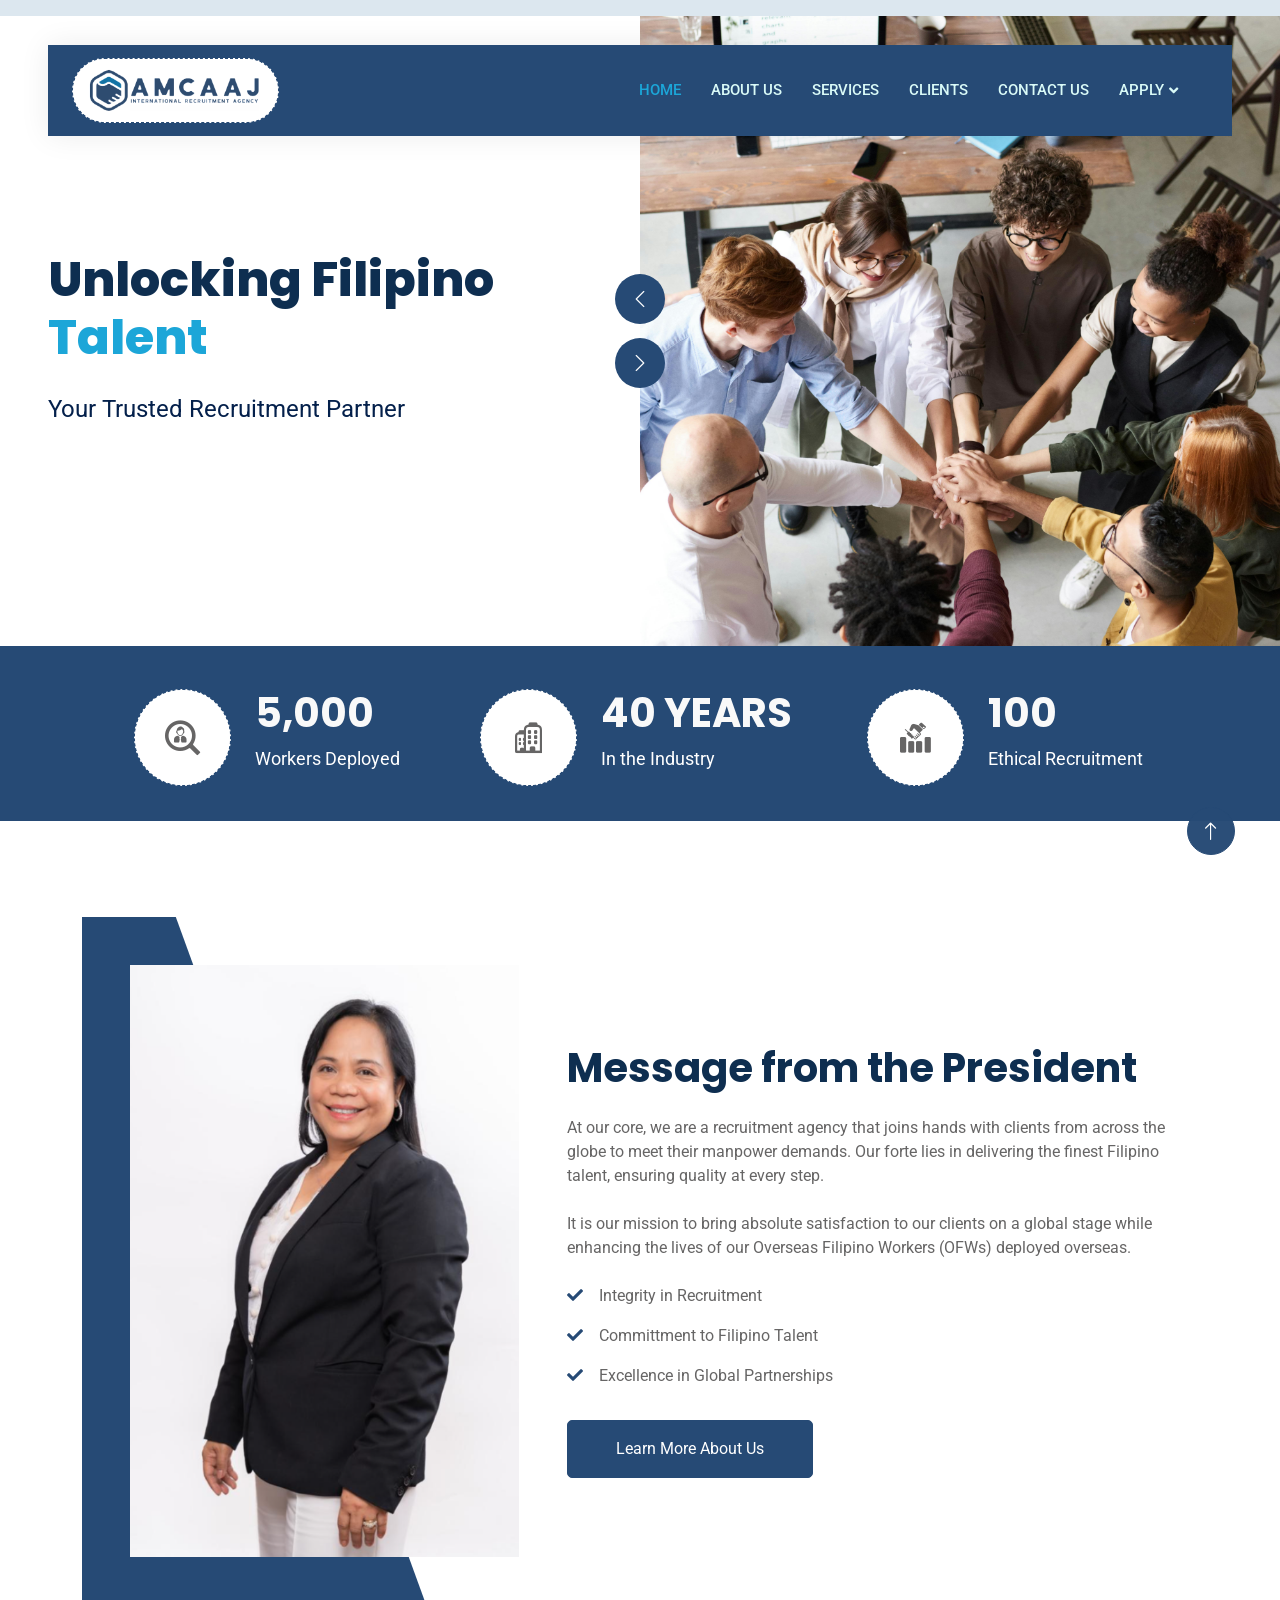
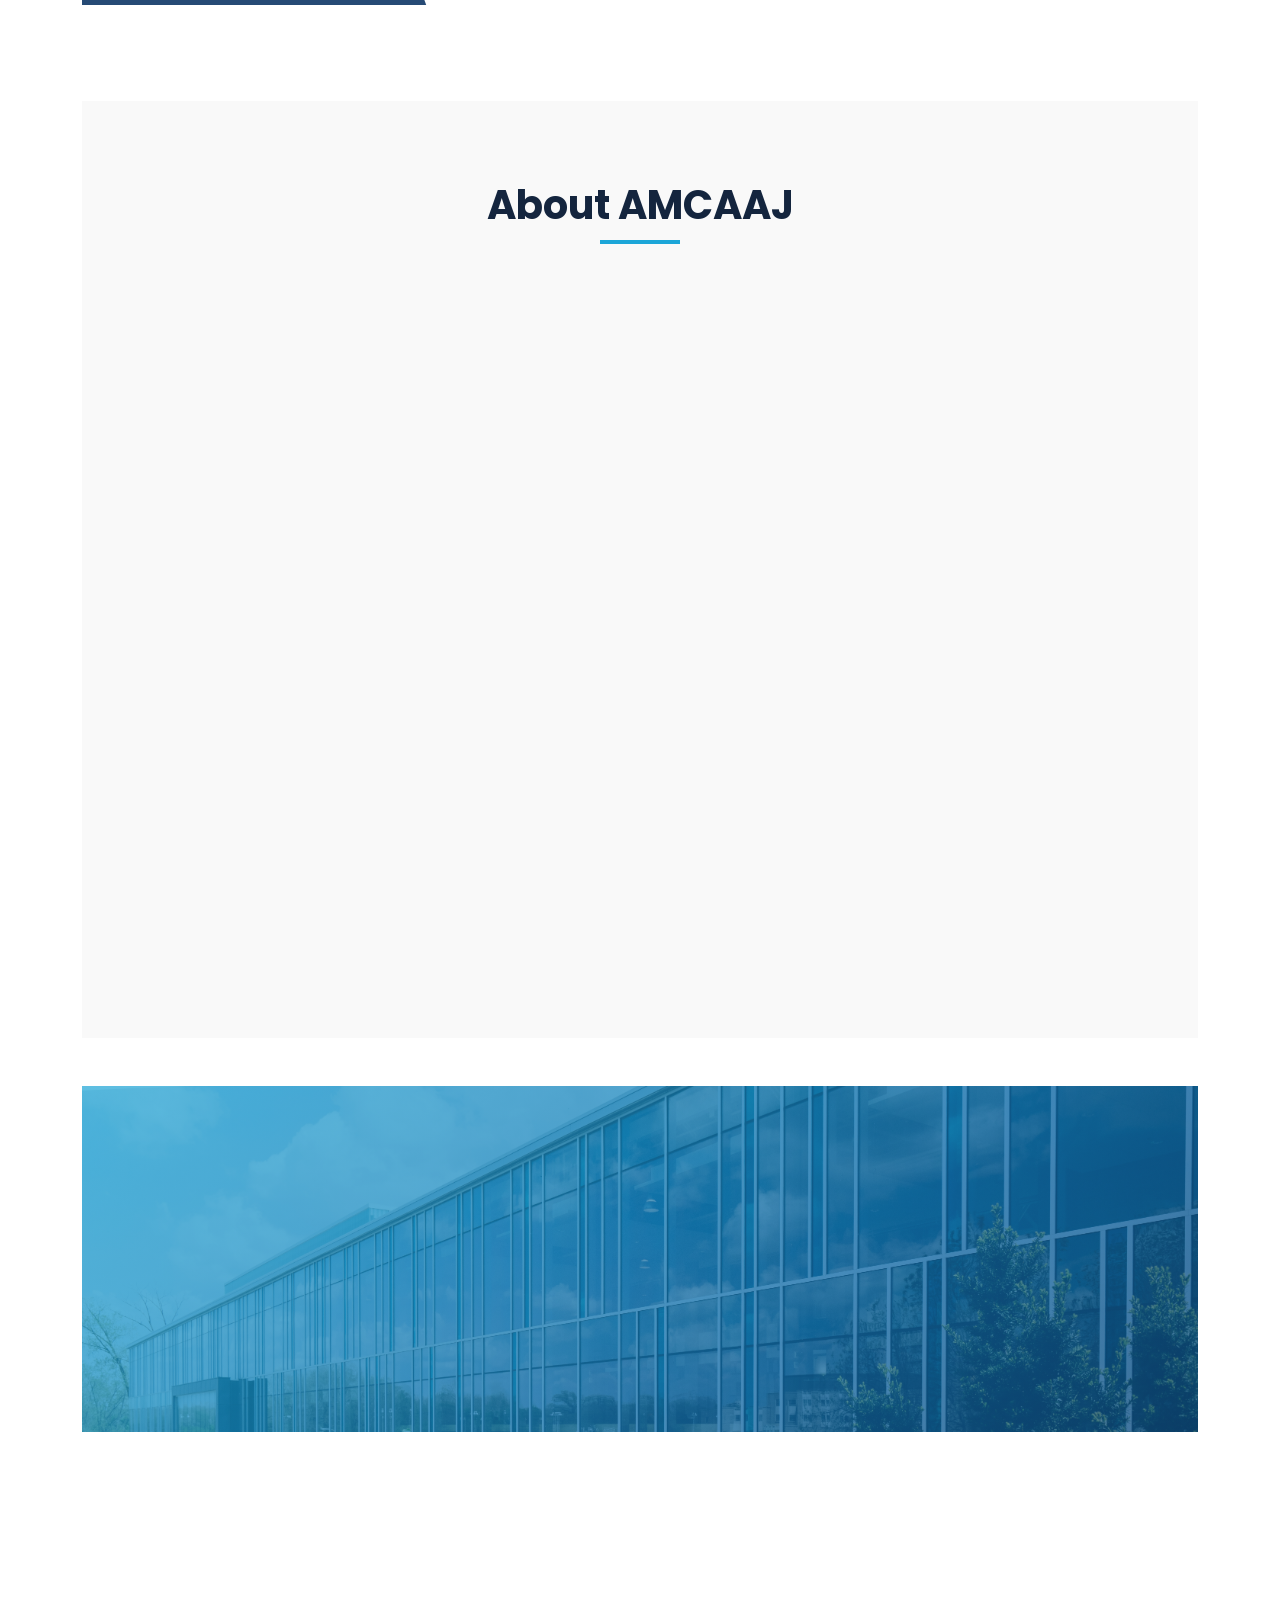
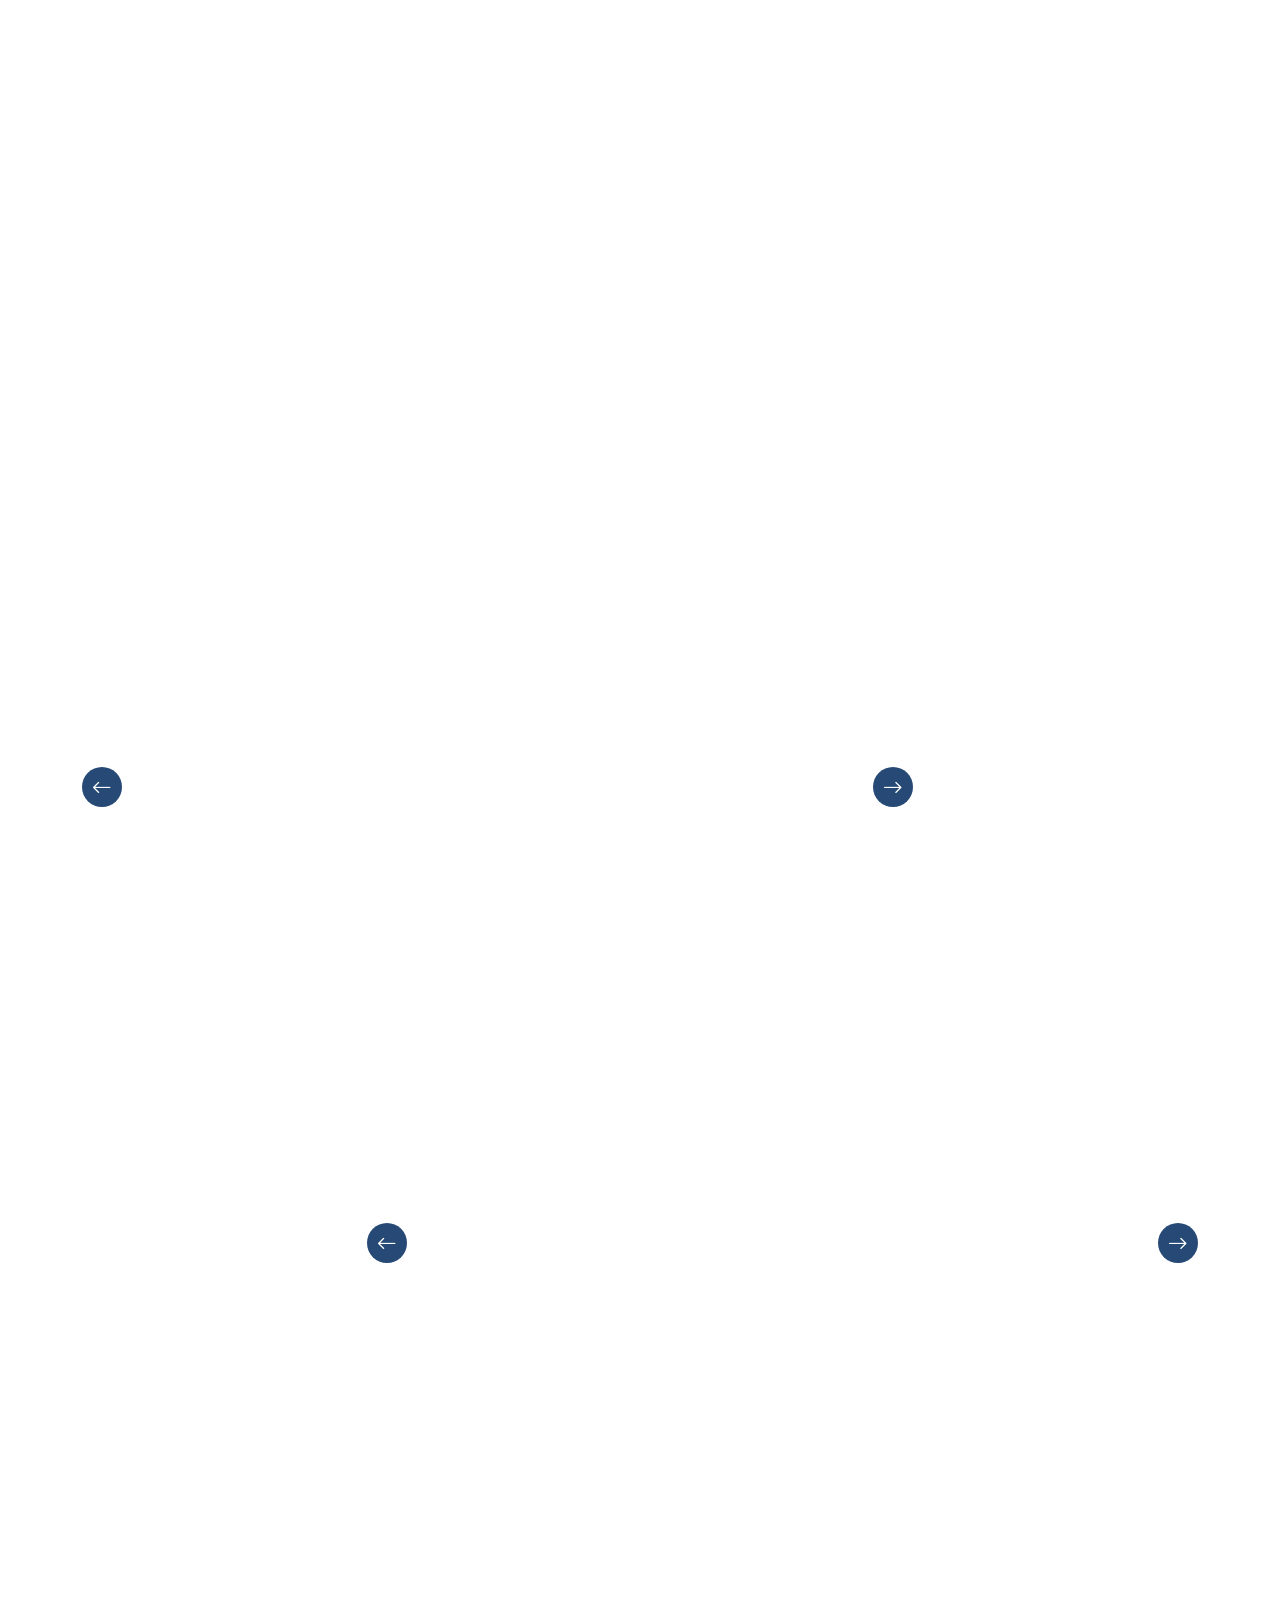
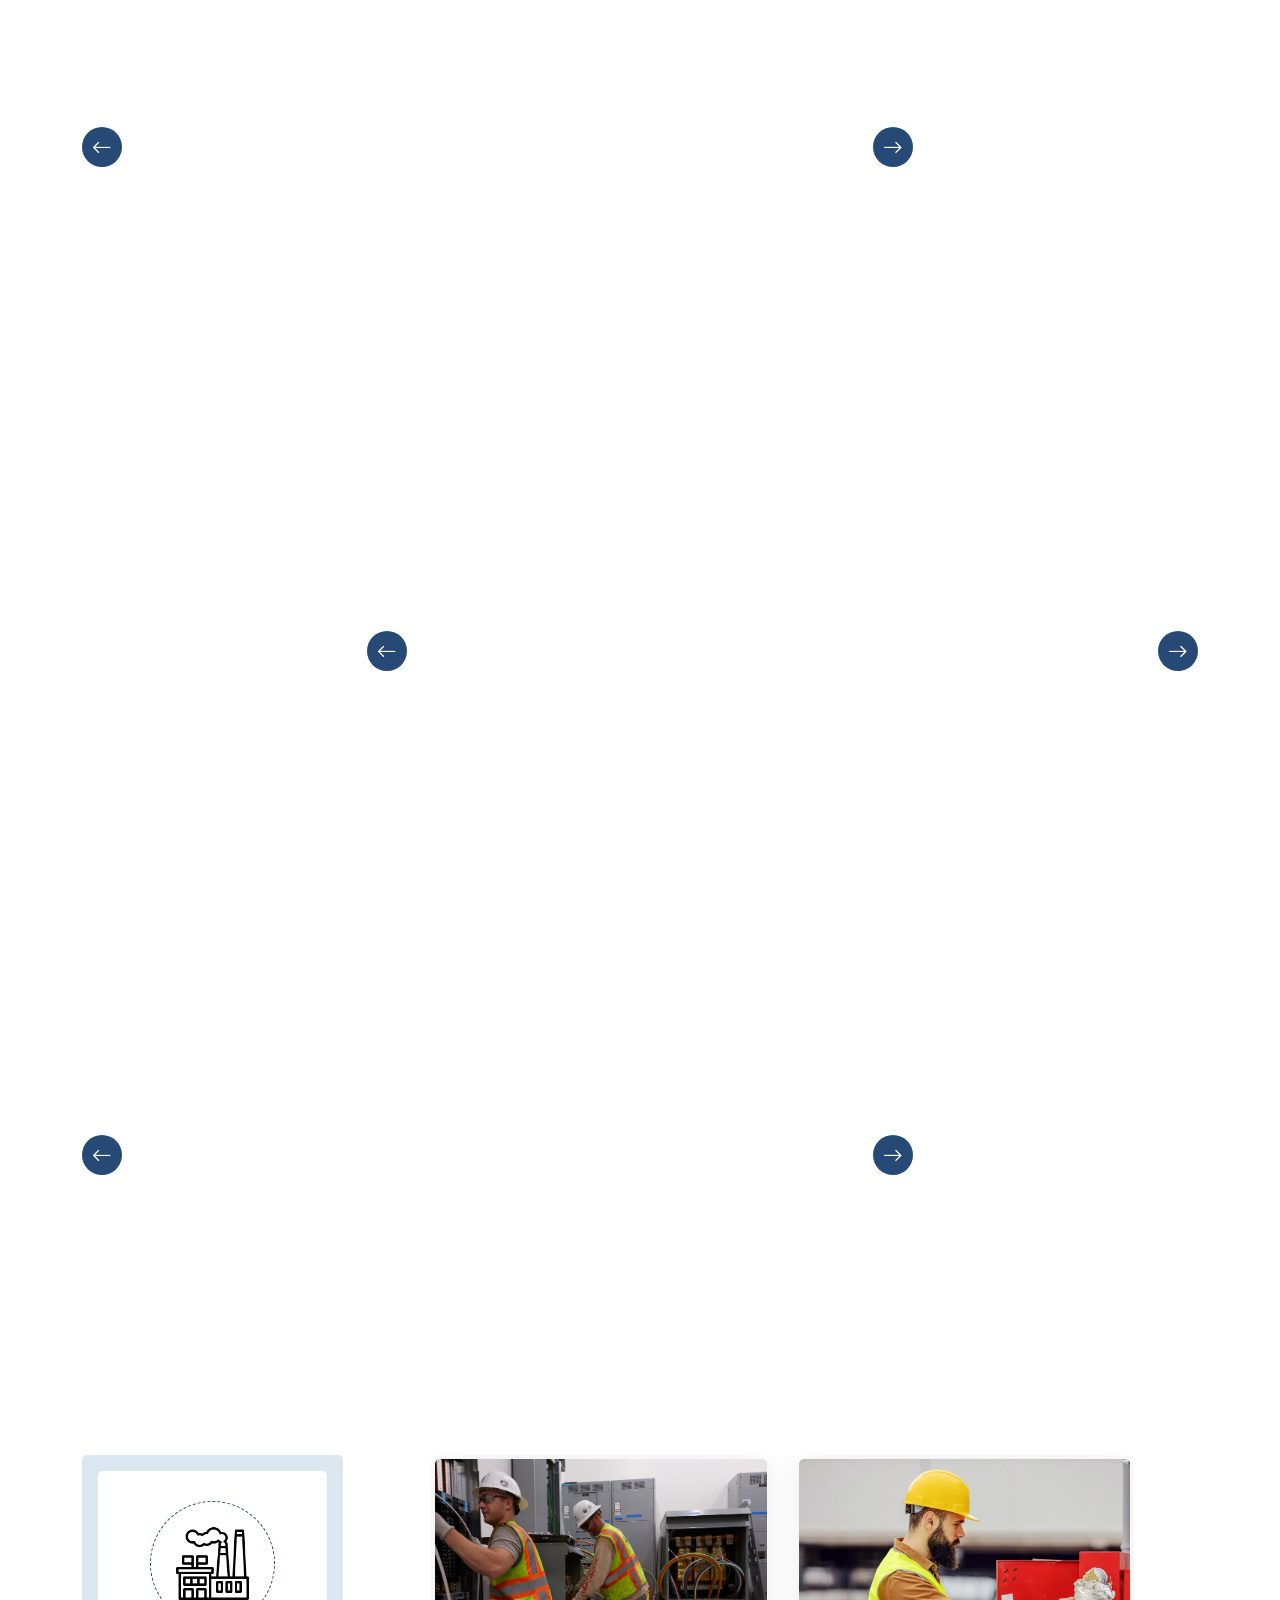
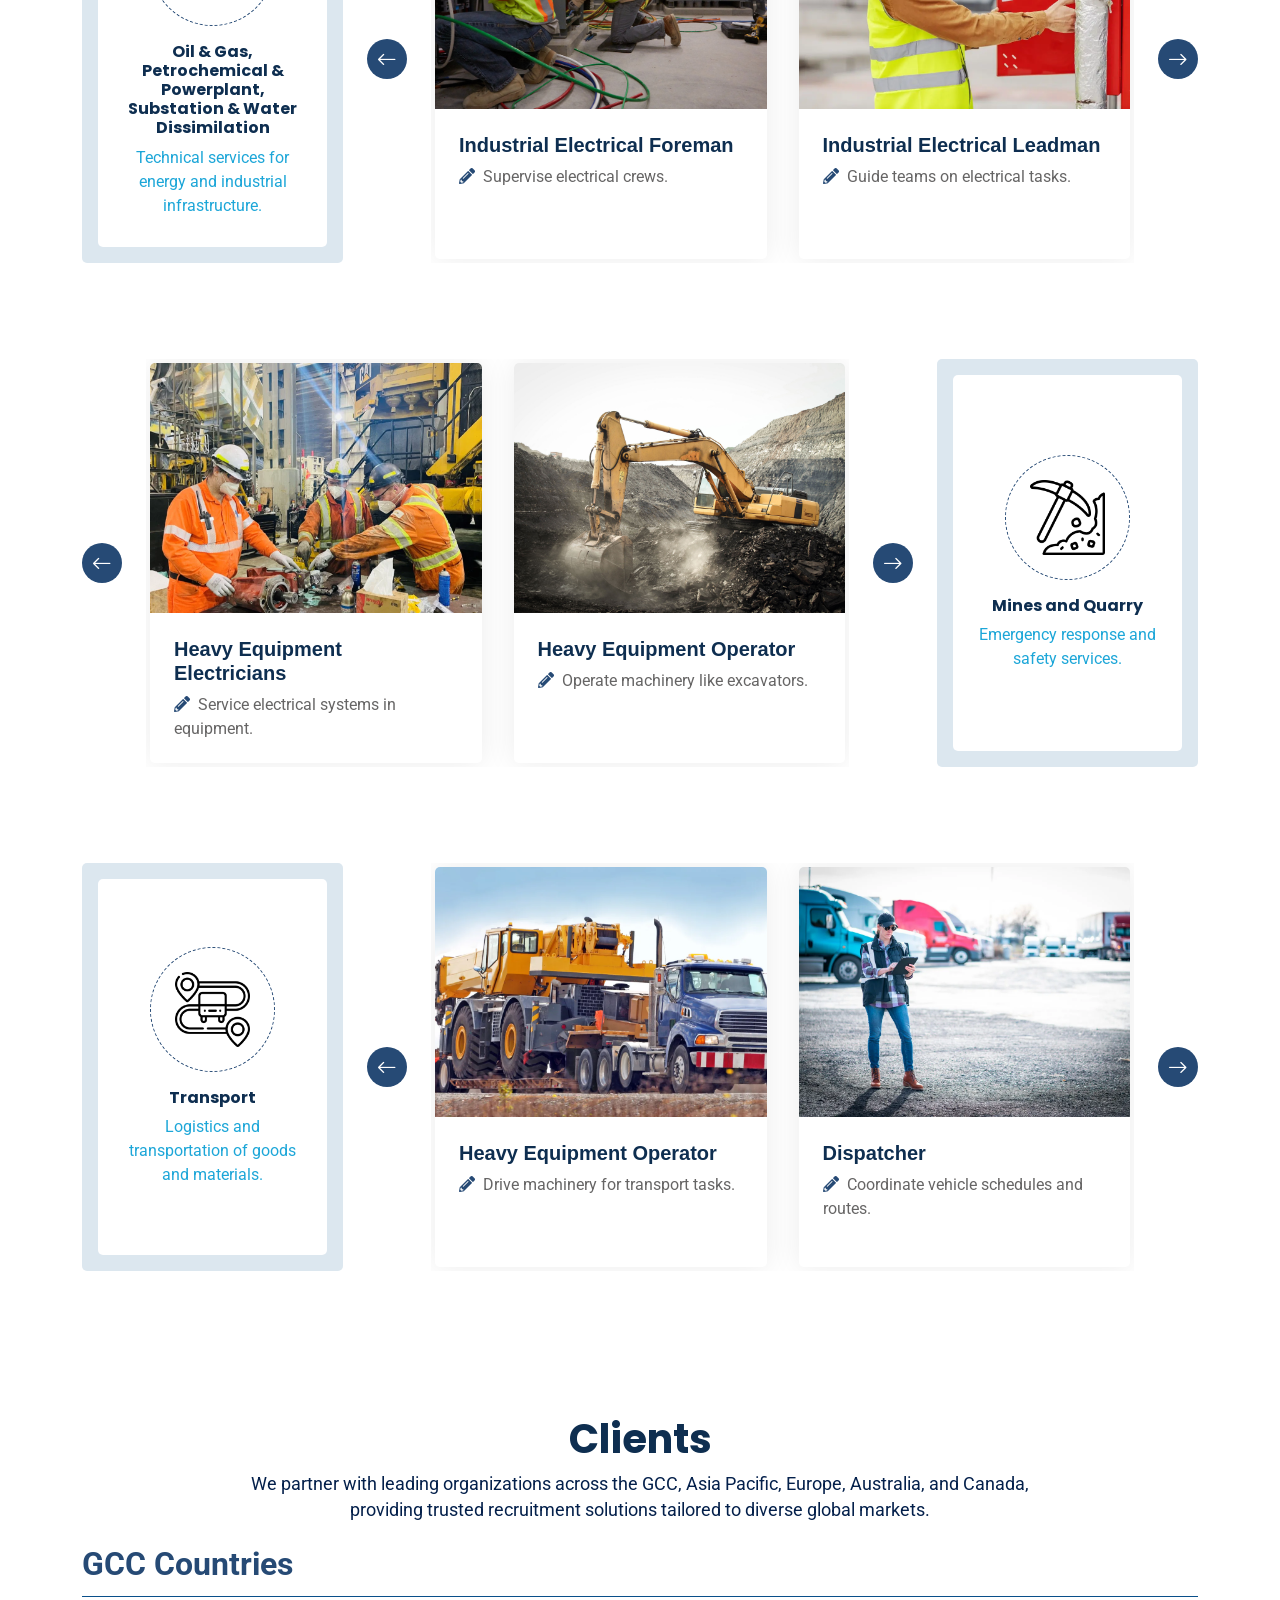
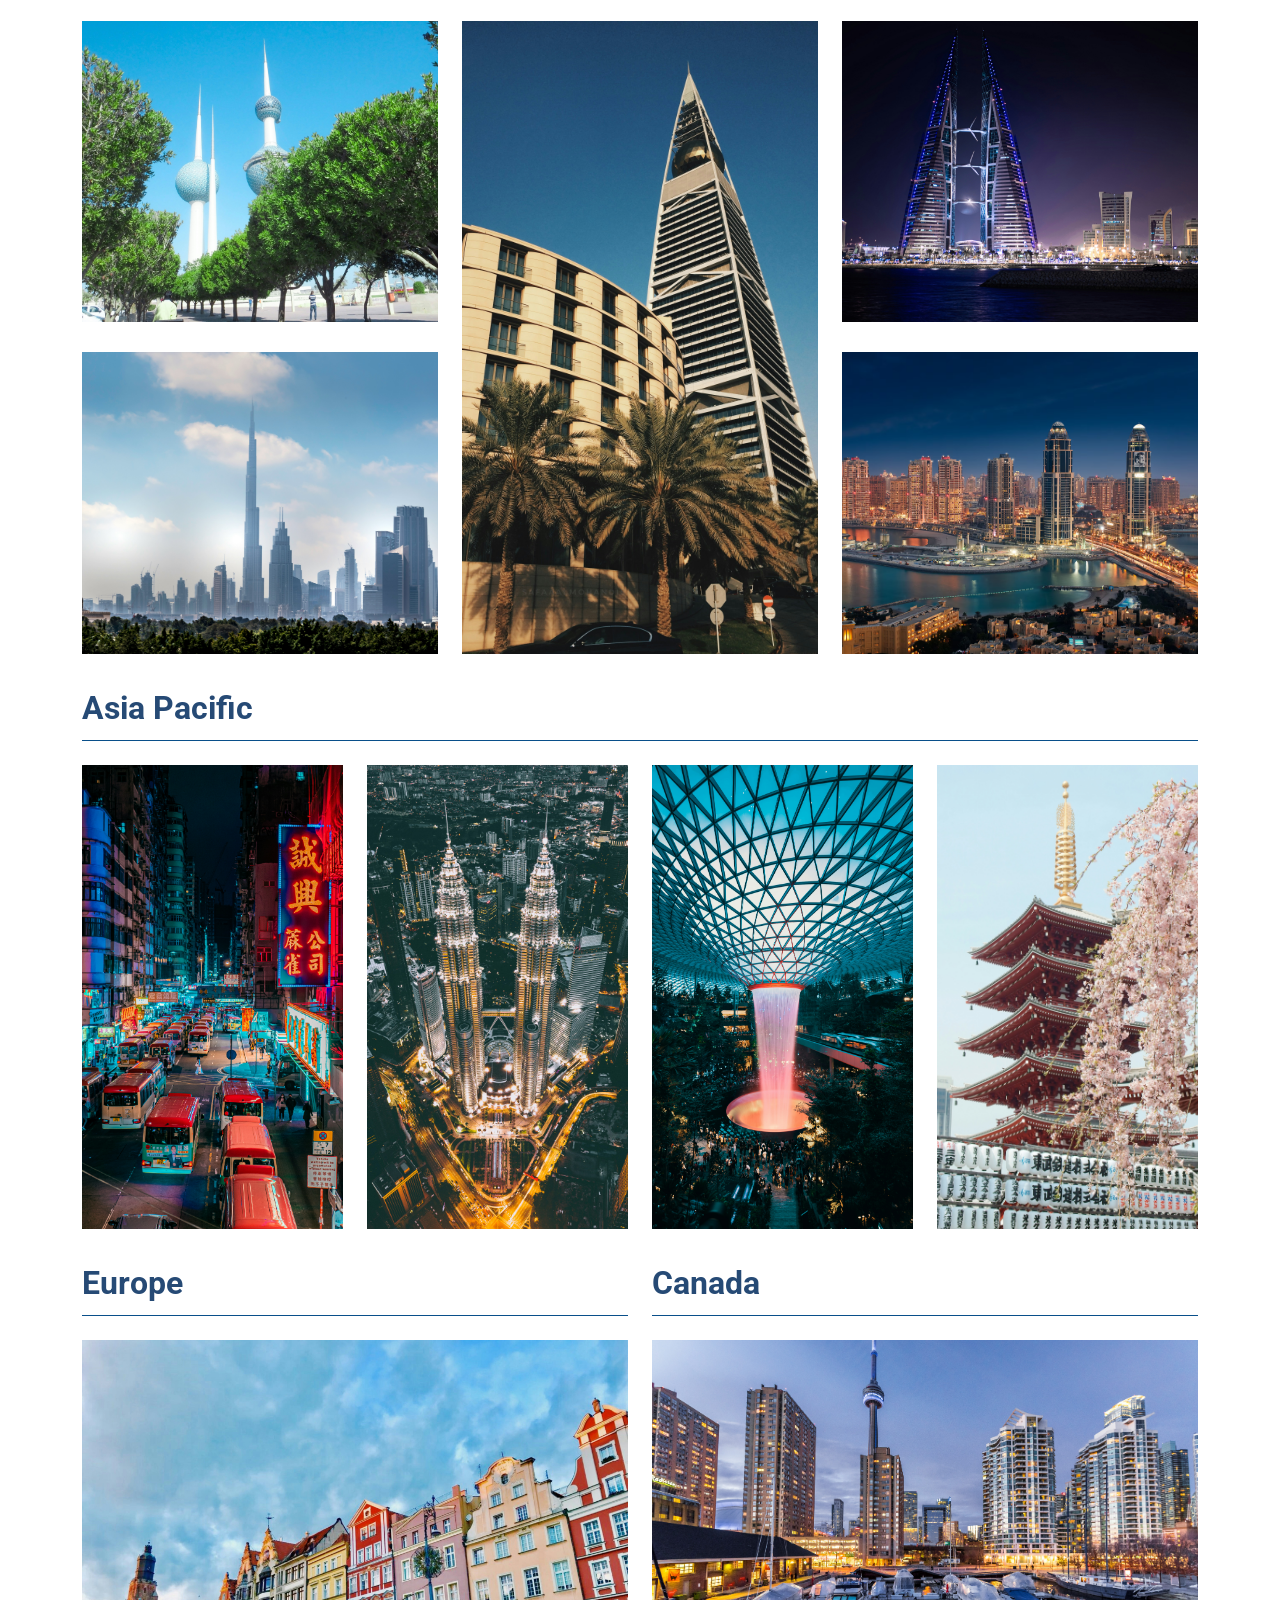
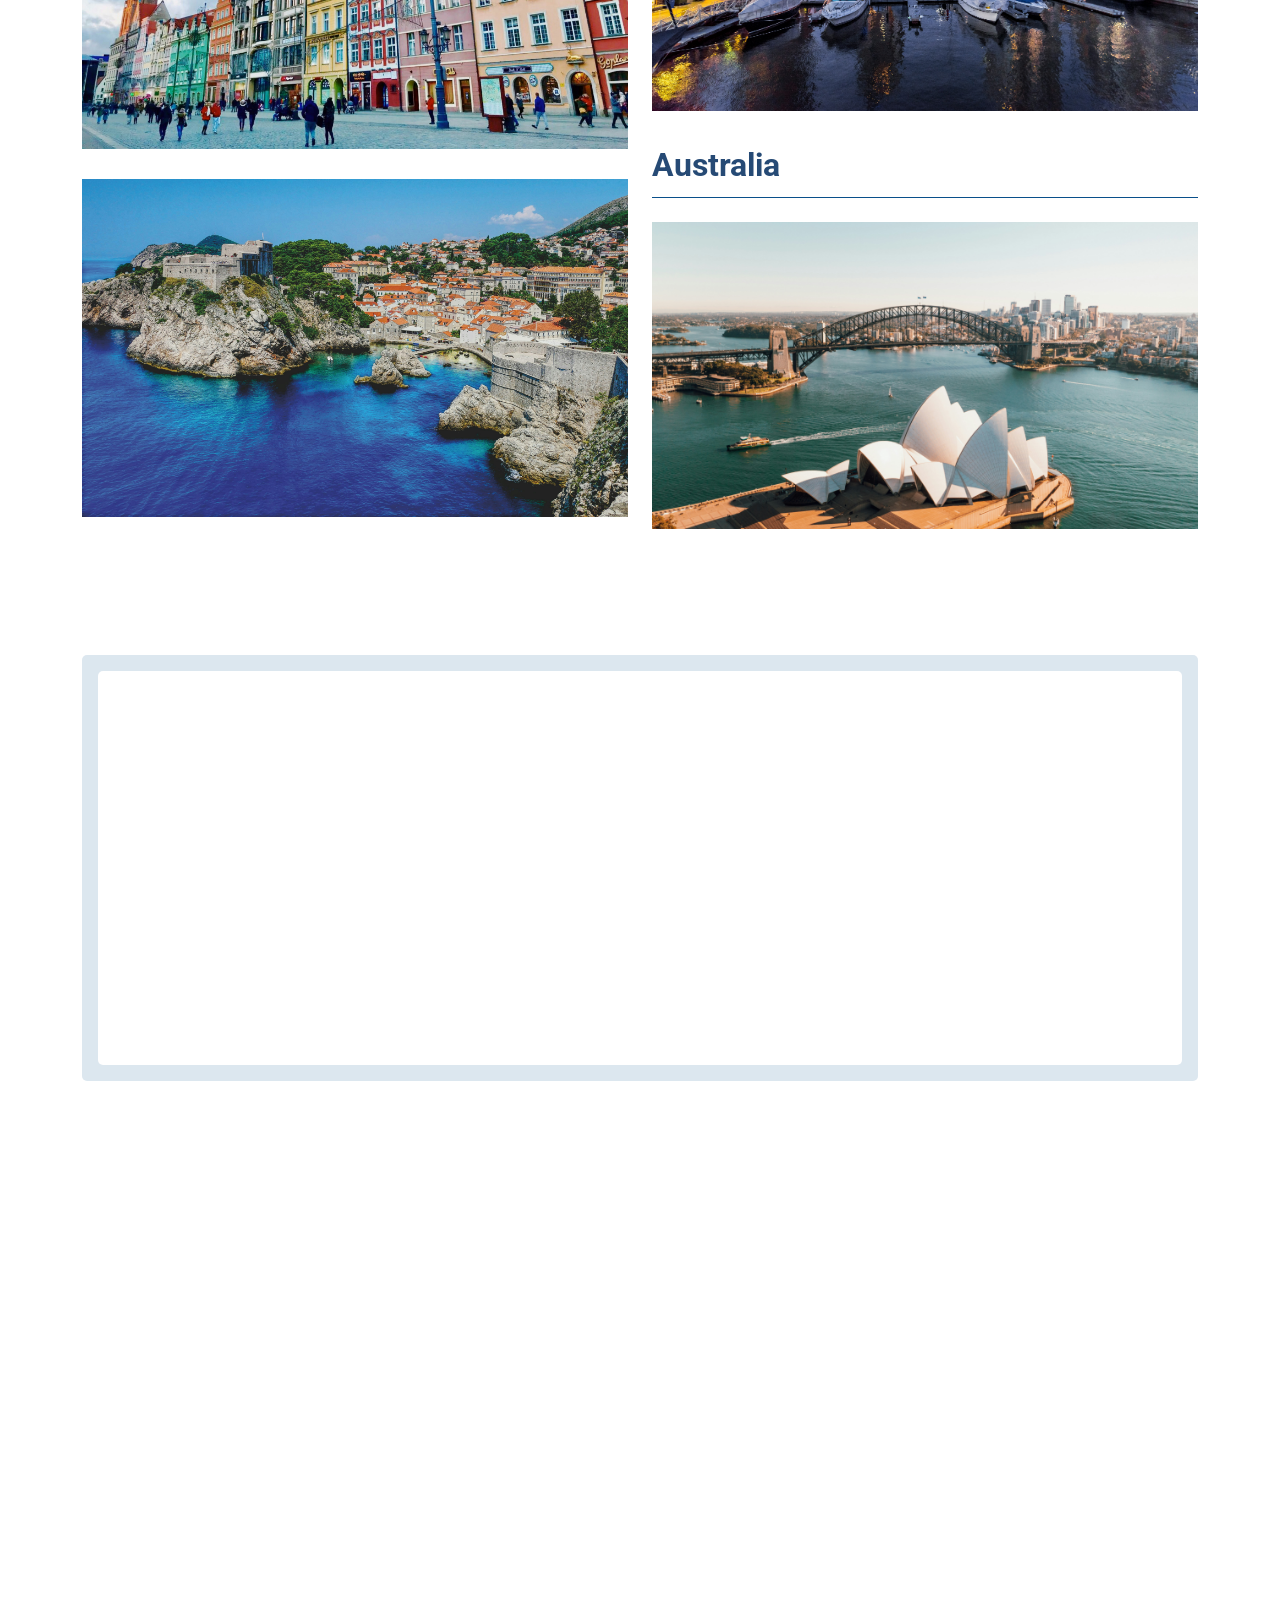
<file: index.html>
<!DOCTYPE html>
<html lang="en">
  <head>
    <meta charset="utf-8" />
    <title>AMCAAJ International Recruitment Agency</title>
    <meta content="width=device-width, initial-scale=1.0" name="viewport" />
    <meta content="" name="keywords" />
    <meta content="" name="description" />

    <!-- Favicon -->
    <link href="img/favicon.ico" rel="icon" />

    <!-- Google Web Fonts -->
    <link rel="preconnect" href="https://fonts.googleapis.com" />
    <link rel="preconnect" href="https://fonts.gstatic.com" crossorigin />
    <link
      href="https://fonts.googleapis.com/css2?family=Poppins:wght@400;600;700&family=Roboto:wght@400;500&display=swap"
      rel="stylesheet"
    />

    <!-- Icon Font Stylesheet -->
    <link
      href="https://cdnjs.cloudflare.com/ajax/libs/font-awesome/5.10.0/css/all.min.css"
      rel="stylesheet"
    />
    <link
      href="https://cdn.jsdelivr.net/npm/bootstrap-icons@1.4.1/font/bootstrap-icons.css"
      rel="stylesheet"
    />
    <!-- icofont CSS -->
    <link rel="stylesheet" href="css/icofont.css" />

    <!-- Libraries Stylesheet -->
    <link href="lib/animate/animate.min.css" rel="stylesheet" />
    <link href="lib/owlcarousel/assets/owl.carousel.min.css" rel="stylesheet" />

    <!-- Customized Bootstrap Stylesheet -->
    <link href="css/bootstrap.min.css" rel="stylesheet" />

    <!-- Template Stylesheet -->
    <link href="css/style.css" rel="stylesheet" />
  </head>

  <body>
    <div class="container-xxl bg-white p-0">
      <!-- Spinner Start -->
      <div
        id="spinner"
        class="show bg-white position-fixed translate-middle w-100 vh-100 top-50 start-50 d-flex align-items-center justify-content-center"
      >
        <div
          class="spinner-border text-primary"
          style="width: 3rem; height: 3rem"
          role="status"
        >
          <span class="sr-only">Loading...</span>
        </div>
      </div>
      <!-- Spinner End -->

      <!-- Navbar Start -->
      <div class="container-fluid nav-bar bg-transparent">
        <nav class="navbar navbar-expand-lg navbar-dark py-2 px-4">
          <a
            href="index.html"
            class="navbar-brand d-flex align-items-center text-center"
          >
            <div class="icon p-2 me-2 h-100">
              <img
                class="img-fluid h-100"
                src="img/amcaaj-logo-3.png"
                alt="Icon"
              />
            </div>
          </a>
          <button
            type="button"
            class="navbar-toggler"
            data-bs-toggle="collapse"
            data-bs-target="#navbarCollapse"
          >
            <span class="navbar-toggler-icon"></span>
          </button>
          <div class="collapse navbar-collapse" id="navbarCollapse">
            <div class="navbar-nav ms-auto">
              <a href="index.html" class="nav-item nav-link active">Home</a>
              <a href="about.html" class="nav-item nav-link">About Us</a>
              <a href="services.html" class="nav-item nav-link">Services</a>
              <a href="clients.html" class="nav-item nav-link">Clients</a>
              <a href="contact.html" class="nav-item nav-link">Contact Us</a>
              <div class="nav-item dropdown">
                <a
                  href="#"
                  class="nav-link dropdown-toggle"
                  data-bs-toggle="dropdown"
                  >Apply</a
                >
                <div class="dropdown-menu rounded-0 m-0 p-0">
                  <a
                    href="https://docs.google.com/forms/d/1j-3eG6-FZ01F0dj_2l77Cd5kIHcILARKrF4wu-7cjDI/closedform"
                    class="dropdown-item"
                    target="_blank"
                    >QATAR</a
                  >
                  <a
                    href="https://docs.google.com/forms/d/1Fn8H1eQ9HQMuPf4yuyPNl_b6kyK1FQBqDc3FFc5xfdo/closedform"
                    class="dropdown-item"
                    target="_blank"
                    >KSA</a
                  >
                </div>
              </div>
            </div>
          </div>
        </nav>
      </div>
      <!-- Navbar End -->

      <!-- Header Start -->
      <div class="container-fluid header bg-white p-0">
        <div class="row g-0 align-items-center flex-column-reverse flex-md-row">
          <div class="col-md-6 p-5 mt-lg-5">
            <h1 class="display-5 animated fadeIn mb-4">
              Unlocking Filipino <span class="text-highlights">Talent</span>
            </h1>
            <p
              class="animated fadeIn mb-4 pb-2"
              style="font-size: 1.5rem; color: #04204b"
            >
              Your Trusted Recruitment Partner
            </p>
          </div>
          <div class="col-md-6 animated fadeIn">
            <div class="owl-carousel header-carousel">
              <div class="owl-carousel-item" style="height: 630px">
                <img
                  class="img-fluid"
                  src="img/home-cover-recruitment (6).jpg"
                  alt=""
                />
              </div>
              <div class="owl-carousel-item" style="height: 630px">
                <img
                  class="img-fluid"
                  src="img/home-cover-recruitment (7).jpg"
                  alt=""
                />
              </div>
              <div class="owl-carousel-item" style="height: 630px">
                <img
                  class="img-fluid"
                  src="img/home-cover-recruitment (1).jpg"
                  alt=""
                />
              </div>
            </div>
          </div>
        </div>
      </div>
      <!-- Header End -->

      <!-- Milestones Start -->
      <div
        class="milestone-container container-fluid bg-primary mb-5 wow fadeIn"
        data-wow-delay="0.1s"
        style="padding: 35px"
      >
        <div class="container">
          <div class="row g-2">
            <div class="row g-2">
              <div class="milestones d-flex">
                <div class="col-md-4">
                  <div class="milestone-content d-flex justify-content-center">
                    <div class="icon">
                      <i class="icofont-search-job"></i>
                    </div>
                    <div class="milestone-group ms-4">
                      <div class="milestone-title">
                        <h1>5,000</h1>
                      </div>
                      <div class="milestone-subtext">
                        <span>Workers Deployed</span>
                      </div>
                    </div>
                  </div>
                </div>
                <div class="col-md-4">
                  <div class="milestone-content d-flex justify-content-center">
                    <div class="icon">
                      <i class="icofont-building-alt"></i>
                    </div>
                    <div class="milestone-group ms-4">
                      <div class="milestone-title">
                        <h1>40 YEARS</h1>
                      </div>
                      <div class="milestone-subtext">
                        <span>In the Industry</span>
                      </div>
                    </div>
                  </div>
                </div>
                <div class="col-md-4">
                  <div class="milestone-content d-flex justify-content-center">
                    <div class="icon">
                      <i class="icofont-handshake-deal"></i>
                    </div>
                    <div class="milestone-group ms-4">
                      <div class="milestone-title">
                        <h1>100</h1>
                      </div>
                      <div class="milestone-subtext">
                        <span>Ethical Recruitment</span>
                      </div>
                    </div>
                  </div>
                </div>
              </div>
            </div>
          </div>
        </div>
      </div>
      <!-- Milestones End -->

      <!-- Message from the President Start -->
      <div class="container-xxl py-5">
        <div class="container">
          <div class="row g-5 align-items-center">
            <div class="col-lg-5 wow fadeIn" data-wow-delay="0.1s">
              <div class="about-img position-relative overflow-hidden p-5 pe-0">
                <img class="img-fluid w-100" src="img/president.png" />
              </div>
            </div>
            <div class="col-lg-7">
              <h1 class="mb-4 wow fadeIn" data-wow-delay="0.5s">
                Message from the President
              </h1>
              <p class="mb-4 wow fadeIn" data-wow-delay="0.6s">
                At our core, we are a recruitment agency that joins hands with
                clients from across the globe to meet their manpower demands.
                Our forte lies in delivering the finest Filipino talent,
                ensuring quality at every step.
                <br /><br />
                It is our mission to bring absolute satisfaction to our clients
                on a global stage while enhancing the lives of our Overseas
                Filipino Workers (OFWs) deployed overseas.
              </p>
              <p class="wow fadeIn" data-wow-delay="0.8s">
                <i class="fa fa-check text-primary me-3"></i>Integrity in
                Recruitment
              </p>
              <p class="wow fadeIn" data-wow-delay="0.9s">
                <i class="fa fa-check text-primary me-3"></i>Committment to
                Filipino Talent
              </p>
              <p class="wow fadeIn" data-wow-delay="1s">
                <i class="fa fa-check text-primary me-3"></i>Excellence in
                Global Partnerships
              </p>
              <a
                class="btn btn-primary py-3 px-5 mt-3 wow fadeInUp"
                data-wow-delay="1.2s"
                href="about.html"
                >Learn More About Us</a
              >
            </div>
          </div>
        </div>
      </div>
      <!-- Message from the President End -->

      <!-- About Us Start -->
      <div class="container-xxl py-5">
        <div class="container">
          <section class="about" id="about">
            <div class="container">
              <div class="section-title wow fadeInUp" data-wow-delay="0.1s">
                <h1>About AMCAAJ</h1>
              </div>

              <div class="about-content">
                <div class="about-text wow fadeInLeft" data-wow-delay="0.3s">
                  <p>
                    At
                    <span class="text-primary fw-bold"
                      >AMCAAJ INTERNATIONAL RECRUITMENT AGENCY INC.</span
                    >, we excel in providing top-tier manpower and recruitment
                    solutions. Our core strength lies in our exceptional human
                    resources, focused exclusively on placing highly skilled and
                    trained workers in overseas positions.
                  </p>

                  <p>
                    Since our establishment in 2005, we have discovered our
                    niche in various countries across the globe, including the
                    <span class="text-primary fw-bold"
                      >GCC Region, Asia Pacific, Europe, Canada, and
                      Australia</span
                    >. Navigating the intricacies of international employment
                    has not been without its challenges. However, our unwavering
                    commitment to addressing these challenges has led to the
                    gradual recognition of our presence.
                  </p>

                  <p>
                    As we've climbed the ladder of success, we've occasionally
                    ventured close to the precipice. Yet, our dedication to
                    quality over quantity has not wavered. This approach has
                    strengthened our foothold in the industry, earning us a
                    reputation as
                    <span class="text-primary fw-bold"
                      >a trusted and dependable provider of top-tier human
                      resources</span
                    >.
                  </p>

                  <p>
                    Our track record speaks volumes about our
                    <span class="text-primary fw-bold"
                      >commitment, reliability, and integrity</span
                    >. Our employers and the workers we've deployed stand as
                    living testaments to our exceptional service.
                  </p>
                </div>

                <div class="about-image wow fadeInUp" data-wow-delay="0.5s">
                  <img class="img-fluid" src="img/team.jpg" alt="AMCAAJ Team" />
                </div>
              </div>
            </div>
          </section>
        </div>
      </div>
      <!-- About Us End -->

      <!-- Credentials Start -->
      <div class="container-xxl py-5">
        <div class="container">
          <div class="credentials-container overlay">
            <div
              class="row g-5 align-items-center text-start position-relative"
              style="padding: 0 5rem; z-index: 100"
            >
              <div class="col-lg-3 wow fadeInUp" data-wow-delay="0.1s">
                <div class="pb-5">
                  <img
                    class="img-fluid"
                    src="img/dmw logo.svg"
                    alt="Department of Migrant Workers Logo"
                    style="width: 250px; height: 250px"
                  />
                </div>
              </div>
              <div class="col-lg-9">
                <h1
                  class="credentials-title text-white mb-3 pb-2 wow fadeInUp"
                  data-wow-delay="0.1s"
                >
                  Credentials
                </h1>
                <div>
                  <p class="text-light fs-4 wow fadeIn" data-wow-delay="0.4s">
                    We are a licensed agency authorized by the Department of
                    Migrant Workers (DMW), with a mandate to recruit and deploy
                    applicants.
                  </p>

                  <div
                    class="highlight text-white wow fadeIn"
                    data-wow-delay="0.6s"
                  >
                    Our authority, renewed on August 16, 2022, remains valid
                    until August 15, 2026, under License Number
                    <span class="license-number fw-bold"
                      >POEA-213-LB-122322-R</span
                    >.
                  </div>
                </div>
              </div>
            </div>
          </div>
        </div>
      </div>
      <!-- Credentials End -->

      <!-- Mission Statement & Corporate Values Start -->
      <div class="mission-corporate mt-3">
        <div class="container">
          <section class="py-5">
            <div class="row">
              <div class="col-md-10 offset-md-1">
                <div class="row text-center">
                  <div class="col-md-6">
                    <div
                      class="card section-card mission-card mb-3 wow fadeIn"
                      data-wow-delay="0.4s"
                    >
                      <div
                        class="card-header d-flex align-items-center justify-content-center position-relative rounded py-3"
                      >
                        <span class="decorative-element"></span>
                        <h3 class="mission-title text-white">
                          Mission Statement
                        </h3>
                        <div class="section-icon">&#9679;</div>
                      </div>
                      <div class="card-body d-flex align-items-center px-5">
                        <p class="card-text">
                          Our mission is simple yet powerful – to provide
                          <span class="text-primary fw-bold"
                            >employment services with a heart</span
                          >. We believe that our success results in a win-win
                          scenario for our valued applicants and employers.
                          <br /><br />
                          We aspire to be your preferred partner, offering
                          premier manpower services with a boutique-style touch.
                        </p>
                      </div>
                    </div>
                  </div>
                  <div class="col-md-6">
                    <div class="card section-card corporate-card mb-3 wow
                    fadeIn" data-wow-delay="0.8s"">
                    <div
                      class="card-header d-flex align-items-center justify-content-center position-relative rounded py-3"
                    >
                      <span class="decorative-element"></span>
                      <div class="section-icon">&#9679;</div>
                      <h3 class="corporate-title text-white">
                        Corporate Values
                      </h3>
                    </div>
                    <div class="card-body d-flex align-items-center px-5">
                      <p class="card-text">
                        <span class="corporate-text-highlight fw-bold"
                          >People are at the heart of our business</span
                        >. Our employees are our most treasured asset, and their
                        dedication fuels our success. <br /><br />
                        We firmly believe that nurturing our workforce and
                        valuing each member is the most potent tool in our
                        journey towards achieving business excellence.
                      </p>
                    </div>
                  </div>
                </div>
              </div>
            </div>
          </section>
        </div>
      </div>
      <!-- Mission Statement & Corporate Values End -->

      <!-- Services Start -->
      <div class="container-xxl py-5">
        <div class="container">
          <div
            class="text-center mx-auto mb-5 d-flex flex-column align-items-center justify-content-center wow slideInLeft"
            data-wow-delay="0.1s"
          >
            <h1 class="mb-3">Services</h1>
            <p class="w-75" style="color: #04204b; font-size: 1.1rem">
              At AMCAAJ, we specialize in connecting skilled Filipino
              professionals with global opportunities across diverse industries.
              Our comprehensive recruitment services are tailored to meet the
              unique demands of each sector, ensuring both employers and
              candidates achieve success through seamless placements.
            </p>
          </div>
          <!-- Engineering and Construction Start -->
          <div class="engineering-construction-service">
            <div class="row">
              <div class="col-lg-9">
                <div class="owl-carousel service-carousel">
                  <div
                    class="service-item p-1 wow fadeInUp"
                    data-wow-delay="0.3s"
                  >
                    <div class="service-item-child rounded overflow-hidden">
                      <div class="position-relative overflow-hidden">
                        <a href=""
                          ><img
                            class="img-fluid"
                            src="img/service-civil-engineering.jpg"
                            alt=""
                        /></a>
                      </div>
                      <div class="p-4 pb-0">
                        <a class="d-block h5 mb-2" href="">Civil Engineer</a>
                        <p>
                          <i class="fa fa-pencil-alt text-primary me-2"></i>Plan
                          and oversee infrastructure and structural projects.
                        </p>
                      </div>
                    </div>
                  </div>
                  <div
                    class="service-item p-1 wow fadeInUp"
                    data-wow-delay="0.5s"
                  >
                    <div class="service-item-child rounded overflow-hidden">
                      <div class="position-relative overflow-hidden">
                        <a href=""
                          ><img
                            class="img-fluid"
                            src="img/service-mechanical-engineering.jpg"
                            alt=""
                        /></a>
                      </div>
                      <div class="p-4 pb-0">
                        <a class="d-block h5 mb-2" href=""
                          >Mechanical Engineer</a
                        >
                        <p>
                          <i class="fa fa-pencil-alt text-primary me-2"></i
                          >Develop mechanical systems and equipment.
                        </p>
                      </div>
                    </div>
                  </div>
                  <div
                    class="service-item p-1 wow fadeInUp"
                    data-wow-delay="0.7s"
                  >
                    <div class="service-item-child rounded overflow-hidden">
                      <div class="position-relative overflow-hidden">
                        <a href=""
                          ><img
                            class="img-fluid"
                            src="img/service-electrical-engineering.jpg"
                            alt=""
                        /></a>
                      </div>
                      <div class="p-4 pb-0">
                        <a class="d-block h5 mb-2" href=""
                          >Electrical Engineer</a
                        >
                        <p>
                          <i class="fa fa-pencil-alt text-primary me-2"></i
                          >Design and manage electrical systems.
                        </p>
                      </div>
                    </div>
                  </div>
                  <div class="service-item p-1">
                    <div class="service-item-child rounded overflow-hidden">
                      <div class="position-relative overflow-hidden">
                        <a href=""
                          ><img
                            class="img-fluid"
                            src="img/service-building-electrician.jpg"
                            alt=""
                        /></a>
                      </div>
                      <div class="p-4 pb-0">
                        <a class="d-block h5 mb-2" href=""
                          >Building Electrician</a
                        >
                        <p>
                          <i class="fa fa-pencil-alt text-primary me-2"></i
                          >Install and maintain building wiring.
                        </p>
                      </div>
                    </div>
                  </div>
                  <div class="service-item p-1">
                    <div class="service-item-child rounded overflow-hidden">
                      <div class="position-relative overflow-hidden">
                        <a href=""
                          ><img
                            class="img-fluid"
                            src="img/service-rough-carpenter.jpeg"
                            alt=""
                        /></a>
                      </div>
                      <div class="p-4 pb-0">
                        <a class="d-block h5 mb-2" href="">Rough Carpenter</a>
                        <p>
                          <i class="fa fa-pencil-alt text-primary me-2"></i
                          >Build structural frameworks and forms.
                        </p>
                      </div>
                    </div>
                  </div>
                  <div class="service-item p-1">
                    <div class="service-item-child rounded overflow-hidden">
                      <div class="position-relative overflow-hidden">
                        <a href=""
                          ><img
                            class="img-fluid"
                            src="img/service-finishing-carpenter.jpeg"
                            alt=""
                        /></a>
                      </div>
                      <div class="p-4 pb-0">
                        <a class="d-block h5 mb-2" href=""
                          >Finishing Carpenter</a
                        >
                        <p>
                          <i class="fa fa-pencil-alt text-primary me-2"></i>Fit
                          interior woodwork and finishes.
                        </p>
                      </div>
                    </div>
                  </div>
                  <div class="service-item p-1">
                    <div class="service-item-child rounded overflow-hidden">
                      <div class="position-relative overflow-hidden">
                        <a href=""
                          ><img
                            class="img-fluid"
                            src="img/service-mason.webp"
                            alt=""
                        /></a>
                      </div>
                      <div class="p-4 pb-0">
                        <a class="d-block h5 mb-2" href="">Mason</a>
                        <p>
                          <i class="fa fa-pencil-alt text-primary me-2"></i>Lay
                          bricks, blocks, and stone.
                        </p>
                      </div>
                    </div>
                  </div>
                  <div class="service-item p-1">
                    <div class="service-item-child rounded overflow-hidden">
                      <div class="position-relative overflow-hidden">
                        <a href=""
                          ><img
                            class="img-fluid"
                            src="img/service-painter.jpg"
                            alt=""
                        /></a>
                      </div>
                      <div class="p-4 pb-0">
                        <a class="d-block h5 mb-2" href="">Painter</a>
                        <p>
                          <i class="fa fa-pencil-alt text-primary me-2"></i
                          >Apply paint and surface coatings.
                        </p>
                      </div>
                    </div>
                  </div>
                  <div class="service-item p-1">
                    <div class="service-item-child rounded overflow-hidden">
                      <div class="position-relative overflow-hidden">
                        <a href=""
                          ><img
                            class="img-fluid"
                            src="img/service-plumber.webp"
                            alt=""
                        /></a>
                      </div>
                      <div class="p-4 pb-0">
                        <a class="d-block h5 mb-2" href="">Plumber</a>
                        <p>
                          <i class="fa fa-pencil-alt text-primary me-2"></i>Fit
                          and repair piping systems.
                        </p>
                      </div>
                    </div>
                  </div>
                  <div class="service-item p-1">
                    <div class="service-item-child rounded overflow-hidden">
                      <div class="position-relative overflow-hidden">
                        <a href=""
                          ><img
                            class="img-fluid"
                            src="img/service-welder.jpg"
                            alt=""
                        /></a>
                      </div>
                      <div class="p-4 pb-0">
                        <a class="d-block h5 mb-2" href="">Welder</a>
                        <p>
                          <i class="fa fa-pencil-alt text-primary me-2"></i>Join
                          metal parts using heat.
                        </p>
                      </div>
                    </div>
                  </div>
                  <div class="service-item p-1">
                    <div class="service-item-child rounded overflow-hidden">
                      <div class="position-relative overflow-hidden">
                        <a href=""
                          ><img
                            class="img-fluid"
                            src="img/service-fabricator-2.jpg"
                            alt=""
                        /></a>
                      </div>
                      <div class="p-4 pb-0">
                        <a class="d-block h5 mb-2" href="">Fabricator</a>
                        <p>
                          <i class="fa fa-pencil-alt text-primary me-2"></i>Cut
                          and assemble metal components.
                        </p>
                      </div>
                    </div>
                  </div>
                  <div class="service-item p-1">
                    <div class="service-item-child rounded overflow-hidden">
                      <div class="position-relative overflow-hidden">
                        <a href=""
                          ><img
                            class="img-fluid"
                            src="img/service-foreman.jpg"
                            alt=""
                        /></a>
                      </div>
                      <div class="p-4 pb-0">
                        <a class="d-block h5 mb-2" href="">Foreman</a>
                        <p>
                          <i class="fa fa-pencil-alt text-primary me-2"></i
                          >Supervise crews and site tasks.
                        </p>
                      </div>
                    </div>
                  </div>
                  <div class="service-item p-1">
                    <div class="service-item-child rounded overflow-hidden">
                      <div class="position-relative overflow-hidden">
                        <a href=""
                          ><img
                            class="img-fluid"
                            src="img/service-steelman.webp"
                            alt=""
                        /></a>
                      </div>
                      <div class="p-4 pb-0">
                        <a class="d-block h5 mb-2" href="">Steelman</a>
                        <p>
                          <i class="fa fa-pencil-alt text-primary me-2"></i
                          >Reinforce and place steel structures.
                        </p>
                      </div>
                    </div>
                  </div>
                  <div class="service-item p-1">
                    <div class="service-item-child rounded overflow-hidden">
                      <div class="position-relative overflow-hidden">
                        <a href=""
                          ><img
                            class="img-fluid"
                            src="img/service-pipe-fitter.jpg"
                            alt=""
                        /></a>
                      </div>
                      <div class="p-4 pb-0">
                        <a class="d-block h5 mb-2" href="">Pipe Fitter</a>
                        <p>
                          <i class="fa fa-pencil-alt text-primary me-2"></i
                          >Assemble and install pipes.
                        </p>
                      </div>
                    </div>
                  </div>
                  <div class="service-item p-1">
                    <div class="service-item-child rounded overflow-hidden">
                      <div class="position-relative overflow-hidden">
                        <a href=""
                          ><img
                            class="img-fluid"
                            src="img/service-tile-setter.jpeg"
                            alt=""
                        /></a>
                      </div>
                      <div class="p-4 pb-0">
                        <a class="d-block h5 mb-2" href="">Tile Setter</a>
                        <p>
                          <i class="fa fa-pencil-alt text-primary me-2"></i
                          >Place tiles on floors and walls.
                        </p>
                      </div>
                    </div>
                  </div>
                  <div class="service-item p-1">
                    <div class="service-item-child rounded overflow-hidden">
                      <div class="position-relative overflow-hidden">
                        <a href=""
                          ><img
                            class="img-fluid"
                            src="img/service-draftsman.webp"
                            alt=""
                        /></a>
                      </div>
                      <div class="p-4 pb-0">
                        <a class="d-block h5 mb-2" href="">Draftsman</a>
                        <p>
                          <i class="fa fa-pencil-alt text-primary me-2"></i
                          >Produce technical drawings and plans.
                        </p>
                      </div>
                    </div>
                  </div>
                  <div class="service-item p-1">
                    <div class="service-item-child rounded overflow-hidden">
                      <div class="position-relative overflow-hidden">
                        <a href=""
                          ><img
                            class="img-fluid"
                            src="img/service-scaffolder.jpeg"
                            alt=""
                        /></a>
                      </div>
                      <div class="p-4 pb-0">
                        <a class="d-block h5 mb-2" href="">Scaffolder</a>
                        <p>
                          <i class="fa fa-pencil-alt text-primary me-2"></i>Set
                          up and remove scaffolding.
                        </p>
                      </div>
                    </div>
                  </div>
                  <div class="service-item p-1">
                    <div class="service-item-child rounded overflow-hidden">
                      <div class="position-relative overflow-hidden">
                        <a href=""
                          ><img
                            class="img-fluid"
                            src="img/service-blast-&-aluminum-fabricator-and-installer.jpg"
                            alt=""
                        /></a>
                      </div>
                      <div class="p-4 pb-0">
                        <a class="d-block h5 mb-2" href=""
                          >Blast & Aluminum Fabricator and Installer</a
                        >
                        <p>
                          <i class="fa fa-pencil-alt text-primary me-2"></i
                          >Shape and fit aluminum and blast-resistant parts.
                        </p>
                      </div>
                    </div>
                  </div>
                </div>
              </div>
              <div class="col-lg-3">
                <a
                  class="service-identity-item d-block bg-light text-center rounded p-3 h-100 wow fadeInRight"
                  data-wow-delay="0.3s"
                  href=""
                >
                  <div
                    class="rounded d-flex justify-content-center align-items-center flex-column p-4 h-100"
                  >
                    <div class="icon service-icon mb-3 p-4">
                      <img
                        class="img-fluid"
                        src="img/icon-engineering.png"
                        alt="Icon"
                        style="width: 75px; height: 75px"
                      />
                    </div>
                    <h6>Engineering & Construction</h6>
                    <span class="service-category-description"
                      >Covers the design, building, and installation of
                      structural, mechanical, and electrical systems.</span
                    >
                  </div>
                </a>
              </div>
            </div>
          </div>
          <!-- Engineering and Construction End -->

          <!-- Hospitality Industry Start -->
          <div class="hospitality-industry-service py-5">
            <div class="row">
              <div class="col-lg-3">
                <a
                  class="service-identity-item d-block bg-light text-center rounded p-3 h-100 wow fadeInLeft"
                  data-wow-delay="0.3s"
                  href=""
                >
                  <div
                    class="rounded d-flex justify-content-center align-items-center flex-column p-4 h-100"
                  >
                    <div class="icon service-icon mb-3 p-4">
                      <img
                        class="img-fluid"
                        src="img/icon-hospitality.png"
                        alt="Icon"
                        style="width: 75px; height: 75px"
                      />
                    </div>
                    <h6>Hospitality Industry</h6>
                    <span class="service-category-description"
                      >Provide services in lodging, food, and guest
                      experience.</span
                    >
                  </div>
                </a>
              </div>
              <div class="col-lg-9">
                <div class="owl-carousel service-carousel">
                  <div
                    class="service-item p-1 wow fadeInUp"
                    data-wow-delay="0.3s"
                  >
                    <div class="service-item-child rounded overflow-hidden">
                      <div class="position-relative overflow-hidden">
                        <a href=""
                          ><img
                            class="img-fluid"
                            src="img/service-food-server.jpg"
                            alt=""
                        /></a>
                      </div>
                      <div class="p-4 pb-0">
                        <a class="d-block h5 mb-2" href="">Food Server</a>
                        <p>
                          <i class="fa fa-pencil-alt text-primary me-2"></i
                          >Serve food and beverages to guests.
                        </p>
                      </div>
                    </div>
                  </div>
                  <div
                    class="service-item p-1 wow fadeInUp"
                    data-wow-delay="0.5s"
                  >
                    <div class="service-item-child rounded overflow-hidden">
                      <div class="position-relative overflow-hidden">
                        <a href=""
                          ><img
                            class="img-fluid"
                            src="img/service-chef.jpg"
                            alt=""
                        /></a>
                      </div>
                      <div class="p-4 pb-0">
                        <a class="d-block h5 mb-2" href="">Chef</a>
                        <p>
                          <i class="fa fa-pencil-alt text-primary me-2"></i
                          >Prepare meals and manage kitchen operations.
                        </p>
                      </div>
                    </div>
                  </div>
                  <div
                    class="service-item p-1 wow fadeInUp"
                    data-wow-delay="0.7s"
                  >
                    <div class="service-item-child rounded overflow-hidden">
                      <div class="position-relative overflow-hidden">
                        <a href=""
                          ><img
                            class="img-fluid"
                            src="img/service-receptionist.jpg"
                            alt=""
                        /></a>
                      </div>
                      <div class="p-4 pb-0">
                        <a class="d-block h5 mb-2" href="">Receptionist</a>
                        <p>
                          <i class="fa fa-pencil-alt text-primary me-2"></i
                          >Greet guests, manage check-ins and inquiries.
                        </p>
                      </div>
                    </div>
                  </div>
                  <div class="service-item p-1">
                    <div class="service-item-child rounded overflow-hidden">
                      <div class="position-relative overflow-hidden">
                        <a href=""
                          ><img
                            class="img-fluid"
                            src="img/service-cleaner.jpg"
                            alt=""
                        /></a>
                      </div>
                      <div class="p-4 pb-0">
                        <a class="d-block h5 mb-2" href="">Cleaner</a>
                        <p>
                          <i class="fa fa-pencil-alt text-primary me-2"></i
                          >Maintain cleanliness of facility premises.
                        </p>
                      </div>
                    </div>
                  </div>
                  <div class="service-item p-1">
                    <div class="service-item-child rounded overflow-hidden">
                      <div class="position-relative overflow-hidden">
                        <a href=""
                          ><img
                            class="img-fluid"
                            src="img/service-housekeeping.jpg"
                            alt=""
                        /></a>
                      </div>
                      <div class="p-4 pb-0">
                        <a class="d-block h5 mb-2" href="">Housekeeping</a>
                        <p>
                          <i class="fa fa-pencil-alt text-primary me-2"></i
                          >Clean and organize guest rooms.
                        </p>
                      </div>
                    </div>
                  </div>
                </div>
              </div>
            </div>
          </div>
          <!-- Hospitality Industry End -->

          <!-- Healthcare Services Start -->
          <div class="healthcare-services-service py-5">
            <div class="row">
              <div class="col-lg-9">
                <div class="owl-carousel service-carousel">
                  <div
                    class="service-item p-1 wow fadeInUp"
                    data-wow-delay="0.3s"
                  >
                    <div class="service-item-child rounded overflow-hidden">
                      <div class="position-relative overflow-hidden">
                        <a href=""
                          ><img
                            class="img-fluid"
                            src="img/service-nurse.jpg"
                            alt="Nurse"
                        /></a>
                      </div>
                      <div class="p-4 pb-0">
                        <a class="d-block h5 mb-2" href="">Nurses</a>
                        <p>
                          <i class="fa fa-pencil-alt text-primary me-2"></i
                          >Administer medications and monitor patient
                          conditions.
                        </p>
                      </div>
                    </div>
                  </div>
                  <div
                    class="service-item p-1 wow fadeInUp"
                    data-wow-delay="0.5s"
                  >
                    <div class="service-item-child rounded overflow-hidden">
                      <div class="position-relative overflow-hidden">
                        <a href=""
                          ><img
                            class="img-fluid"
                            src="img/service-medical-technologist.jpg"
                            alt="Medical Technologist"
                        /></a>
                      </div>
                      <div class="p-4 pb-0">
                        <a class="d-block h5 mb-2" href=""
                          >Medical Technologist</a
                        >
                        <p>
                          <i class="fa fa-pencil-alt text-primary me-2"></i
                          >Conduct laboratory tests and analyze samples.
                        </p>
                      </div>
                    </div>
                  </div>
                  <div
                    class="service-item p-1 wow fadeInUp"
                    data-wow-delay="0.7s"
                  >
                    <div class="service-item-child rounded overflow-hidden">
                      <div class="position-relative overflow-hidden">
                        <a href=""
                          ><img
                            class="img-fluid"
                            src="img/service-dentist.jpg"
                            alt="Dentist"
                        /></a>
                      </div>
                      <div class="p-4 pb-0">
                        <a class="d-block h5 mb-2" href="">Dentist</a>
                        <p>
                          <i class="fa fa-pencil-alt text-primary me-2"></i
                          >Diagnose and treat dental conditions.
                        </p>
                      </div>
                    </div>
                  </div>
                  <div class="service-item p-1">
                    <div class="service-item-child rounded overflow-hidden">
                      <div class="position-relative overflow-hidden">
                        <a href=""
                          ><img
                            class="img-fluid"
                            src="img/service-caregiver.jpg"
                            alt="Caregiver"
                        /></a>
                      </div>
                      <div class="p-4 pb-0">
                        <a class="d-block h5 mb-2" href="">Caregiver</a>
                        <p>
                          <i class="fa fa-pencil-alt text-primary me-2"></i
                          >Assist patients with daily activities.
                        </p>
                      </div>
                    </div>
                  </div>
                  <div class="service-item p-1">
                    <div class="service-item-child rounded overflow-hidden">
                      <div class="position-relative overflow-hidden">
                        <a href=""
                          ><img
                            class="img-fluid"
                            src="img/service-nurse-aide.jpeg"
                            alt="Nurse Aide"
                        /></a>
                      </div>
                      <div class="p-4 pb-0">
                        <a class="d-block h5 mb-2" href="">Nurse Aide</a>
                        <p>
                          <i class="fa fa-pencil-alt text-primary me-2"></i
                          >Support nurses with patient care tasks.
                        </p>
                      </div>
                    </div>
                  </div>
                </div>
              </div>

              <div class="col-lg-3">
                <a
                  class="service-identity-item d-block bg-light text-center rounded p-3 h-100 wow fadeInRight"
                  data-wow-delay="0.3s"
                  href=""
                >
                  <div
                    class="rounded d-flex justify-content-center align-items-center flex-column p-4 h-100"
                  >
                    <div class="icon service-icon mb-3 p-4">
                      <img
                        class="img-fluid"
                        src="img/icon-healthcare.png"
                        alt="Icon"
                        style="width: 75px; height: 75px"
                      />
                    </div>
                    <h6>Healthcare Services</h6>
                    <span class="service-category-description"
                      >Medical and support services for patient health in
                      clinical settings.</span
                    >
                  </div>
                </a>
              </div>
            </div>
          </div>
          <!-- Healthcare Services End -->

          <!-- Consulting and Management Start -->
          <div class="consulting-and-management-service py-5">
            <div class="row">
              <div class="col-lg-3">
                <a
                  class="service-identity-item d-block bg-light text-center rounded p-3 h-100 wow fadeInLeft"
                  data-wow-delay="0.3s"
                  href=""
                >
                  <div
                    class="rounded d-flex justify-content-center align-items-center flex-column p-4 h-100"
                  >
                    <div class="icon service-icon mb-3 p-4">
                      <img
                        class="img-fluid"
                        src="img/icon-management.png"
                        alt="Icon"
                        style="width: 75px; height: 75px"
                      />
                    </div>
                    <h6>Consulting and Management</h6>
                    <span class="service-category-description"
                      >Administrative and financial services for business
                      operations.</span
                    >
                  </div>
                </a>
              </div>
              <div class="col-lg-9">
                <div class="owl-carousel service-carousel">
                  <div
                    class="service-item p-1 wow fadeInUp"
                    data-wow-delay="0.3s"
                  >
                    <div class="service-item-child rounded overflow-hidden">
                      <div class="position-relative overflow-hidden">
                        <a href=""
                          ><img
                            class="img-fluid"
                            src="img/service-executive-secretary.jpg"
                            alt="Executive Secretary"
                        /></a>
                      </div>
                      <div class="p-4 pb-0">
                        <a class="d-block h5 mb-2" href=""
                          >Executive Secretary</a
                        >
                        <p>
                          <i class="fa fa-pencil-alt text-primary me-2"></i
                          >Manage executive schedules and correspondence.
                        </p>
                      </div>
                    </div>
                  </div>
                  <div
                    class="service-item p-1 wow fadeInUp"
                    data-wow-delay="0.5s"
                  >
                    <div class="service-item-child rounded overflow-hidden">
                      <div class="position-relative overflow-hidden">
                        <a href=""
                          ><img
                            class="img-fluid"
                            src="img/service-accountant.jpg"
                            alt="Accountant"
                        /></a>
                      </div>
                      <div class="p-4 pb-0">
                        <a class="d-block h5 mb-2" href="">Accountant</a>
                        <p>
                          <i class="fa fa-pencil-alt text-primary me-2"></i
                          >Oversee financial records and tax compliance.
                        </p>
                      </div>
                    </div>
                  </div>
                  <div
                    class="service-item p-1 wow fadeInUp"
                    data-wow-delay="0.7s"
                  >
                    <div class="service-item-child rounded overflow-hidden">
                      <div class="position-relative overflow-hidden">
                        <a href=""
                          ><img
                            class="img-fluid"
                            src="img/service-manager.jpg"
                            alt="Manager"
                        /></a>
                      </div>
                      <div class="p-4 pb-0">
                        <a class="d-block h5 mb-2" href="">Managers</a>
                        <p>
                          <i class="fa fa-pencil-alt text-primary me-2"></i
                          >Direct teams and operations for organizational goals.
                        </p>
                      </div>
                    </div>
                  </div>
                  <div class="service-item p-1">
                    <div class="service-item-child rounded overflow-hidden">
                      <div class="position-relative overflow-hidden">
                        <a href=""
                          ><img
                            class="img-fluid"
                            src="img/service-bookkeeper.avif"
                            alt="Bookkeeper"
                        /></a>
                      </div>
                      <div class="p-4 pb-0">
                        <a class="d-block h5 mb-2" href="">Bookkeeper</a>
                        <p>
                          <i class="fa fa-pencil-alt text-primary me-2"></i
                          >Record financial transactions.
                        </p>
                      </div>
                    </div>
                  </div>
                  <div class="service-item p-1">
                    <div class="service-item-child rounded overflow-hidden">
                      <div class="position-relative overflow-hidden">
                        <a href=""
                          ><img
                            class="img-fluid"
                            src="img/service-administrative-staff.jpg"
                            alt="Administrative Staff"
                        /></a>
                      </div>
                      <div class="p-4 pb-0">
                        <a class="d-block h5 mb-2" href=""
                          >Administrative Staff</a
                        >
                        <p>
                          <i class="fa fa-pencil-alt text-primary me-2"></i
                          >Support office functions with clerical tasks.
                        </p>
                      </div>
                    </div>
                  </div>
                </div>
              </div>
            </div>
          </div>
          <!-- Consulting and Management End -->

          <!-- Fire and Safety Start -->
          <div class="fire-and-safety-service py-5">
            <div class="row">
              <div class="col-lg-9">
                <div class="owl-carousel service-carousel">
                  <div
                    class="service-item p-1 wow fadeInUp"
                    data-wow-delay="0.3s"
                  >
                    <div class="service-item-child rounded overflow-hidden">
                      <div class="position-relative overflow-hidden">
                        <a href=""
                          ><img
                            class="img-fluid"
                            src="img/service-firefighter.jpg"
                            alt="Fire Fighter"
                        /></a>
                      </div>
                      <div class="p-4 pb-0">
                        <a class="d-block h5 mb-2" href="">Fire Fighter</a>
                        <p>
                          <i class="fa fa-pencil-alt text-primary me-2"></i
                          >Combat fires and conduct rescues.
                        </p>
                      </div>
                    </div>
                  </div>
                  <div
                    class="service-item p-1 wow fadeInUp"
                    data-wow-delay="0.5s"
                  >
                    <div class="service-item-child rounded overflow-hidden">
                      <div class="position-relative overflow-hidden">
                        <a href=""
                          ><img
                            class="img-fluid"
                            src="img/service-fire-truck-driver.jpg"
                            alt="Fire Truck Driver"
                        /></a>
                      </div>
                      <div class="p-4 pb-0">
                        <a class="d-block h5 mb-2" href="">Fire Truck Driver</a>
                        <p>
                          <i class="fa fa-pencil-alt text-primary me-2"></i
                          >Operate fire trucks and ensure equipment readiness.
                        </p>
                      </div>
                    </div>
                  </div>
                  <div
                    class="service-item p-1 wow fadeInUp"
                    data-wow-delay="0.7s"
                  >
                    <div class="service-item-child rounded overflow-hidden">
                      <div class="position-relative overflow-hidden">
                        <a href=""
                          ><img
                            class="img-fluid"
                            src="img/service-paramedic.jpg"
                            alt="Paramedic"
                        /></a>
                      </div>
                      <div class="p-4 pb-0">
                        <a class="d-block h5 mb-2" href="">Paramedic</a>
                        <p>
                          <i class="fa fa-pencil-alt text-primary me-2"></i
                          >Provide emergency medical care and transport.
                        </p>
                      </div>
                    </div>
                  </div>
                </div>
              </div>

              <div class="col-lg-3">
                <a
                  class="service-identity-item d-block bg-light text-center rounded p-3 h-100 wow fadeInRight"
                  data-wow-delay="0.3s"
                  href=""
                >
                  <div
                    class="rounded d-flex justify-content-center align-items-center flex-column p-4 h-100"
                  >
                    <div class="icon service-icon mb-3 p-4">
                      <img
                        class="img-fluid"
                        src="img/icon-fire.png"
                        alt="Icon"
                        style="width: 75px; height: 75px"
                      />
                    </div>
                    <h6>Fire and Safety</h6>
                    <span class="service-category-description"
                      >Emergency response and safety services.</span
                    >
                  </div>
                </a>
              </div>
            </div>
          </div>
          <!-- Fire and Safety End -->

          <!-- Oil & Gas, Petrochemical & Powerplant, Substation & Water Dissimilation Start -->
          <div class="oil-&-gas-service py-5">
            <div class="row">
              <div class="col-lg-3">
                <a
                  class="service-identity-item d-block bg-light text-center rounded p-3 h-100 wow fadeInLeft"
                  data-wow-delay="0.3s"
                  href=""
                >
                  <div
                    class="rounded d-flex justify-content-center align-items-center flex-column p-4 h-100"
                  >
                    <div class="icon service-icon mb-3 p-4">
                      <img
                        class="img-fluid"
                        src="img/icon-oil.png"
                        alt="Icon"
                        style="width: 75px; height: 75px"
                      />
                    </div>
                    <h6>
                      Oil & Gas, Petrochemical & Powerplant, Substation & Water
                      Dissimilation
                    </h6>
                    <span class="service-category-description"
                      >Technical services for energy and industrial
                      infrastructure.</span
                    >
                  </div>
                </a>
              </div>
              <div class="col-lg-9">
                <div class="owl-carousel service-carousel">
                  <div
                    class="service-item p-1 wow fadeInUp"
                    data-wow-delay="0.3s"
                  >
                    <div class="service-item-child rounded overflow-hidden">
                      <div class="position-relative overflow-hidden">
                        <a href=""
                          ><img
                            class="img-fluid"
                            src="img/service-industrial-electrical-supervisor.jpg"
                            alt="Industrial Electrical Supervisor"
                        /></a>
                      </div>
                      <div class="p-4 pb-0">
                        <a class="d-block h5 mb-2" href=""
                          >Industrial Electrical Supervisor</a
                        >
                        <p>
                          <i class="fa fa-pencil-alt text-primary me-2"></i
                          >Oversee electrical projects and compliance.
                        </p>
                      </div>
                    </div>
                  </div>
                  <div
                    class="service-item p-1 wow fadeInUp"
                    data-wow-delay="0.5s"
                  >
                    <div class="service-item-child rounded overflow-hidden">
                      <div class="position-relative overflow-hidden">
                        <a href=""
                          ><img
                            class="img-fluid"
                            src="img/service-industrial-electrical-foreman.jpg"
                            alt="Industrial Electrical Foreman"
                        /></a>
                      </div>
                      <div class="p-4 pb-0">
                        <a class="d-block h5 mb-2" href=""
                          >Industrial Electrical Foreman</a
                        >
                        <p>
                          <i class="fa fa-pencil-alt text-primary me-2"></i
                          >Supervise electrical crews.
                        </p>
                      </div>
                    </div>
                  </div>
                  <div
                    class="service-item p-1 wow fadeInUp"
                    data-wow-delay="0.7s"
                  >
                    <div class="service-item-child rounded overflow-hidden">
                      <div class="position-relative overflow-hidden">
                        <a href=""
                          ><img
                            class="img-fluid"
                            src="img/service-industrial-electrical-leadman.webp"
                            alt="Industrial Electrical Leadman"
                        /></a>
                      </div>
                      <div class="p-4 pb-0">
                        <a class="d-block h5 mb-2" href=""
                          >Industrial Electrical Leadman</a
                        >
                        <p>
                          <i class="fa fa-pencil-alt text-primary me-2"></i
                          >Guide teams on electrical tasks.
                        </p>
                      </div>
                    </div>
                  </div>
                  <div class="service-item p-1">
                    <div class="service-item-child rounded overflow-hidden">
                      <div class="position-relative overflow-hidden">
                        <a href=""
                          ><img
                            class="img-fluid"
                            src="img/service-industrial-electrical-electrician.jpeg"
                            alt="Industrial Electrical Electrician"
                        /></a>
                      </div>
                      <div class="p-4 pb-0">
                        <a class="d-block h5 mb-2" href=""
                          >Industrial Electrical Electrician</a
                        >
                        <p>
                          <i class="fa fa-pencil-alt text-primary me-2"></i
                          >Install and maintain electrical systems.
                        </p>
                      </div>
                    </div>
                  </div>
                  <div class="service-item p-1">
                    <div class="service-item-child rounded overflow-hidden">
                      <div class="position-relative overflow-hidden">
                        <a href=""
                          ><img
                            class="img-fluid"
                            src="img/service-industrial-electrical-fitter.jpg"
                            alt="Industrial Electrical Fitter"
                        /></a>
                      </div>
                      <div class="p-4 pb-0">
                        <a class="d-block h5 mb-2" href=""
                          >Industrial Electrical Fitter</a
                        >
                        <p>
                          <i class="fa fa-pencil-alt text-primary me-2"></i
                          >Assemble electrical components.
                        </p>
                      </div>
                    </div>
                  </div>
                  <div
                    class="service-item p-1 wow fadeInUp"
                    data-wow-delay="0.5s"
                  >
                    <div class="service-item-child rounded overflow-hidden">
                      <div class="position-relative overflow-hidden">
                        <a href=""
                          ><img
                            class="img-fluid"
                            src="img/service-instrument-supervisor.jpg"
                            alt="Instrument Supervisor"
                        /></a>
                      </div>
                      <div class="p-4 pb-0">
                        <a class="d-block h5 mb-2" href=""
                          >Instrument Supervisor</a
                        >
                        <p>
                          <i class="fa fa-pencil-alt text-primary me-2"></i
                          >Manage instrumentation projects.
                        </p>
                      </div>
                    </div>
                  </div>
                  <div
                    class="service-item p-1 wow fadeInUp"
                    data-wow-delay="0.7s"
                  >
                    <div class="service-item-child rounded overflow-hidden">
                      <div class="position-relative overflow-hidden">
                        <a href=""
                          ><img
                            class="img-fluid"
                            src="img/service-instrument-technician.jpg"
                            alt="Instrument Technician"
                        /></a>
                      </div>
                      <div class="p-4 pb-0">
                        <a class="d-block h5 mb-2" href=""
                          >Instrument Technician</a
                        >
                        <p>
                          <i class="fa fa-pencil-alt text-primary me-2"></i
                          >Calibrate and repair instruments.
                        </p>
                      </div>
                    </div>
                  </div>
                  <div class="service-item p-1">
                    <div class="service-item-child rounded overflow-hidden">
                      <div class="position-relative overflow-hidden">
                        <a href=""
                          ><img
                            class="img-fluid"
                            src="img/service-instrument-foreman.jpg"
                            alt="Instrument Foreman"
                        /></a>
                      </div>
                      <div class="p-4 pb-0">
                        <a class="d-block h5 mb-2" href=""
                          >Instrument Foreman</a
                        >
                        <p>
                          <i class="fa fa-pencil-alt text-primary me-2"></i
                          >Supervise instrument technicians.
                        </p>
                      </div>
                    </div>
                  </div>
                  <div class="service-item p-1">
                    <div class="service-item-child rounded overflow-hidden">
                      <div class="position-relative overflow-hidden">
                        <a href=""
                          ><img
                            class="img-fluid"
                            src="img/service-instrument-fitter.webp"
                            alt="Instrument Fitter"
                        /></a>
                      </div>
                      <div class="p-4 pb-0">
                        <a class="d-block h5 mb-2" href="">Instrument Fitter</a>
                        <p>
                          <i class="fa fa-pencil-alt text-primary me-2"></i
                          >Install instrumentation systems.
                        </p>
                      </div>
                    </div>
                  </div>
                  <div
                    class="service-item p-1 wow fadeInUp"
                    data-wow-delay="0.5s"
                  >
                    <div class="service-item-child rounded overflow-hidden">
                      <div class="position-relative overflow-hidden">
                        <a href=""
                          ><img
                            class="img-fluid"
                            src="img/service-welder-industry.png"
                            alt="Welder"
                        /></a>
                      </div>
                      <div class="p-4 pb-0">
                        <a class="d-block h5 mb-2" href="">Welder</a>
                        <p>
                          <i class="fa fa-pencil-alt text-primary me-2"></i>Weld
                          for industrial structures and equipment.
                        </p>
                      </div>
                    </div>
                  </div>
                  <div
                    class="service-item p-1 wow fadeInUp"
                    data-wow-delay="0.7s"
                  >
                    <div class="service-item-child rounded overflow-hidden">
                      <div class="position-relative overflow-hidden">
                        <a href=""
                          ><img
                            class="img-fluid"
                            src="img/service-mechanical-fitter.jpg"
                            alt="Mechanical Fitter"
                        /></a>
                      </div>
                      <div class="p-4 pb-0">
                        <a class="d-block h5 mb-2" href="">Mechanical Fitter</a>
                        <p>
                          <i class="fa fa-pencil-alt text-primary me-2"></i
                          >Maintain and assemble mechanical systems.
                        </p>
                      </div>
                    </div>
                  </div>
                  <div class="service-item p-1">
                    <div class="service-item-child rounded overflow-hidden">
                      <div class="position-relative overflow-hidden">
                        <a href=""
                          ><img
                            class="img-fluid"
                            src="img/service-cable-tray-fabricator.jpg"
                            alt="Cable Tray Fabricator"
                        /></a>
                      </div>
                      <div class="p-4 pb-0">
                        <a class="d-block h5 mb-2" href=""
                          >Cable Tray Fabricator</a
                        >
                        <p>
                          <i class="fa fa-pencil-alt text-primary me-2"></i
                          >Construct cable trays for wiring systems.
                        </p>
                      </div>
                    </div>
                  </div>
                  <div class="service-item p-1">
                    <div class="service-item-child rounded overflow-hidden">
                      <div class="position-relative overflow-hidden">
                        <a href=""
                          ><img
                            class="img-fluid"
                            src="img/service-cable-tray-fitter.avif"
                            alt="Cable Tray Fitter"
                        /></a>
                      </div>
                      <div class="p-4 pb-0">
                        <a class="d-block h5 mb-2" href="">Cable Tray Fitter</a>
                        <p>
                          <i class="fa fa-pencil-alt text-primary me-2"></i
                          >Install Cable Trays for wiring infrastructure.
                        </p>
                      </div>
                    </div>
                  </div>
                </div>
              </div>
            </div>
          </div>
          <!-- Oil & Gas, Petrochemical & Powerplant, Substation & Water Dissimilation End-->

          <!-- Mines and Quarry Start -->
          <div class="mines-and-quarry-service py-5">
            <div class="row">
              <div class="col-lg-9">
                <div class="owl-carousel service-carousel">
                  <div
                    class="service-item p-1 wow fadeInUp"
                    data-wow-delay="0.3s"
                  >
                    <div class="service-item-child rounded overflow-hidden">
                      <div class="position-relative overflow-hidden">
                        <a href=""
                          ><img
                            class="img-fluid"
                            src="img/service-heavy-equipment-mechanic.jpeg"
                            alt="Heavy Equipment Mechanics"
                        /></a>
                      </div>
                      <div class="p-4 pb-0">
                        <a class="d-block h5 mb-2" href=""
                          >Heavy Equipment Mechanics</a
                        >
                        <p>
                          <i class="fa fa-pencil-alt text-primary me-2"></i
                          >Repair heavy machinery for mining.
                        </p>
                      </div>
                    </div>
                  </div>
                  <div
                    class="service-item p-1 wow fadeInUp"
                    data-wow-delay="0.5s"
                  >
                    <div class="service-item-child rounded overflow-hidden">
                      <div class="position-relative overflow-hidden">
                        <a href=""
                          ><img
                            class="img-fluid"
                            src="img/service-heavy-equipment-electrician.webp"
                            alt="Heavy Equipment Electricians"
                        /></a>
                      </div>
                      <div class="p-4 pb-0">
                        <a class="d-block h5 mb-2" href=""
                          >Heavy Equipment Electricians</a
                        >
                        <p>
                          <i class="fa fa-pencil-alt text-primary me-2"></i
                          >Service electrical systems in equipment.
                        </p>
                      </div>
                    </div>
                  </div>
                  <div
                    class="service-item p-1 wow fadeInUp"
                    data-wow-delay="0.7s"
                  >
                    <div class="service-item-child rounded overflow-hidden">
                      <div class="position-relative overflow-hidden">
                        <a href=""
                          ><img
                            class="img-fluid"
                            src="img/service-heavy-equipment-operator.jpg"
                            alt="Heavy Equipment Operator"
                        /></a>
                      </div>
                      <div class="p-4 pb-0">
                        <a class="d-block h5 mb-2" href=""
                          >Heavy Equipment Operator</a
                        >
                        <p>
                          <i class="fa fa-pencil-alt text-primary me-2"></i
                          >Operate machinery like excavators.
                        </p>
                      </div>
                    </div>
                  </div>
                  <div
                    class="service-item p-1 wow fadeInUp"
                    data-wow-delay="0.3s"
                  >
                    <div class="service-item-child rounded overflow-hidden">
                      <div class="position-relative overflow-hidden">
                        <a href=""
                          ><img
                            class="img-fluid"
                            src="img/service-heavy-equipment-driver.jpg"
                            alt="Heavy Equipment Driver"
                        /></a>
                      </div>
                      <div class="p-4 pb-0">
                        <a class="d-block h5 mb-2" href=""
                          >Heavy Equipment Driver</a
                        >
                        <p>
                          <i class="fa fa-pencil-alt text-primary me-2"></i
                          >Drive vehicles for material transport.
                        </p>
                      </div>
                    </div>
                  </div>
                  <div
                    class="service-item p-1 wow fadeInUp"
                    data-wow-delay="0.5s"
                  >
                    <div class="service-item-child rounded overflow-hidden">
                      <div class="position-relative overflow-hidden">
                        <a href=""
                          ><img
                            class="img-fluid"
                            src="img/service-welder-mining.jpg"
                            alt="Welder"
                        /></a>
                      </div>
                      <div class="p-4 pb-0">
                        <a class="d-block h5 mb-2" href="">Welder</a>
                        <p>
                          <i class="fa fa-pencil-alt text-primary me-2"></i>Weld
                          for equipment and structures.
                        </p>
                      </div>
                    </div>
                  </div>
                  <div
                    class="service-item p-1 wow fadeInUp"
                    data-wow-delay="0.7s"
                  >
                    <div class="service-item-child rounded overflow-hidden">
                      <div class="position-relative overflow-hidden">
                        <a href=""
                          ><img
                            class="img-fluid"
                            src="img/service-mechanical-fitter-mining.jpg"
                            alt="Mechanical Fitter"
                        /></a>
                      </div>
                      <div class="p-4 pb-0">
                        <a class="d-block h5 mb-2" href="">Mechanical Fitter</a>
                        <p>
                          <i class="fa fa-pencil-alt text-primary me-2"></i
                          >Install and maintain mechanical systems.
                        </p>
                      </div>
                    </div>
                  </div>
                  <div
                    class="service-item p-1 wow fadeInUp"
                    data-wow-delay="0.3s"
                  >
                    <div class="service-item-child rounded overflow-hidden">
                      <div class="position-relative overflow-hidden">
                        <a href=""
                          ><img
                            class="img-fluid"
                            src="img/service-hydraulic-mechanic.jpg"
                            alt="Hydraulic Mechanic"
                        /></a>
                      </div>
                      <div class="p-4 pb-0">
                        <a class="d-block h5 mb-2" href=""
                          >Hydraulic Mechanic</a
                        >
                        <p>
                          <i class="fa fa-pencil-alt text-primary me-2"></i
                          >Repair hydraulic systems in equipment.
                        </p>
                      </div>
                    </div>
                  </div>
                  <div
                    class="service-item p-1 wow fadeInUp"
                    data-wow-delay="0.5s"
                  >
                    <div class="service-item-child rounded overflow-hidden">
                      <div class="position-relative overflow-hidden">
                        <a href=""
                          ><img
                            class="img-fluid"
                            src="img/service-hydraulic-technician.jpg"
                            alt="Hydraulic Technician"
                        /></a>
                      </div>
                      <div class="p-4 pb-0">
                        <a class="d-block h5 mb-2" href=""
                          >Hydraulic Technician</a
                        >
                        <p>
                          <i class="fa fa-pencil-alt text-primary me-2"></i
                          >Troubleshoot hydraulic machinery.
                        </p>
                      </div>
                    </div>
                  </div>
                  <div
                    class="service-item p-1 wow fadeInUp"
                    data-wow-delay="0.7s"
                  >
                    <div class="service-item-child rounded overflow-hidden">
                      <div class="position-relative overflow-hidden">
                        <a href=""
                          ><img
                            class="img-fluid"
                            src="img/service-crashing-plant-mechanic.webp"
                            alt="Crashing Plant Mechanic"
                        /></a>
                      </div>
                      <div class="p-4 pb-0">
                        <a class="d-block h5 mb-2" href=""
                          >Crashing Plant Mechanic</a
                        >
                        <p>
                          <i class="fa fa-pencil-alt text-primary me-2"></i
                          >Service crushing and processing equipment.
                        </p>
                      </div>
                    </div>
                  </div>
                </div>
              </div>

              <div class="col-lg-3">
                <a
                  class="service-identity-item d-block bg-light text-center rounded p-3 h-100 wow fadeInRight"
                  data-wow-delay="0.3s"
                  href=""
                >
                  <div
                    class="rounded d-flex justify-content-center align-items-center flex-column p-4 h-100"
                  >
                    <div class="icon service-icon mb-3 p-4">
                      <img
                        class="img-fluid"
                        src="img/icon-mining.png"
                        alt="Icon"
                        style="width: 75px; height: 75px"
                      />
                    </div>
                    <h6>Mines and Quarry</h6>
                    <span class="service-category-description"
                      >Emergency response and safety services.</span
                    >
                  </div>
                </a>
              </div>
            </div>
          </div>
          <!-- Mines and Quarry End -->

          <!-- Transport Start -->
          <div class="transport-service py-5">
            <div class="row">
              <div class="col-lg-3">
                <a
                  class="service-identity-item d-block bg-light text-center rounded p-3 h-100 wow fadeInLeft"
                  data-wow-delay="0.3s"
                  href=""
                >
                  <div
                    class="rounded d-flex justify-content-center align-items-center flex-column p-4 h-100"
                  >
                    <div class="icon service-icon mb-3 p-4">
                      <img
                        class="img-fluid"
                        src="img/icon-transport.png"
                        alt="Icon"
                        style="width: 75px; height: 75px"
                      />
                    </div>
                    <h6>Transport</h6>
                    <span class="service-category-description"
                      >Logistics and transportation of goods and
                      materials.</span
                    >
                  </div>
                </a>
              </div>
              <div class="col-lg-9">
                <div class="owl-carousel service-carousel">
                  <div
                    class="service-item p-1 wow fadeInUp"
                    data-wow-delay="0.3s"
                  >
                    <div class="service-item-child rounded overflow-hidden">
                      <div class="position-relative overflow-hidden">
                        <a href=""
                          ><img
                            class="img-fluid"
                            src="img/service-trailer-driver.jpg"
                            alt="Trailer Driver"
                        /></a>
                      </div>
                      <div class="p-4 pb-0">
                        <a class="d-block h5 mb-2" href="">Trailer Driver</a>
                        <p>
                          <i class="fa fa-pencil-alt text-primary me-2"></i
                          >Operate trucks for good transport.
                        </p>
                      </div>
                    </div>
                  </div>
                  <div
                    class="service-item p-1 wow fadeInUp"
                    data-wow-delay="0.5s"
                  >
                    <div class="service-item-child rounded overflow-hidden">
                      <div class="position-relative overflow-hidden">
                        <a href=""
                          ><img
                            class="img-fluid"
                            src="img/service-heavy-equipment-operator-transport.webp"
                            alt="Heavy Equipment Operator"
                        /></a>
                      </div>
                      <div class="p-4 pb-0">
                        <a class="d-block h5 mb-2" href=""
                          >Heavy Equipment Operator</a
                        >
                        <p>
                          <i class="fa fa-pencil-alt text-primary me-2"></i
                          >Drive machinery for transport tasks.
                        </p>
                      </div>
                    </div>
                  </div>
                  <div
                    class="service-item p-1 wow fadeInUp"
                    data-wow-delay="0.7s"
                  >
                    <div class="service-item-child rounded overflow-hidden">
                      <div class="position-relative overflow-hidden">
                        <a href=""
                          ><img
                            class="img-fluid"
                            src="img/service-dispatcher.webp"
                            alt="Dispatcher"
                        /></a>
                      </div>
                      <div class="p-4 pb-0">
                        <a class="d-block h5 mb-2" href="">Dispatcher</a>
                        <p>
                          <i class="fa fa-pencil-alt text-primary me-2"></i
                          >Coordinate vehicle schedules and routes.
                        </p>
                      </div>
                    </div>
                  </div>
                  <div class="service-item p-1">
                    <div class="service-item-child rounded overflow-hidden">
                      <div class="position-relative overflow-hidden">
                        <a href=""
                          ><img
                            class="img-fluid"
                            src="img/service-coordinator.webp"
                            alt="Coordinator"
                        /></a>
                      </div>
                      <div class="p-4 pb-0">
                        <a class="d-block h5 mb-2" href="">Coordinator</a>
                        <p>
                          <i class="fa fa-pencil-alt text-primary me-2"></i
                          >Manage logistics and communication.
                        </p>
                      </div>
                    </div>
                  </div>
                  <div class="service-item p-1">
                    <div class="service-item-child rounded overflow-hidden">
                      <div class="position-relative overflow-hidden">
                        <a href=""
                          ><img
                            class="img-fluid"
                            src="img/service-warehouse-man.jpg"
                            alt="Warehouse Man"
                        /></a>
                      </div>
                      <div class="p-4 pb-0">
                        <a class="d-block h5 mb-2" href="">Warehouse Man</a>
                        <p>
                          <i class="fa fa-pencil-alt text-primary me-2"></i
                          >Handle inventory and loading in warehouses.
                        </p>
                      </div>
                    </div>
                  </div>
                </div>
              </div>
            </div>
          </div>
          <!-- Transport End -->
        </div>
      </div>
      <!-- Services End -->

      <!-- Clients Start -->
      <div class="container-xxl py-5">
        <div class="container">
          <section id="clients" class="clients">
            <div class="clients-details">
              <div
                class="section-heading text-center d-flex flex-column align-items-center justify-content-center wow fadeInUp"
                data-wow-delay="0.1s"
              >
                <h1>Clients</h1>
                <p class="w-75" style="color: #04204b; font-size: 1.1rem">
                  We partner with leading organizations across the GCC, Asia
                  Pacific, Europe, Australia, and Canada, providing trusted
                  recruitment solutions tailored to diverse global markets.
                </p>
              </div>
              <!-- GCC Countries Start -->
              <div class="region">
                <div
                  class="region-header pb-2 mb-4 wow fadeInUp"
                  data-wow-delay="0.4s"
                >
                  <span class="fs-2 fw-bold text-primary">GCC Countries</span>
                </div>
                <div class="isotope">
                  <div class="row">
                    <div class="col-sm-4 country-container">
                      <div class="item wow fadeIn" data-wow-delay="0.5s">
                        <img src="img/clients-kuwait.jpg" alt="Kuwait" />
                        <div class="isotope-overlay">
                          <a href="#"> Kuwait </a>
                        </div>
                      </div>
                      <div class="item wow fadeIn" data-wow-delay="0.6s">
                        <img src="img/clients-uae.jpg" alt="portfolio image" />
                        <div class="UAE">
                          <a href="#"> UAE </a>
                        </div>
                      </div>
                    </div>

                    <div class="col-sm-4 country-container">
                      <div class="item wow fadeIn" data-wow-delay="0.7s">
                        <img src="img/clients-saudi.jpg" alt="Saudi Arabia" />
                        <div class="isotope-overlay">
                          <a href="#"> Saudi Arabia </a>
                        </div>
                      </div>
                    </div>

                    <div class="col-sm-4 country-container">
                      <div class="item wow fadeIn" data-wow-delay="0.8s">
                        <img src="img/clients-bahrain.jpg" alt="Bahrain" />
                        <div class="isotope-overlay">
                          <a href="#"> Bahrain </a>
                        </div>
                      </div>
                      <div class="item wow fadeIn" data-wow-delay="0.9s">
                        <img src="img/clients-qatar.avif" alt="Qatar" />
                        <div class="isotope-overlay">
                          <a href="#"> Qatar </a>
                        </div>
                      </div>
                    </div>
                  </div>
                </div>
              </div>
              <!-- GCC Countries End -->

              <!-- Asia Pacific Start -->
              <div class="region">
                <div
                  class="region-header pb-2 mb-4 wow fadeInUp"
                  data-wow-delay="0.2s"
                >
                  <span class="fs-2 fw-bold text-primary">Asia Pacific</span>
                </div>
                <div class="isotope">
                  <div class="row">
                    <div class="col-sm-3 country-container">
                      <div class="item wow fadeIn" data-wow-delay="0.3s">
                        <img src="img/clients-hong-kong.jpg" alt="Hong Kong" />
                        <div class="isotope-overlay">
                          <a href="#"> Hong Kong </a>
                        </div>
                      </div>
                    </div>
                    <div class="col-sm-3 country-container">
                      <div class="item wow fadeIn" data-wow-delay="0.5s">
                        <img src="img/clients-malaysia.jpg" alt="Malaysia" />
                        <div class="isotope-overlay">
                          <a href="#"> Malaysia </a>
                        </div>
                      </div>
                    </div>
                    <div class="col-sm-3 country-container">
                      <div class="item wow fadeIn" data-wow-delay="0.7s">
                        <img src="img/clients-singapore.jpg" alt="Singapore" />
                        <div class="isotope-overlay">
                          <a href="#"> Singapore </a>
                        </div>
                      </div>
                    </div>
                    <div class="col-sm-3 country-container">
                      <div class="item wow fadeIn" data-wow-delay="0.9s">
                        <img src="img/clients-japan.jpg" alt="Japan" />
                        <div class="isotope-overlay">
                          <a href="#"> Japan </a>
                        </div>
                      </div>
                    </div>
                  </div>
                </div>
              </div>
              <!-- Asia Pacific End -->

              <!-- Europe Start -->
              <div class="region">
                <div class="row">
                  <div class="col-lg-6">
                    <div
                      class="region-header pb-2 mb-4 wow fadeInUp"
                      data-wow-delay="0.2s"
                    >
                      <span class="fs-2 fw-bold text-primary">Europe</span>
                    </div>
                    <div class="isotope">
                      <div class="row">
                        <div class="country-container">
                          <div class="item wow fadeIn" data-wow-delay="0.4s">
                            <img
                              src="img/clients-poland (2).jpg"
                              alt="Poland"
                            />
                            <div class="isotope-overlay">
                              <a href="#"> Poland </a>
                            </div>
                          </div>
                        </div>
                        <div class="country-container">
                          <div class="item wow fadeIn" data-wow-delay="0.5s">
                            <img src="img/clients-croatia.jpg" alt="Croatia" />
                            <div class="isotope-overlay">
                              <a href="#"> Croatia </a>
                            </div>
                          </div>
                        </div>
                      </div>
                    </div>
                  </div>
                  <div class="col-lg-6">
                    <div
                      class="region-header pb-2 mb-4 wow fadeInUp"
                      data-wow-delay="0.7s"
                    >
                      <span class="fs-2 fw-bold text-primary">Canada</span>
                    </div>
                    <div class="isotope">
                      <div class="row">
                        <div class="country-container">
                          <div class="item wow fadeIn" data-wow-delay="0.8s">
                            <img src="img/clients-canada.jpg" alt="Canada" />
                            <div class="isotope-overlay">
                              <a href="#"> Canada </a>
                            </div>
                          </div>
                        </div>
                      </div>
                    </div>
                    <div
                      class="region-header pb-2 mb-4 wow fadeInUp"
                      data-wow-delay="1s"
                    >
                      <span class="fs-2 fw-bold text-primary">Australia</span>
                    </div>
                    <div class="isotope">
                      <div class="row">
                        <div class="country-container">
                          <div class="item wow fadeIn" data-wow-delay="1.2s">
                            <img
                              src="img/clients-australia.jpg"
                              alt="Australia"
                            />
                            <div class="isotope-overlay">
                              <a href="#"> Australia </a>
                            </div>
                          </div>
                        </div>
                      </div>
                    </div>
                  </div>
                </div>
              </div>
              <!-- Europe End -->
            </div>
          </section>
        </div>
      </div>
      <!-- Clients End -->

      <!-- Apply Start -->
      <div id="apply" class="container-xxl py-5">
        <div class="container">
          <div class="bg-light rounded p-3">
            <div class="bg-white rounded p-4">
              <div class="row g-5 align-items-center">
                <div class="col-lg-6 wow fadeIn" data-wow-delay="0.1s">
                  <img
                    class="img-fluid rounded w-100"
                    src="img/call-to-action.jpg"
                    alt=""
                  />
                </div>
                <div class="col-lg-6 wow fadeIn" data-wow-delay="0.5s">
                  <div class="mb-4">
                    <h1 class="mb-3">Apply Now!</h1>
                    <p>
                      Take the first step toward a global career. Let us connect
                      you with top employers across the GCC and beyond.
                    </p>
                  </div>
                  <a
                    href="https://docs.google.com/forms/d/1j-3eG6-FZ01F0dj_2l77Cd5kIHcILARKrF4wu-7cjDI/edit"
                    target="_blank"
                    class="btn btn-primary py-3 px-4 me-2"
                    ><i class="fa fa-globe me-2"></i>Qatar</a
                  >
                  <a
                    href="https://docs.google.com/forms/d/1Fn8H1eQ9HQMuPf4yuyPNl_b6kyK1FQBqDc3FFc5xfdo/edit"
                    target="_blank"
                    class="btn btn-dark py-3 px-4"
                    ><i class="fa fa-plane me-2"></i>KSA</a
                  >
                </div>
              </div>
            </div>
          </div>
        </div>
      </div>
      <!-- Apply End -->

      <!-- Blog/FAQs Start -->
      <div class="container-xxl py-5">
        <div class="container">
          <div
            class="text-center mx-auto mb-5 wow fadeInUp"
            data-wow-delay="0.1s"
            style="max-width: 600px"
          >
            <h1 class="mb-3">Blog/FAQs</h1>
            <p>Coming Soon!</p>
          </div>
        </div>
      </div>
      <!-- Blog/FAQs End -->

      <!-- Contact Us Start -->
      <div class="container-xxl bg-white p-0">
        <!-- Contact Start -->
        <div class="container-xxl py-5">
          <div class="container">
            <div
              class="text-center mx-auto mb-5 wow fadeInUp"
              data-wow-delay="0.1s"
              style="max-width: 600px"
            >
              <h1 class="mb-3">Contact Us</h1>
              <p>
                Eirmod sed ipsum dolor sit rebum labore magna erat. Tempor ut
                dolore lorem kasd vero ipsum sit eirmod sit. Ipsum diam justo
                sed rebum vero dolor duo.
              </p>
            </div>
            <div class="row g-4">
              <div class="col-12">
                <div class="row gy-4">
                  <div
                    class="col-md-6 col-lg-6 wow fadeIn"
                    data-wow-delay="0.1s"
                  >
                    <div class="bg-light rounded my-2 p-3">
                      <div
                        class="d-flex align-items-center bg-white rounded p-3"
                        style="border: 1px dashed rgba(0, 185, 142, 0.3)"
                      >
                        <div
                          class="icon me-3"
                          style="width: 45px; height: 45px"
                        >
                          <i class="fa fa-map-marker-alt text-primary"></i>
                        </div>
                        <span
                          >Main Office: U3 Finlandia Townhomes, 1700 Dian St.
                          Brgy. San Isidro, Makati City, 1234, Philippines</span
                        >
                      </div>
                    </div>
                    <div class="bg-light rounded p-3">
                      <div
                        class="d-flex align-items-center bg-white rounded p-3"
                        style="border: 1px dashed rgba(0, 185, 142, 0.3)"
                      >
                        <div
                          class="icon me-3"
                          style="width: 45px; height: 45px"
                        >
                          <i class="fa fa-map-marker-alt text-primary"></i>
                        </div>
                        <span
                          >U2 Ground Floor, CREBO Residences-Finlandia, 2906
                          Finlandia cor. Dian Sts., Brgy. San Isidro, Makati
                          City, 1234, Philippines</span
                        >
                      </div>
                    </div>
                  </div>
                  <div
                    class="col-md-6 col-lg-6 wow fadeIn"
                    data-wow-delay="0.3s"
                  >
                    <div class="bg-light rounded my-2 p-3">
                      <div
                        class="d-flex align-items-center bg-white rounded p-3"
                        style="border: 1px dashed rgba(0, 185, 142, 0.3)"
                      >
                        <div
                          class="icon me-3"
                          style="width: 45px; height: 45px"
                        >
                          <i class="fa fa-envelope-open text-primary"></i>
                        </div>
                        <span>amcaajrec@yahoo.com</span>
                      </div>
                    </div>

                    <div class="bg-light rounded p-3">
                      <div
                        class="d-flex align-items-center bg-white rounded p-3"
                        style="border: 1px dashed rgba(0, 185, 142, 0.3)"
                      >
                        <div
                          class="icon me-3"
                          style="width: 45px; height: 45px"
                        >
                          <i class="fa fa-phone-alt text-primary"></i>
                        </div>
                        <span>+63 936 163 8485</span>
                      </div>
                    </div>
                  </div>
                </div>
              </div>
              <div class="col-md-6 wow fadeInUp" data-wow-delay="0.1s">
                <iframe
                  class="position-relative rounded w-100 h-100"
                  src="https://www.google.com/maps/embed?pb=!1m18!1m12!1m3!1d3001156.4288297426!2d-78.01371936852176!3d42.72876761954724!2m3!1f0!2f0!3f0!3m2!1i1024!2i768!4f13.1!3m3!1m2!1s0x4ccc4bf0f123a5a9%3A0xddcfc6c1de189567!2sNew%20York%2C%20USA!5e0!3m2!1sen!2sbd!4v1603794290143!5m2!1sen!2sbd"
                  frameborder="0"
                  style="min-height: 400px; border: 0"
                  allowfullscreen=""
                  aria-hidden="false"
                  tabindex="0"
                ></iframe>
              </div>
              <div class="col-md-6">
                <div class="wow fadeInUp" data-wow-delay="0.5s">
                  <p class="mb-4">
                    The contact form is currently inactive. Get a functional and
                    working contact form with Ajax & PHP in a few minutes. Just
                    copy and paste the files, add a little code and you're done.
                    <a href="https://htmlcodex.com/contact-form">Download Now</a
                    >.
                  </p>
                  <form>
                    <div class="row g-3">
                      <div class="col-md-6">
                        <div class="form-floating">
                          <input
                            type="text"
                            class="form-control"
                            id="name"
                            placeholder="Your Name"
                          />
                          <label for="name">Your Name</label>
                        </div>
                      </div>
                      <div class="col-md-6">
                        <div class="form-floating">
                          <input
                            type="email"
                            class="form-control"
                            id="email"
                            placeholder="Your Email"
                          />
                          <label for="email">Your Email</label>
                        </div>
                      </div>
                      <div class="col-12">
                        <div class="form-floating">
                          <input
                            type="text"
                            class="form-control"
                            id="subject"
                            placeholder="Subject"
                          />
                          <label for="subject">Subject</label>
                        </div>
                      </div>
                      <div class="col-12">
                        <div class="form-floating">
                          <textarea
                            class="form-control"
                            placeholder="Leave a message here"
                            id="message"
                            style="height: 150px"
                          ></textarea>
                          <label for="message">Message</label>
                        </div>
                      </div>
                      <div class="col-12">
                        <button
                          class="btn btn-primary w-100 py-3"
                          type="submit"
                        >
                          Send Message
                        </button>
                      </div>
                    </div>
                  </form>
                </div>
              </div>
            </div>
          </div>
        </div>
      </div>
      <!-- Contact Us End -->

      <!-- Footer Start -->
      <div
        class="container-fluid bg-dark text-white-50 footer pt-5 mt-5 wow fadeIn"
        data-wow-delay="0.1s"
      >
        <div class="container px-5 py-5">
          <div class="footer-header text-center pb-5">
            <h3 class="text-white">
              AMCAAJ International Recruitment Agency, Inc.
            </h3>
            <h5 class="text-white">POEA-213-LB-122322-R</h5>
          </div>
          <div class="row g-5">
            <div class="col-lg-5 col-md-6">
              <h5 class="text-white mb-4">Get In Touch</h5>
              <p class="mb-2">
                <i class="fa fa-map-marker-alt me-3"></i>Main Office: U3
                Finlandia Townhomes, 1700 Dian St. Brgy. San Isidro, Makati
                City, 1234, Philippines
              </p>
              <p class="mb-2">
                <i class="fa fa-map-marker-alt me-3"></i>Office Extension: U2
                Ground Floor, CREBO Residences-Finlandia, 2906 Finlandia cor.
                Dian Sts., Brgy. San Isidro, Makati City, 1234, Philippines
              </p>
              <p class="mb-2">
                <i class="fa fa-phone-alt me-3"></i>+63 936 163 8485
              </p>
              <p class="mb-2">
                <i class="fa fa-envelope me-3"></i>amcaajrec@yahoo.com
              </p>
              <div class="d-flex pt-2">
                <a class="btn btn-outline-light btn-social" href=""
                  ><i class="fab fa-twitter"></i
                ></a>
                <a class="btn btn-outline-light btn-social" href=""
                  ><i class="fab fa-facebook-f"></i
                ></a>
                <a class="btn btn-outline-light btn-social" href=""
                  ><i class="fab fa-youtube"></i
                ></a>
                <a class="btn btn-outline-light btn-social" href=""
                  ><i class="fab fa-linkedin-in"></i
                ></a>
              </div>
            </div>
            <div class="col-lg-3 col-md-6">
              <h5 class="text-white mb-4">Quick Links</h5>
              <a class="btn btn-link text-white-50" href="about.html"
                >About Us</a
              >
              <a class="btn btn-link text-white-50" href="services.html"
                >Services</a
              >
              <a class="btn btn-link text-white-50" href="contact.html"
                >Contact Us</a
              >
              <a class="btn btn-link text-white-50" href="#">Privacy Policy</a>
              <a class="btn btn-link text-white-50" href="#"
                >Terms & Condition</a
              >
            </div>
            <div class="col-lg-4 col-md-6">
              <h5 class="text-white mb-4">Newsletter</h5>
              <p>Subscribe to be updated with our regular news and updates.</p>
              <div class="position-relative mx-auto" style="max-width: 400px">
                <input
                  class="form-control bg-transparent w-100 py-3 ps-4 pe-5"
                  type="text"
                  placeholder="Your email"
                />
                <button
                  type="button"
                  class="btn btn-primary py-2 position-absolute top-0 end-0 mt-2 me-2"
                >
                  Subscribe
                </button>
              </div>
            </div>
          </div>
        </div>
        <div class="container">
          <div class="copyright">
            <div class="row">
              <div class="col-md-6 text-center text-md-start mb-3 mb-md-0">
                &copy;
                <a class="border-bottom" href="#"
                  >AMCAAJ International Recruitment Agency, Inc.</a
                >, All Right Reserved.
              </div>
              <div class="col-md-6 text-center text-md-end">
                <div class="footer-menu">
                  <a href="#">Home</a>
                  <a href="">Cookies</a>
                  <a href="">Help</a>
                  <a href="">FAQss</a>
                </div>
              </div>
            </div>
          </div>
        </div>
      </div>
      <!-- Footer End -->

      <!-- Back to Top -->
      <a href="#" class="btn btn-lg btn-primary btn-lg-square back-to-top"
        ><i class="bi bi-arrow-up"></i
      ></a>
    </div>

    <!-- JavaScript Libraries -->
    <script src="https://code.jquery.com/jquery-3.4.1.min.js"></script>
    <script src="https://cdn.jsdelivr.net/npm/bootstrap@5.0.0/dist/js/bootstrap.bundle.min.js"></script>
    <script src="lib/wow/wow.min.js"></script>
    <script src="lib/easing/easing.min.js"></script>
    <script src="lib/waypoints/waypoints.min.js"></script>
    <script src="lib/owlcarousel/owl.carousel.min.js"></script>

    <!-- Template Javascript -->
    <script src="js/main.js"></script>
  </body>
</html>
</file>
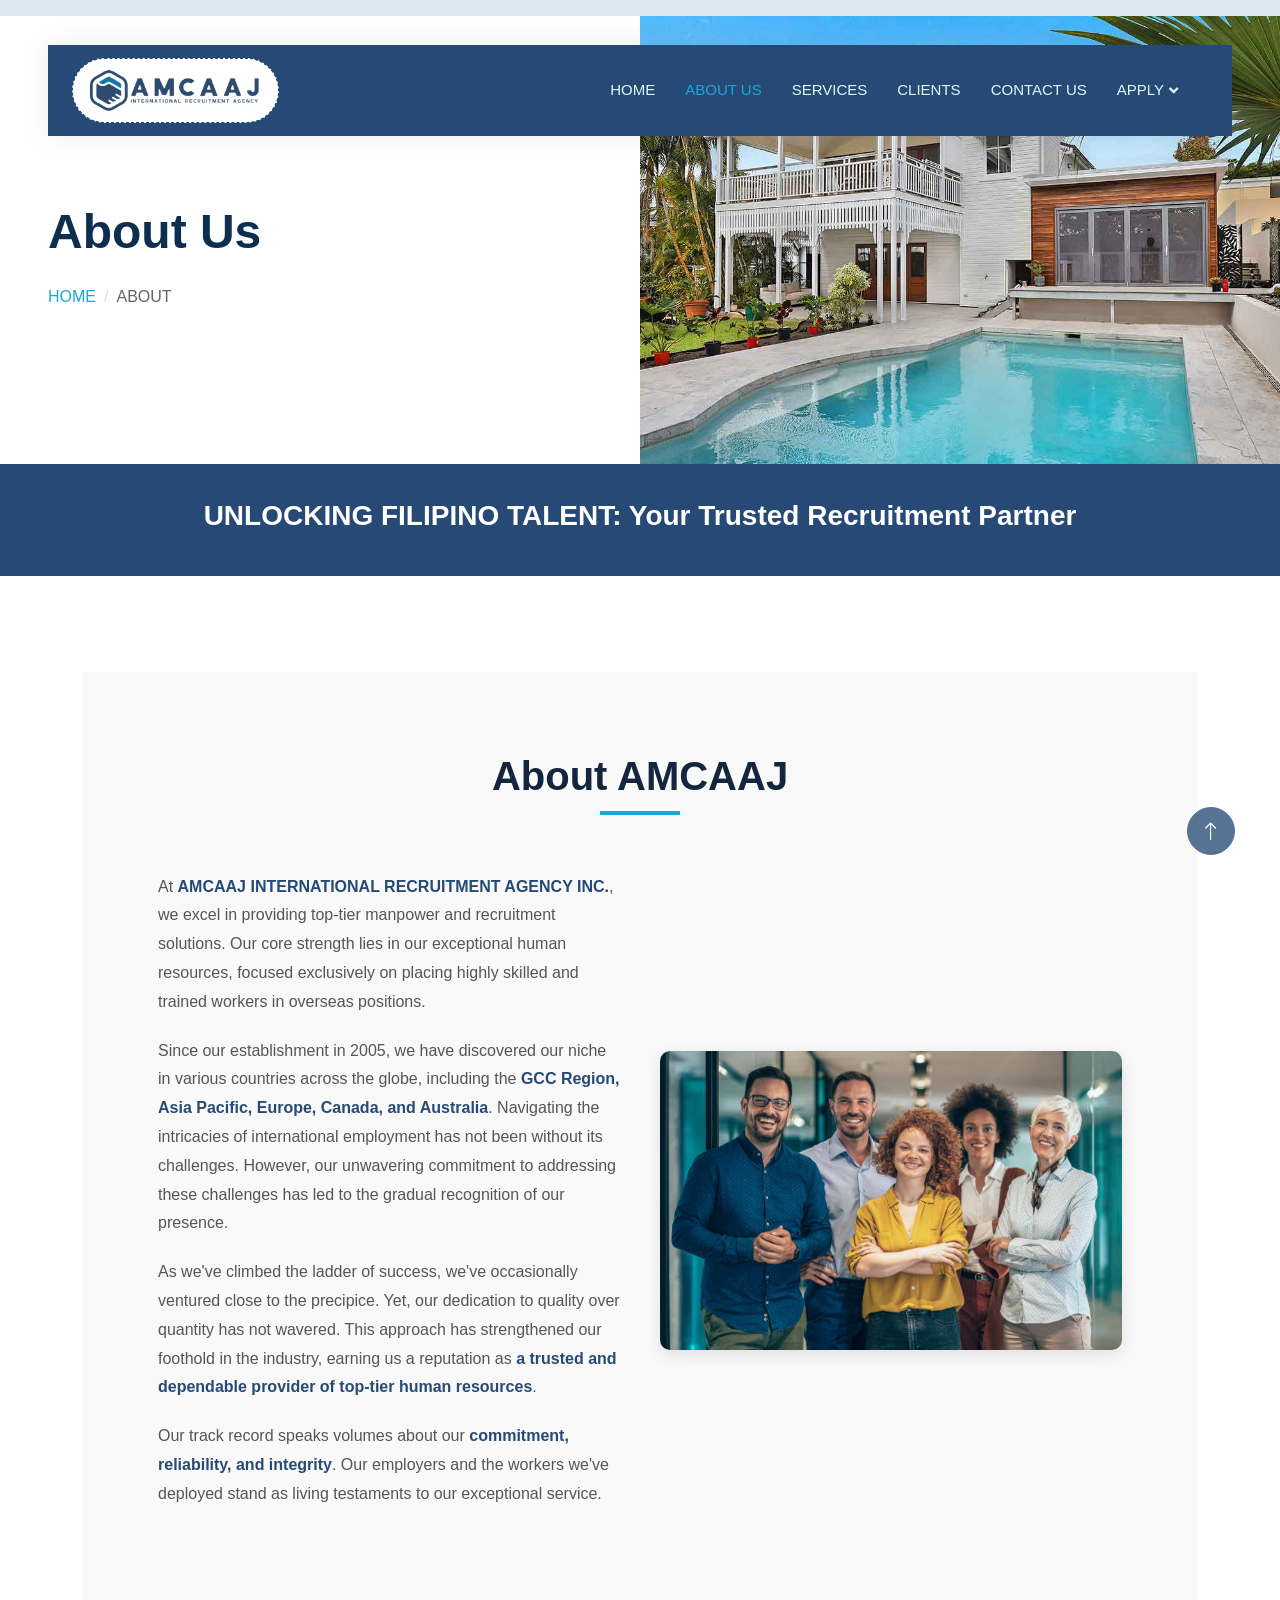
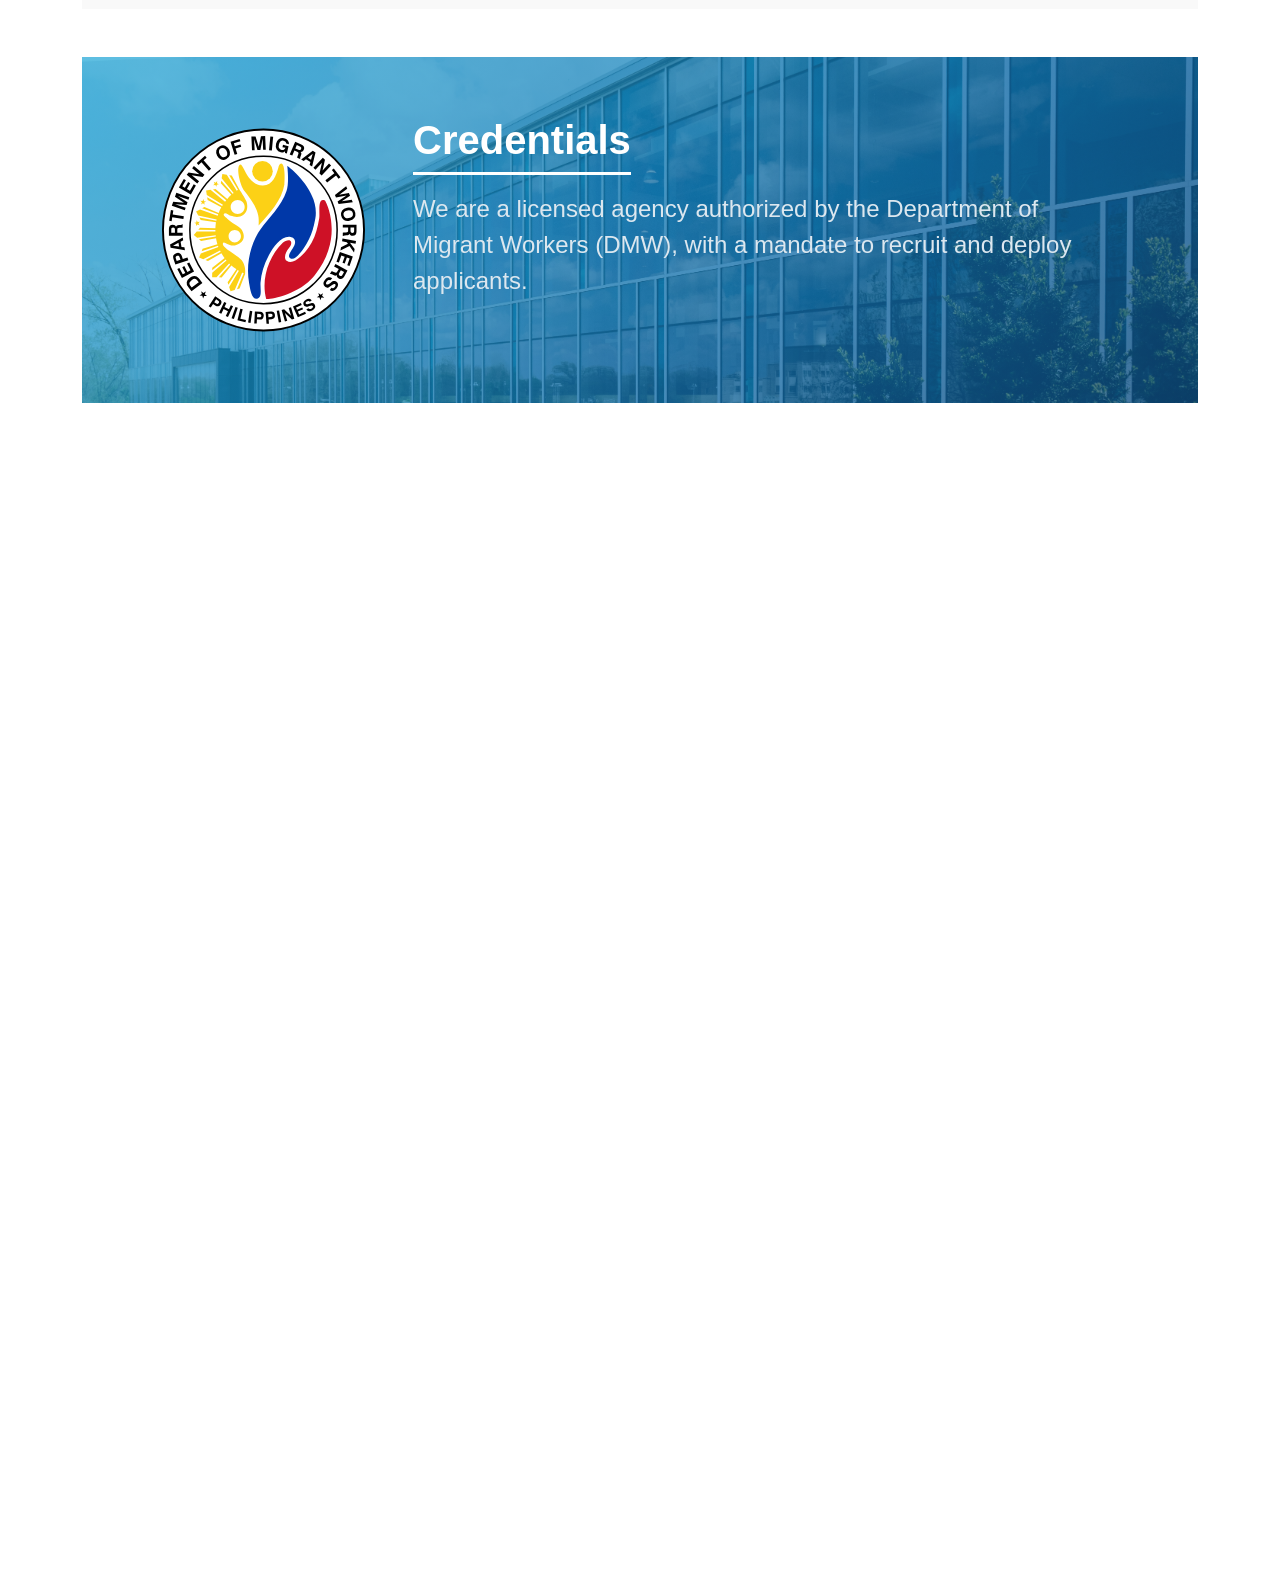
<file: about.html>
<!DOCTYPE html>
<html lang="en">
  <head>
    <meta charset="utf-8" />
    <title>About Us</title>
    <meta content="width=device-width, initial-scale=1.0" name="viewport" />
    <meta content="" name="keywords" />
    <meta content="" name="description" />

    <!-- Favicon -->
    <link href="img/favicon.ico" rel="icon" />

    <!-- Google Web Fonts -->
    <link rel="preconnect" href="https://fonts.googleapis.com" />
    <link rel="preconnect" href="https://fonts.gstatic.com" crossorigin />
    <link
      href="https://fonts.googleapis.com/css2?family=Heebo:wght@400;500;600&family=Inter:wght@700;800&display=swap"
      rel="stylesheet"
    />

    <!-- Icon Font Stylesheet -->
    <link
      href="https://cdnjs.cloudflare.com/ajax/libs/font-awesome/5.10.0/css/all.min.css"
      rel="stylesheet"
    />
    <link
      href="https://cdn.jsdelivr.net/npm/bootstrap-icons@1.4.1/font/bootstrap-icons.css"
      rel="stylesheet"
    />

    <!-- Libraries Stylesheet -->
    <link href="lib/animate/animate.min.css" rel="stylesheet" />
    <link href="lib/owlcarousel/assets/owl.carousel.min.css" rel="stylesheet" />

    <!-- Customized Bootstrap Stylesheet -->
    <link href="css/bootstrap.min.css" rel="stylesheet" />

    <!-- Template Stylesheet -->
    <link href="css/style.css" rel="stylesheet" />
  </head>

  <body>
    <div class="container-xxl bg-white p-0">
      <!-- Spinner Start -->
      <div
        id="spinner"
        class="show bg-white position-fixed translate-middle w-100 vh-100 top-50 start-50 d-flex align-items-center justify-content-center"
      >
        <div
          class="spinner-border text-primary"
          style="width: 3rem; height: 3rem"
          role="status"
        >
          <span class="sr-only">Loading...</span>
        </div>
      </div>
      <!-- Spinner End -->

      <!-- Navbar Start -->
      <div class="container-fluid nav-bar bg-transparent">
        <nav class="navbar navbar-expand-lg navbar-dark py-2 px-4">
          <a
            href="index.html"
            class="navbar-brand d-flex align-items-center text-center"
          >
            <div class="icon p-2 me-2 h-100">
              <img
                class="img-fluid h-100"
                src="img/amcaaj-logo-3.png"
                alt="Icon"
              />
            </div>
          </a>
          <button
            type="button"
            class="navbar-toggler"
            data-bs-toggle="collapse"
            data-bs-target="#navbarCollapse"
          >
            <span class="navbar-toggler-icon"></span>
          </button>
          <div class="collapse navbar-collapse" id="navbarCollapse">
            <div class="navbar-nav ms-auto">
              <a href="index.html" class="nav-item nav-link">Home</a>
              <a href="about.html" class="nav-item nav-link active">About Us</a>
              <a href="services.html" class="nav-item nav-link">Services</a>
              <a href="clients.html" class="nav-item nav-link">Clients</a>
              <a href="contact.html" class="nav-item nav-link">Contact Us</a>
              <div class="nav-item dropdown">
                <a
                  href="#"
                  class="nav-link dropdown-toggle"
                  data-bs-toggle="dropdown"
                  >Apply</a
                >
                <div class="dropdown-menu rounded-0 m-0 p-0">
                  <a
                    href="https://docs.google.com/forms/d/1j-3eG6-FZ01F0dj_2l77Cd5kIHcILARKrF4wu-7cjDI/closedform"
                    class="dropdown-item"
                    target="_blank"
                    >QATAR</a
                  >
                  <a
                    href="https://docs.google.com/forms/d/1Fn8H1eQ9HQMuPf4yuyPNl_b6kyK1FQBqDc3FFc5xfdo/closedform"
                    class="dropdown-item"
                    target="_blank"
                    >KSA</a
                  >
                </div>
              </div>
            </div>
          </div>
        </nav>
      </div>
      <!-- Navbar End -->

      <!-- Header Start -->
      <div class="container-fluid header bg-white p-0">
        <div class="row g-0 align-items-center flex-column-reverse flex-md-row">
          <div class="col-md-6 p-5 mt-lg-5">
            <h1 class="display-5 animated fadeIn mb-4">About Us</h1>
            <nav aria-label="breadcrumb animated fadeIn">
              <ol class="breadcrumb text-uppercase">
                <li class="breadcrumb-item"><a href="#">Home</a></li>
                <li
                  class="breadcrumb-item text-body active"
                  aria-current="page"
                >
                  About
                </li>
              </ol>
            </nav>
          </div>
          <div class="col-md-6 animated fadeIn">
            <img class="img-fluid" src="img/header.jpg" alt="" />
          </div>
        </div>
      </div>
      <!-- Header End -->

      <!-- Tagline Start -->
      <div
        class="container-fluid bg-primary mb-5 wow fadeIn"
        data-wow-delay="0.1s"
        style="padding: 35px"
      >
        <div class="container">
          <h3 class="text-center text-white">
            UNLOCKING FILIPINO TALENT: Your Trusted Recruitment Partner
          </h3>
        </div>
      </div>
      <!-- Tagline End -->

      <!-- About Us Start -->
      <div class="container-xxl py-5">
        <div class="container">
          <section class="about" id="about">
            <div class="container">
              <div class="section-title wow fadeInUp" data-wow-delay="0.1s">
                <h1>About AMCAAJ</h1>
              </div>

              <div class="about-content">
                <div class="about-text wow fadeInLeft" data-wow-delay="0.3s">
                  <p>
                    At
                    <span class="text-primary fw-bold"
                      >AMCAAJ INTERNATIONAL RECRUITMENT AGENCY INC.</span
                    >, we excel in providing top-tier manpower and recruitment
                    solutions. Our core strength lies in our exceptional human
                    resources, focused exclusively on placing highly skilled and
                    trained workers in overseas positions.
                  </p>

                  <p>
                    Since our establishment in 2005, we have discovered our
                    niche in various countries across the globe, including the
                    <span class="text-primary fw-bold"
                      >GCC Region, Asia Pacific, Europe, Canada, and
                      Australia</span
                    >. Navigating the intricacies of international employment
                    has not been without its challenges. However, our unwavering
                    commitment to addressing these challenges has led to the
                    gradual recognition of our presence.
                  </p>

                  <p>
                    As we've climbed the ladder of success, we've occasionally
                    ventured close to the precipice. Yet, our dedication to
                    quality over quantity has not wavered. This approach has
                    strengthened our foothold in the industry, earning us a
                    reputation as
                    <span class="text-primary fw-bold"
                      >a trusted and dependable provider of top-tier human
                      resources</span
                    >.
                  </p>

                  <p>
                    Our track record speaks volumes about our
                    <span class="text-primary fw-bold"
                      >commitment, reliability, and integrity</span
                    >. Our employers and the workers we've deployed stand as
                    living testaments to our exceptional service.
                  </p>
                </div>

                <div class="about-image wow fadeInUp" data-wow-delay="0.5s">
                  <img class="img-fluid" src="img/team.jpg" alt="AMCAAJ Team" />
                </div>
              </div>
            </div>
          </section>
        </div>
      </div>
      <!-- About Us End -->

      <!-- Credentials Start -->
      <div class="container-xxl py-5">
        <div class="container">
          <div class="credentials-container overlay">
            <div
              class="row g-5 align-items-center text-start position-relative"
              style="padding: 0 5rem; z-index: 100"
            >
              <div class="col-lg-3 wow fadeInUp" data-wow-delay="0.1s">
                <div class="pb-5">
                  <img
                    class="img-fluid"
                    src="img/dmw logo.svg"
                    alt="Department of Migrant Workers Logo"
                    style="width: 250px; height: 250px"
                  />
                </div>
              </div>
              <div class="col-lg-9">
                <h1
                  class="credentials-title text-white mb-3 pb-2 wow fadeInUp"
                  data-wow-delay="0.1s"
                >
                  Credentials
                </h1>
                <div>
                  <p class="text-light fs-4 wow fadeIn" data-wow-delay="0.4s">
                    We are a licensed agency authorized by the Department of
                    Migrant Workers (DMW), with a mandate to recruit and deploy
                    applicants.
                  </p>

                  <div
                    class="highlight text-white wow fadeIn"
                    data-wow-delay="0.6s"
                  >
                    Our authority, renewed on August 16, 2022, remains valid
                    until August 15, 2026, under License Number
                    <span class="license-number fw-bold"
                      >POEA-213-LB-122322-R</span
                    >.
                  </div>
                </div>
              </div>
            </div>
          </div>
        </div>
      </div>
      <!-- Credentials End -->

      <!-- Mission Statement & Corporate Values Start -->
      <div class="mission-corporate mt-3">
        <div class="container">
          <section class="py-5">
            <div class="row">
              <div class="col-md-10 offset-md-1">
                <div class="row text-center">
                  <div class="col-md-6">
                    <div
                      class="card section-card mission-card mb-3 wow fadeIn"
                      data-wow-delay="0.4s"
                    >
                      <div
                        class="card-header d-flex align-items-center justify-content-center position-relative rounded py-3"
                      >
                        <span class="decorative-element"></span>
                        <h3 class="mission-title text-white">
                          Mission Statement
                        </h3>
                        <div class="section-icon">&#9679;</div>
                      </div>
                      <div class="card-body d-flex align-items-center px-5">
                        <p class="card-text">
                          Our mission is simple yet powerful – to provide
                          <span class="text-primary fw-bold"
                            >employment services with a heart</span
                          >. We believe that our success results in a win-win
                          scenario for our valued applicants and employers.
                          <br /><br />
                          We aspire to be your preferred partner, offering
                          premier manpower services with a boutique-style touch.
                        </p>
                      </div>
                    </div>
                  </div>
                  <div class="col-md-6">
                    <div class="card section-card corporate-card mb-3 wow
                    fadeIn" data-wow-delay="0.8s"">
                    <div
                      class="card-header d-flex align-items-center justify-content-center position-relative rounded py-3"
                    >
                      <span class="decorative-element"></span>
                      <div class="section-icon">&#9679;</div>
                      <h3 class="corporate-title text-white">
                        Corporate Values
                      </h3>
                    </div>
                    <div class="card-body d-flex align-items-center px-5">
                      <p class="card-text">
                        <span class="corporate-text-highlight fw-bold"
                          >People are at the heart of our business</span
                        >. Our employees are our most treasured asset, and their
                        dedication fuels our success. <br /><br />
                        We firmly believe that nurturing our workforce and
                        valuing each member is the most potent tool in our
                        journey towards achieving business excellence.
                      </p>
                    </div>
                  </div>
                </div>
              </div>
            </div>
          </section>
        </div>
      </div>
      <!-- Mission Statement & Corporate Values End -->

      <!-- Footer Start -->
      <div
        class="container-fluid bg-dark text-white-50 footer pt-5 mt-5 wow fadeIn"
        data-wow-delay="0.1s"
      >
        <div class="container px-5 py-5">
          <div class="footer-header text-center pb-5">
            <h3 class="text-white">
              AMCAAJ International Recruitment Agency, Inc.
            </h3>
            <h5 class="text-white">POEA-213-LB-122322-R</h5>
          </div>
          <div class="row g-5">
            <div class="col-lg-5 col-md-6">
              <h5 class="text-white mb-4">Get In Touch</h5>
              <p class="mb-2">
                <i class="fa fa-map-marker-alt me-3"></i>Main Office: U3
                Finlandia Townhomes, 1700 Dian St. Brgy. San Isidro, Makati
                City, 1234, Philippines
              </p>
              <p class="mb-2">
                <i class="fa fa-map-marker-alt me-3"></i>Office Extension: U2
                Ground Floor, CREBO Residences-Finlandia, 2906 Finlandia cor.
                Dian Sts., Brgy. San Isidro, Makati City, 1234, Philippines
              </p>
              <p class="mb-2">
                <i class="fa fa-phone-alt me-3"></i>+63 936 163 8485
              </p>
              <p class="mb-2">
                <i class="fa fa-envelope me-3"></i>amcaajrec@yahoo.com
              </p>
              <div class="d-flex pt-2">
                <a class="btn btn-outline-light btn-social" href=""
                  ><i class="fab fa-twitter"></i
                ></a>
                <a class="btn btn-outline-light btn-social" href=""
                  ><i class="fab fa-facebook-f"></i
                ></a>
                <a class="btn btn-outline-light btn-social" href=""
                  ><i class="fab fa-youtube"></i
                ></a>
                <a class="btn btn-outline-light btn-social" href=""
                  ><i class="fab fa-linkedin-in"></i
                ></a>
              </div>
            </div>
            <div class="col-lg-3 col-md-6">
              <h5 class="text-white mb-4">Quick Links</h5>
              <a class="btn btn-link text-white-50" href="about.html"
                >About Us</a
              >
              <a class="btn btn-link text-white-50" href="services.html"
                >Services</a
              >
              <a class="btn btn-link text-white-50" href="contact.html"
                >Contact Us</a
              >
              <a class="btn btn-link text-white-50" href="#">Privacy Policy</a>
              <a class="btn btn-link text-white-50" href="#"
                >Terms & Condition</a
              >
            </div>
            <div class="col-lg-4 col-md-6">
              <h5 class="text-white mb-4">Newsletter</h5>
              <p>Subscribe to be updated with our regular news and updates.</p>
              <div class="position-relative mx-auto" style="max-width: 400px">
                <input
                  class="form-control bg-transparent w-100 py-3 ps-4 pe-5"
                  type="text"
                  placeholder="Your email"
                />
                <button
                  type="button"
                  class="btn btn-primary py-2 position-absolute top-0 end-0 mt-2 me-2"
                >
                  Subscribe
                </button>
              </div>
            </div>
          </div>
        </div>
        <div class="container">
          <div class="copyright">
            <div class="row">
              <div class="col-md-6 text-center text-md-start mb-3 mb-md-0">
                &copy;
                <a class="border-bottom" href="#"
                  >AMCAAJ International Recruitment Agency, Inc.</a
                >, All Right Reserved.
              </div>
              <div class="col-md-6 text-center text-md-end">
                <div class="footer-menu">
                  <a href="#">Home</a>
                  <a href="">Cookies</a>
                  <a href="">Help</a>
                  <a href="">FAQss</a>
                </div>
              </div>
            </div>
          </div>
        </div>
      </div>
      <!-- Footer End -->

      <!-- Back to Top -->
      <a href="#" class="btn btn-lg btn-primary btn-lg-square back-to-top"
        ><i class="bi bi-arrow-up"></i
      ></a>
    </div>

    <!-- JavaScript Libraries -->
    <script src="https://code.jquery.com/jquery-3.4.1.min.js"></script>
    <script src="https://cdn.jsdelivr.net/npm/bootstrap@5.0.0/dist/js/bootstrap.bundle.min.js"></script>
    <script src="lib/wow/wow.min.js"></script>
    <script src="lib/easing/easing.min.js"></script>
    <script src="lib/waypoints/waypoints.min.js"></script>
    <script src="lib/owlcarousel/owl.carousel.min.js"></script>

    <!-- Template Javascript -->
    <script src="js/main.js"></script>
  </body>
</html>
</file>
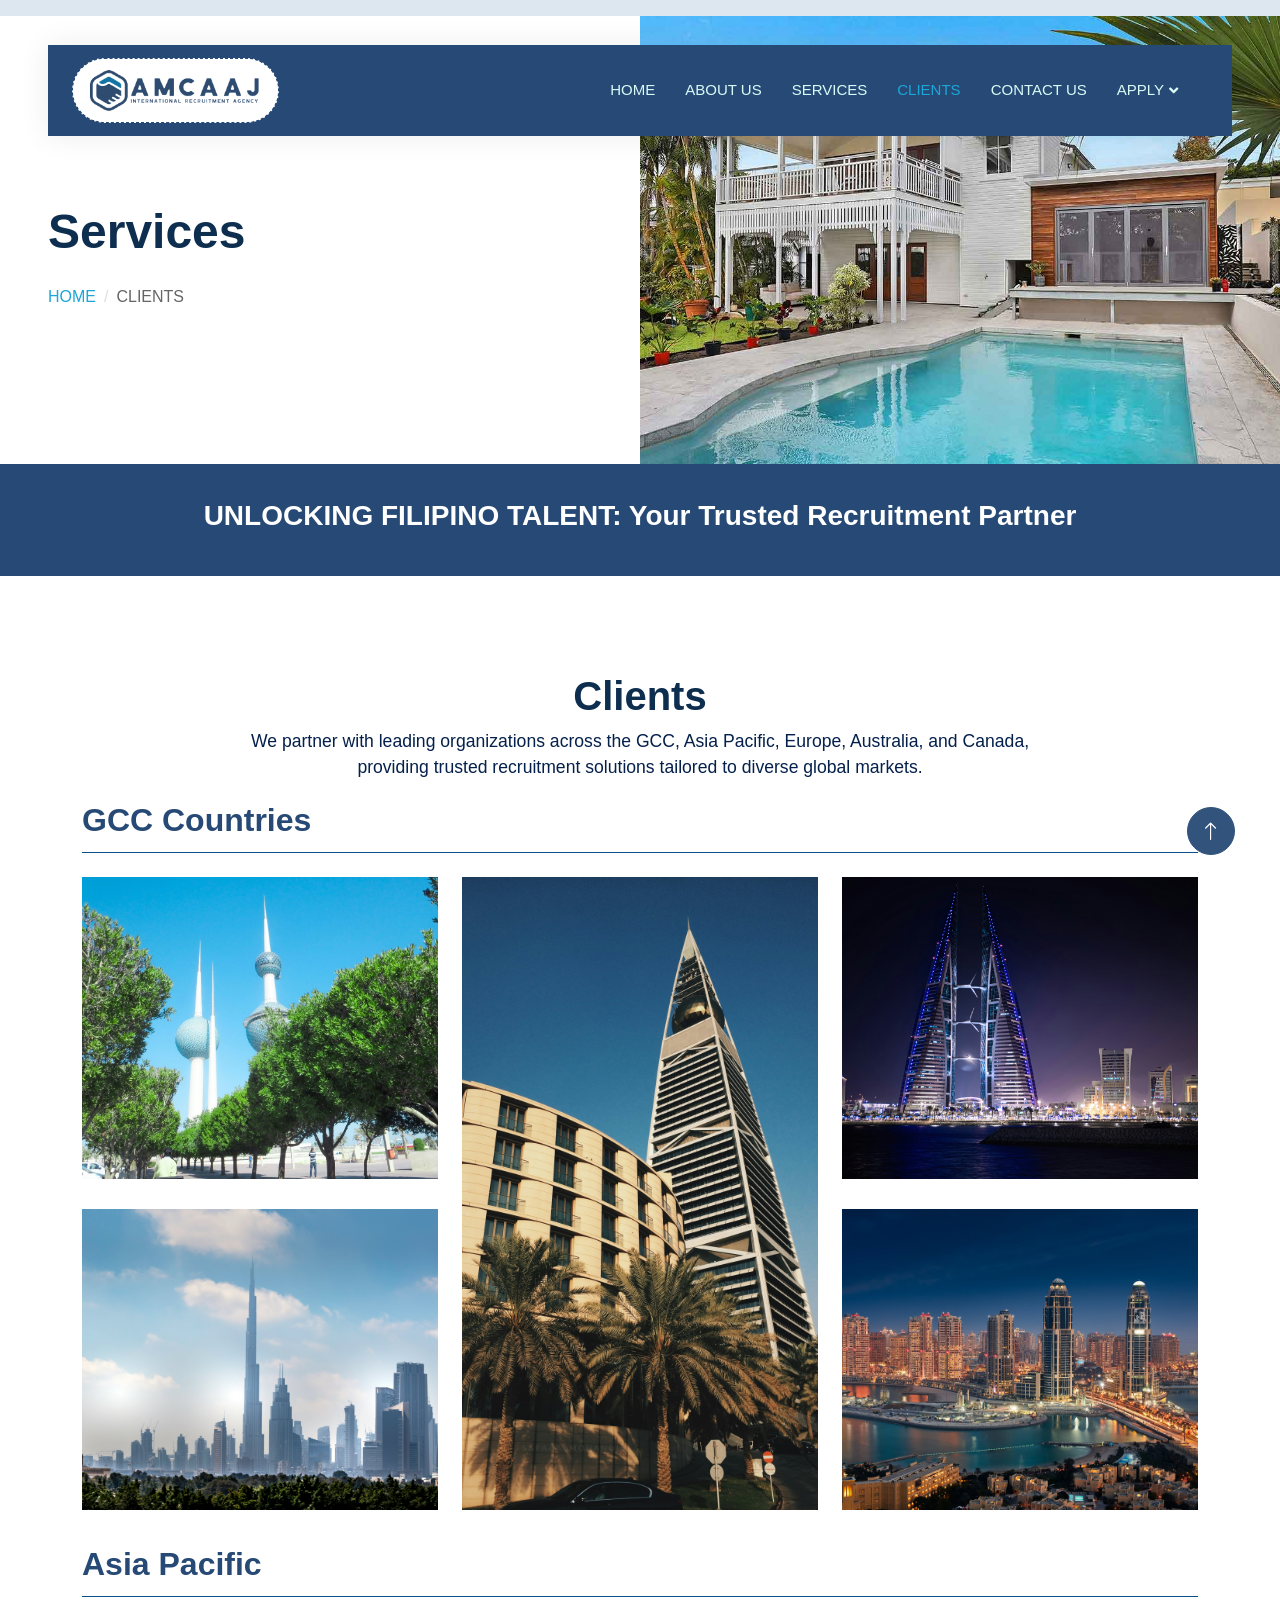
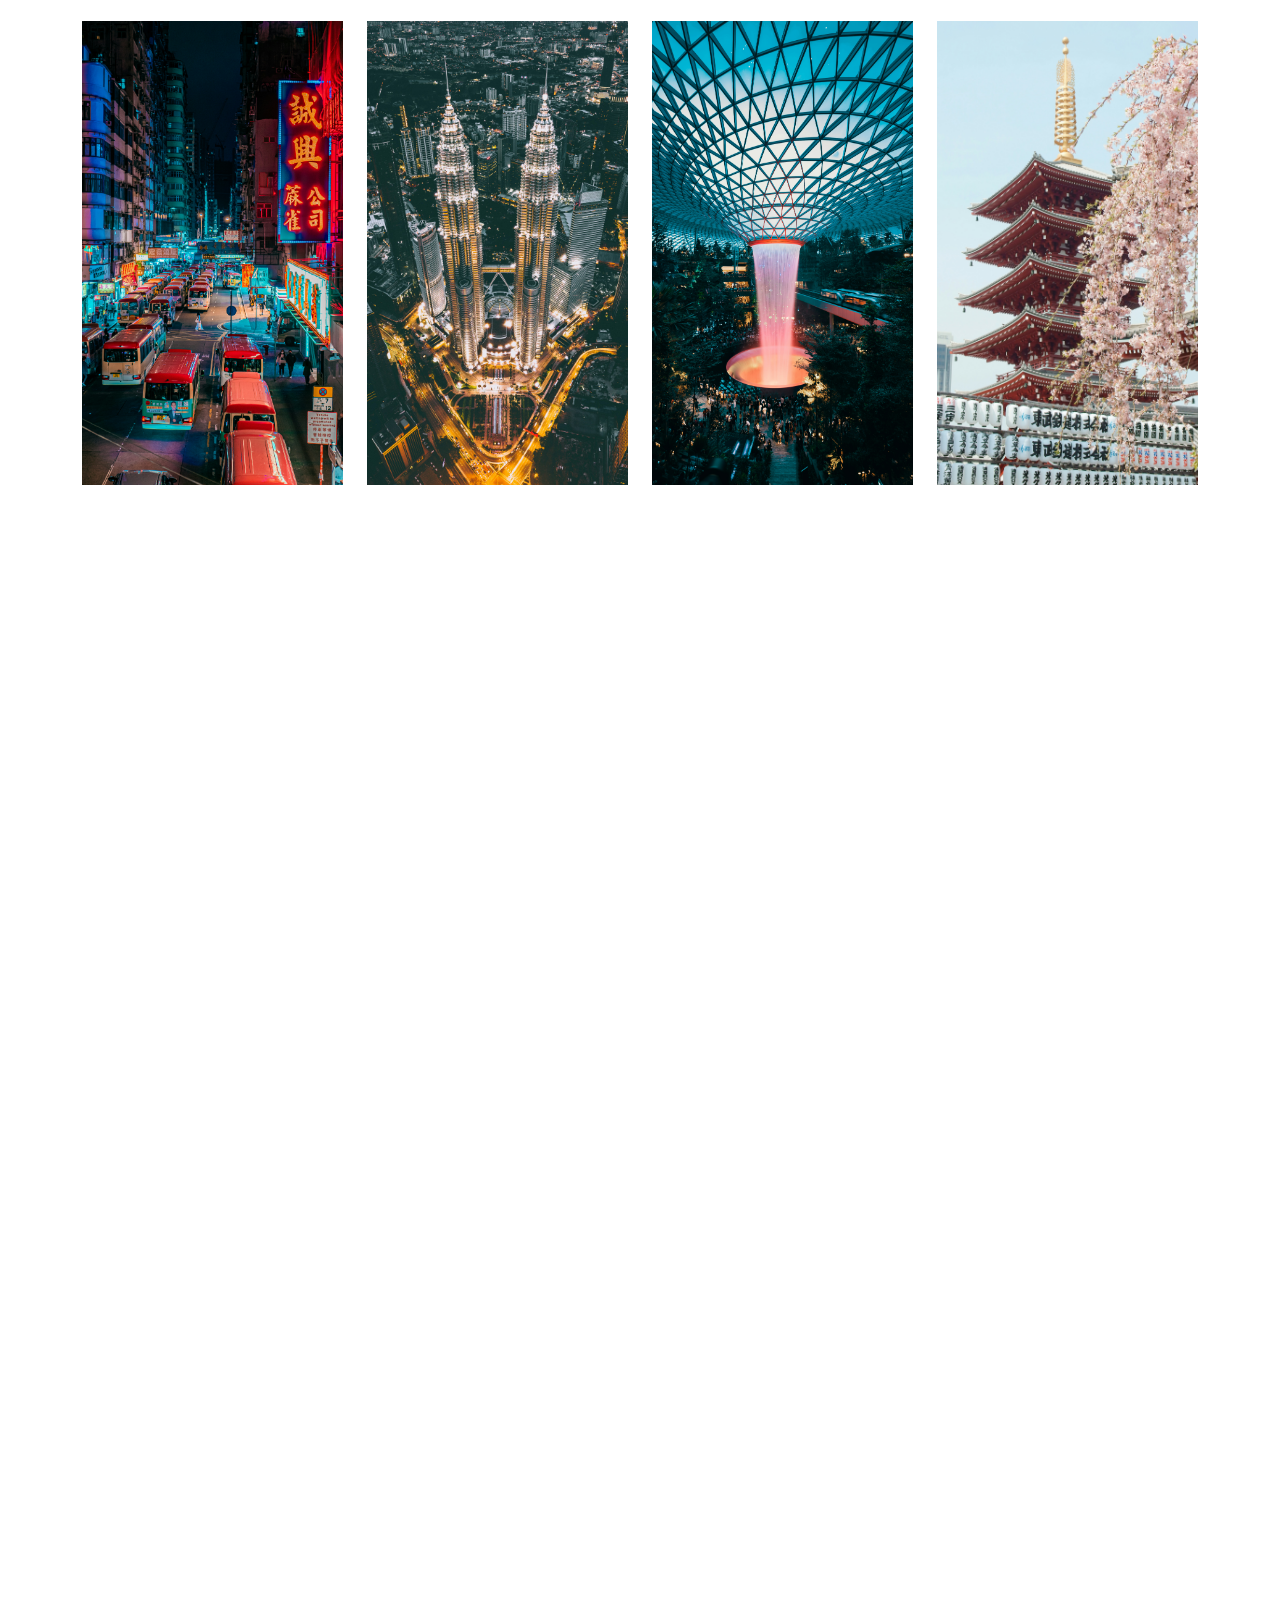
<file: clients.html>
<!DOCTYPE html>
<html lang="en">
  <head>
    <meta charset="utf-8" />
    <title>Clients</title>
    <meta content="width=device-width, initial-scale=1.0" name="viewport" />
    <meta content="" name="keywords" />
    <meta content="" name="description" />

    <!-- Favicon -->
    <link href="img/favicon.ico" rel="icon" />

    <!-- Google Web Fonts -->
    <link rel="preconnect" href="https://fonts.googleapis.com" />
    <link rel="preconnect" href="https://fonts.gstatic.com" crossorigin />
    <link
      href="https://fonts.googleapis.com/css2?family=Heebo:wght@400;500;600&family=Inter:wght@700;800&display=swap"
      rel="stylesheet"
    />

    <!-- Icon Font Stylesheet -->
    <link
      href="https://cdnjs.cloudflare.com/ajax/libs/font-awesome/5.10.0/css/all.min.css"
      rel="stylesheet"
    />
    <link
      href="https://cdn.jsdelivr.net/npm/bootstrap-icons@1.4.1/font/bootstrap-icons.css"
      rel="stylesheet"
    />

    <!-- Libraries Stylesheet -->
    <link href="lib/animate/animate.min.css" rel="stylesheet" />
    <link href="lib/owlcarousel/assets/owl.carousel.min.css" rel="stylesheet" />

    <!-- Customized Bootstrap Stylesheet -->
    <link href="css/bootstrap.min.css" rel="stylesheet" />

    <!-- Template Stylesheet -->
    <link href="css/style.css" rel="stylesheet" />
  </head>

  <body>
    <div class="container-xxl bg-white p-0">
      <!-- Spinner Start -->
      <div
        id="spinner"
        class="show bg-white position-fixed translate-middle w-100 vh-100 top-50 start-50 d-flex align-items-center justify-content-center"
      >
        <div
          class="spinner-border text-primary"
          style="width: 3rem; height: 3rem"
          role="status"
        >
          <span class="sr-only">Loading...</span>
        </div>
      </div>
      <!-- Spinner End -->

      <!-- Navbar Start -->
      <div class="container-fluid nav-bar bg-transparent">
        <nav class="navbar navbar-expand-lg navbar-dark py-2 px-4">
          <a
            href="index.html"
            class="navbar-brand d-flex align-items-center text-center"
          >
            <div class="icon p-2 me-2 h-100">
              <img
                class="img-fluid h-100"
                src="img/amcaaj-logo-3.png"
                alt="Icon"
              />
            </div>
          </a>
          <button
            type="button"
            class="navbar-toggler"
            data-bs-toggle="collapse"
            data-bs-target="#navbarCollapse"
          >
            <span class="navbar-toggler-icon"></span>
          </button>
          <div class="collapse navbar-collapse" id="navbarCollapse">
            <div class="navbar-nav ms-auto">
              <a href="index.html" class="nav-item nav-link">Home</a>
              <a href="about.html" class="nav-item nav-link">About Us</a>
              <a href="services.html" class="nav-item nav-link">Services</a>
              <a href="clients.html" class="nav-item nav-link active"
                >Clients</a
              >
              <a href="contact.html" class="nav-item nav-link">Contact Us</a>
              <div class="nav-item dropdown">
                <a
                  href="#"
                  class="nav-link dropdown-toggle"
                  data-bs-toggle="dropdown"
                  >Apply</a
                >
                <div class="dropdown-menu rounded-0 m-0 p-0">
                  <a
                    href="https://docs.google.com/forms/d/1j-3eG6-FZ01F0dj_2l77Cd5kIHcILARKrF4wu-7cjDI/closedform"
                    class="dropdown-item"
                    target="_blank"
                    >QATAR</a
                  >
                  <a
                    href="https://docs.google.com/forms/d/1Fn8H1eQ9HQMuPf4yuyPNl_b6kyK1FQBqDc3FFc5xfdo/closedform"
                    class="dropdown-item"
                    target="_blank"
                    >KSA</a
                  >
                </div>
              </div>
            </div>
          </div>
        </nav>
      </div>
      <!-- Navbar End -->

      <!-- Header Start -->
      <div class="container-fluid header bg-white p-0">
        <div class="row g-0 align-items-center flex-column-reverse flex-md-row">
          <div class="col-md-6 p-5 mt-lg-5">
            <h1 class="display-5 animated fadeIn mb-4">Services</h1>
            <nav aria-label="breadcrumb animated fadeIn">
              <ol class="breadcrumb text-uppercase">
                <li class="breadcrumb-item"><a href="#">Home</a></li>
                <li
                  class="breadcrumb-item text-body active"
                  aria-current="page"
                >
                  Clients
                </li>
              </ol>
            </nav>
          </div>
          <div class="col-md-6 animated fadeIn">
            <img class="img-fluid" src="img/header.jpg" alt="" />
          </div>
        </div>
      </div>
      <!-- Header End -->

      <!-- Tagline Start -->
      <div
        class="container-fluid bg-primary mb-5 wow fadeIn"
        data-wow-delay="0.1s"
        style="padding: 35px"
      >
        <div class="container">
          <h3 class="text-center text-white">
            UNLOCKING FILIPINO TALENT: Your Trusted Recruitment Partner
          </h3>
        </div>
      </div>
      <!-- Tagline End -->

      <!-- Clients Start -->
      <div class="container-xxl py-5">
        <div class="container">
          <section id="clients" class="clients">
            <div class="clients-details">
              <div
                class="section-heading text-center d-flex flex-column align-items-center justify-content-center wow fadeInUp"
                data-wow-delay="0.1s"
              >
                <h1>Clients</h1>
                <p class="w-75" style="color: #04204b; font-size: 1.1rem">
                  We partner with leading organizations across the GCC, Asia
                  Pacific, Europe, Australia, and Canada, providing trusted
                  recruitment solutions tailored to diverse global markets.
                </p>
              </div>
              <!-- GCC Countries Start -->
              <div class="region">
                <div
                  class="region-header pb-2 mb-4 wow fadeInUp"
                  data-wow-delay="0.4s"
                >
                  <span class="fs-2 fw-bold text-primary">GCC Countries</span>
                </div>
                <div class="isotope">
                  <div class="row">
                    <div class="col-sm-4 country-container">
                      <div class="item wow fadeIn" data-wow-delay="0.5s">
                        <img src="img/clients-kuwait.jpg" alt="Kuwait" />
                        <div class="isotope-overlay">
                          <a href="#"> Kuwait </a>
                        </div>
                      </div>
                      <div class="item wow fadeIn" data-wow-delay="0.6s">
                        <img src="img/clients-uae.jpg" alt="portfolio image" />
                        <div class="UAE">
                          <a href="#"> UAE </a>
                        </div>
                      </div>
                    </div>

                    <div class="col-sm-4 country-container">
                      <div class="item wow fadeIn" data-wow-delay="0.7s">
                        <img src="img/clients-saudi.jpg" alt="Saudi Arabia" />
                        <div class="isotope-overlay">
                          <a href="#"> Saudi Arabia </a>
                        </div>
                      </div>
                    </div>

                    <div class="col-sm-4 country-container">
                      <div class="item wow fadeIn" data-wow-delay="0.8s">
                        <img src="img/clients-bahrain.jpg" alt="Bahrain" />
                        <div class="isotope-overlay">
                          <a href="#"> Bahrain </a>
                        </div>
                      </div>
                      <div class="item wow fadeIn" data-wow-delay="0.9s">
                        <img src="img/clients-qatar.avif" alt="Qatar" />
                        <div class="isotope-overlay">
                          <a href="#"> Qatar </a>
                        </div>
                      </div>
                    </div>
                  </div>
                </div>
              </div>
              <!-- GCC Countries End -->

              <!-- Asia Pacific Start -->
              <div class="region">
                <div
                  class="region-header pb-2 mb-4 wow fadeInUp"
                  data-wow-delay="0.2s"
                >
                  <span class="fs-2 fw-bold text-primary">Asia Pacific</span>
                </div>
                <div class="isotope">
                  <div class="row">
                    <div class="col-sm-3 country-container">
                      <div class="item wow fadeIn" data-wow-delay="0.3s">
                        <img src="img/clients-hong-kong.jpg" alt="Hong Kong" />
                        <div class="isotope-overlay">
                          <a href="#"> Hong Kong </a>
                        </div>
                      </div>
                    </div>
                    <div class="col-sm-3 country-container">
                      <div class="item wow fadeIn" data-wow-delay="0.5s">
                        <img src="img/clients-malaysia.jpg" alt="Malaysia" />
                        <div class="isotope-overlay">
                          <a href="#"> Malaysia </a>
                        </div>
                      </div>
                    </div>
                    <div class="col-sm-3 country-container">
                      <div class="item wow fadeIn" data-wow-delay="0.7s">
                        <img src="img/clients-singapore.jpg" alt="Singapore" />
                        <div class="isotope-overlay">
                          <a href="#"> Singapore </a>
                        </div>
                      </div>
                    </div>
                    <div class="col-sm-3 country-container">
                      <div class="item wow fadeIn" data-wow-delay="0.9s">
                        <img src="img/clients-japan.jpg" alt="Japan" />
                        <div class="isotope-overlay">
                          <a href="#"> Japan </a>
                        </div>
                      </div>
                    </div>
                  </div>
                </div>
              </div>
              <!-- Asia Pacific End -->

              <!-- Europe Start -->
              <div class="region">
                <div class="row">
                  <div class="col-lg-6">
                    <div
                      class="region-header pb-2 mb-4 wow fadeInUp"
                      data-wow-delay="0.2s"
                    >
                      <span class="fs-2 fw-bold text-primary">Europe</span>
                    </div>
                    <div class="isotope">
                      <div class="row">
                        <div class="country-container">
                          <div class="item wow fadeIn" data-wow-delay="0.4s">
                            <img
                              src="img/clients-poland (2).jpg"
                              alt="Poland"
                            />
                            <div class="isotope-overlay">
                              <a href="#"> Poland </a>
                            </div>
                          </div>
                        </div>
                        <div class="country-container">
                          <div class="item wow fadeIn" data-wow-delay="0.5s">
                            <img src="img/clients-croatia.jpg" alt="Croatia" />
                            <div class="isotope-overlay">
                              <a href="#"> Croatia </a>
                            </div>
                          </div>
                        </div>
                      </div>
                    </div>
                  </div>
                  <div class="col-lg-6">
                    <div
                      class="region-header pb-2 mb-4 wow fadeInUp"
                      data-wow-delay="0.7s"
                    >
                      <span class="fs-2 fw-bold text-primary">Canada</span>
                    </div>
                    <div class="isotope">
                      <div class="row">
                        <div class="country-container">
                          <div class="item wow fadeIn" data-wow-delay="0.8s">
                            <img src="img/clients-canada.jpg" alt="Canada" />
                            <div class="isotope-overlay">
                              <a href="#"> Canada </a>
                            </div>
                          </div>
                        </div>
                      </div>
                    </div>
                    <div
                      class="region-header pb-2 mb-4 wow fadeInUp"
                      data-wow-delay="1s"
                    >
                      <span class="fs-2 fw-bold text-primary">Australia</span>
                    </div>
                    <div class="isotope">
                      <div class="row">
                        <div class="country-container">
                          <div class="item wow fadeIn" data-wow-delay="1.2s">
                            <img
                              src="img/clients-australia.jpg"
                              alt="Australia"
                            />
                            <div class="isotope-overlay">
                              <a href="#"> Australia </a>
                            </div>
                          </div>
                        </div>
                      </div>
                    </div>
                  </div>
                </div>
              </div>
              <!-- Europe End -->
            </div>
          </section>
        </div>
      </div>
      <!-- Clients End -->

      <!-- Footer Start -->
      <div
        class="container-fluid bg-dark text-white-50 footer pt-5 mt-5 wow fadeIn"
        data-wow-delay="0.1s"
      >
        <div class="container px-5 py-5">
          <div class="footer-header text-center pb-5">
            <h3 class="text-white">
              AMCAAJ International Recruitment Agency, Inc.
            </h3>
            <h5 class="text-white">POEA-213-LB-122322-R</h5>
          </div>
          <div class="row g-5">
            <div class="col-lg-5 col-md-6">
              <h5 class="text-white mb-4">Get In Touch</h5>
              <p class="mb-2">
                <i class="fa fa-map-marker-alt me-3"></i>Main Office: U3
                Finlandia Townhomes, 1700 Dian St. Brgy. San Isidro, Makati
                City, 1234, Philippines
              </p>
              <p class="mb-2">
                <i class="fa fa-map-marker-alt me-3"></i>Office Extension: U2
                Ground Floor, CREBO Residences-Finlandia, 2906 Finlandia cor.
                Dian Sts., Brgy. San Isidro, Makati City, 1234, Philippines
              </p>
              <p class="mb-2">
                <i class="fa fa-phone-alt me-3"></i>+63 936 163 8485
              </p>
              <p class="mb-2">
                <i class="fa fa-envelope me-3"></i>amcaajrec@yahoo.com
              </p>
              <div class="d-flex pt-2">
                <a class="btn btn-outline-light btn-social" href=""
                  ><i class="fab fa-twitter"></i
                ></a>
                <a class="btn btn-outline-light btn-social" href=""
                  ><i class="fab fa-facebook-f"></i
                ></a>
                <a class="btn btn-outline-light btn-social" href=""
                  ><i class="fab fa-youtube"></i
                ></a>
                <a class="btn btn-outline-light btn-social" href=""
                  ><i class="fab fa-linkedin-in"></i
                ></a>
              </div>
            </div>
            <div class="col-lg-3 col-md-6">
              <h5 class="text-white mb-4">Quick Links</h5>
              <a class="btn btn-link text-white-50" href="about.html"
                >About Us</a
              >
              <a class="btn btn-link text-white-50" href="services.html"
                >Services</a
              >
              <a class="btn btn-link text-white-50" href="contact.html"
                >Contact Us</a
              >
              <a class="btn btn-link text-white-50" href="#">Privacy Policy</a>
              <a class="btn btn-link text-white-50" href="#"
                >Terms & Condition</a
              >
            </div>
            <div class="col-lg-4 col-md-6">
              <h5 class="text-white mb-4">Newsletter</h5>
              <p>Subscribe to be updated with our regular news and updates.</p>
              <div class="position-relative mx-auto" style="max-width: 400px">
                <input
                  class="form-control bg-transparent w-100 py-3 ps-4 pe-5"
                  type="text"
                  placeholder="Your email"
                />
                <button
                  type="button"
                  class="btn btn-primary py-2 position-absolute top-0 end-0 mt-2 me-2"
                >
                  Subscribe
                </button>
              </div>
            </div>
          </div>
        </div>
        <div class="container">
          <div class="copyright">
            <div class="row">
              <div class="col-md-6 text-center text-md-start mb-3 mb-md-0">
                &copy;
                <a class="border-bottom" href="#"
                  >AMCAAJ International Recruitment Agency, Inc.</a
                >, All Right Reserved.
              </div>
              <div class="col-md-6 text-center text-md-end">
                <div class="footer-menu">
                  <a href="#">Home</a>
                  <a href="">Cookies</a>
                  <a href="">Help</a>
                  <a href="">FAQss</a>
                </div>
              </div>
            </div>
          </div>
        </div>
      </div>
      <!-- Footer End -->

      <!-- Back to Top -->
      <a href="#" class="btn btn-lg btn-primary btn-lg-square back-to-top"
        ><i class="bi bi-arrow-up"></i
      ></a>
    </div>

    <!-- JavaScript Libraries -->
    <script src="https://code.jquery.com/jquery-3.4.1.min.js"></script>
    <script src="https://cdn.jsdelivr.net/npm/bootstrap@5.0.0/dist/js/bootstrap.bundle.min.js"></script>
    <script src="lib/wow/wow.min.js"></script>
    <script src="lib/easing/easing.min.js"></script>
    <script src="lib/waypoints/waypoints.min.js"></script>
    <script src="lib/owlcarousel/owl.carousel.min.js"></script>

    <!-- Template Javascript -->
    <script src="js/main.js"></script>
  </body>
</html>
</file>
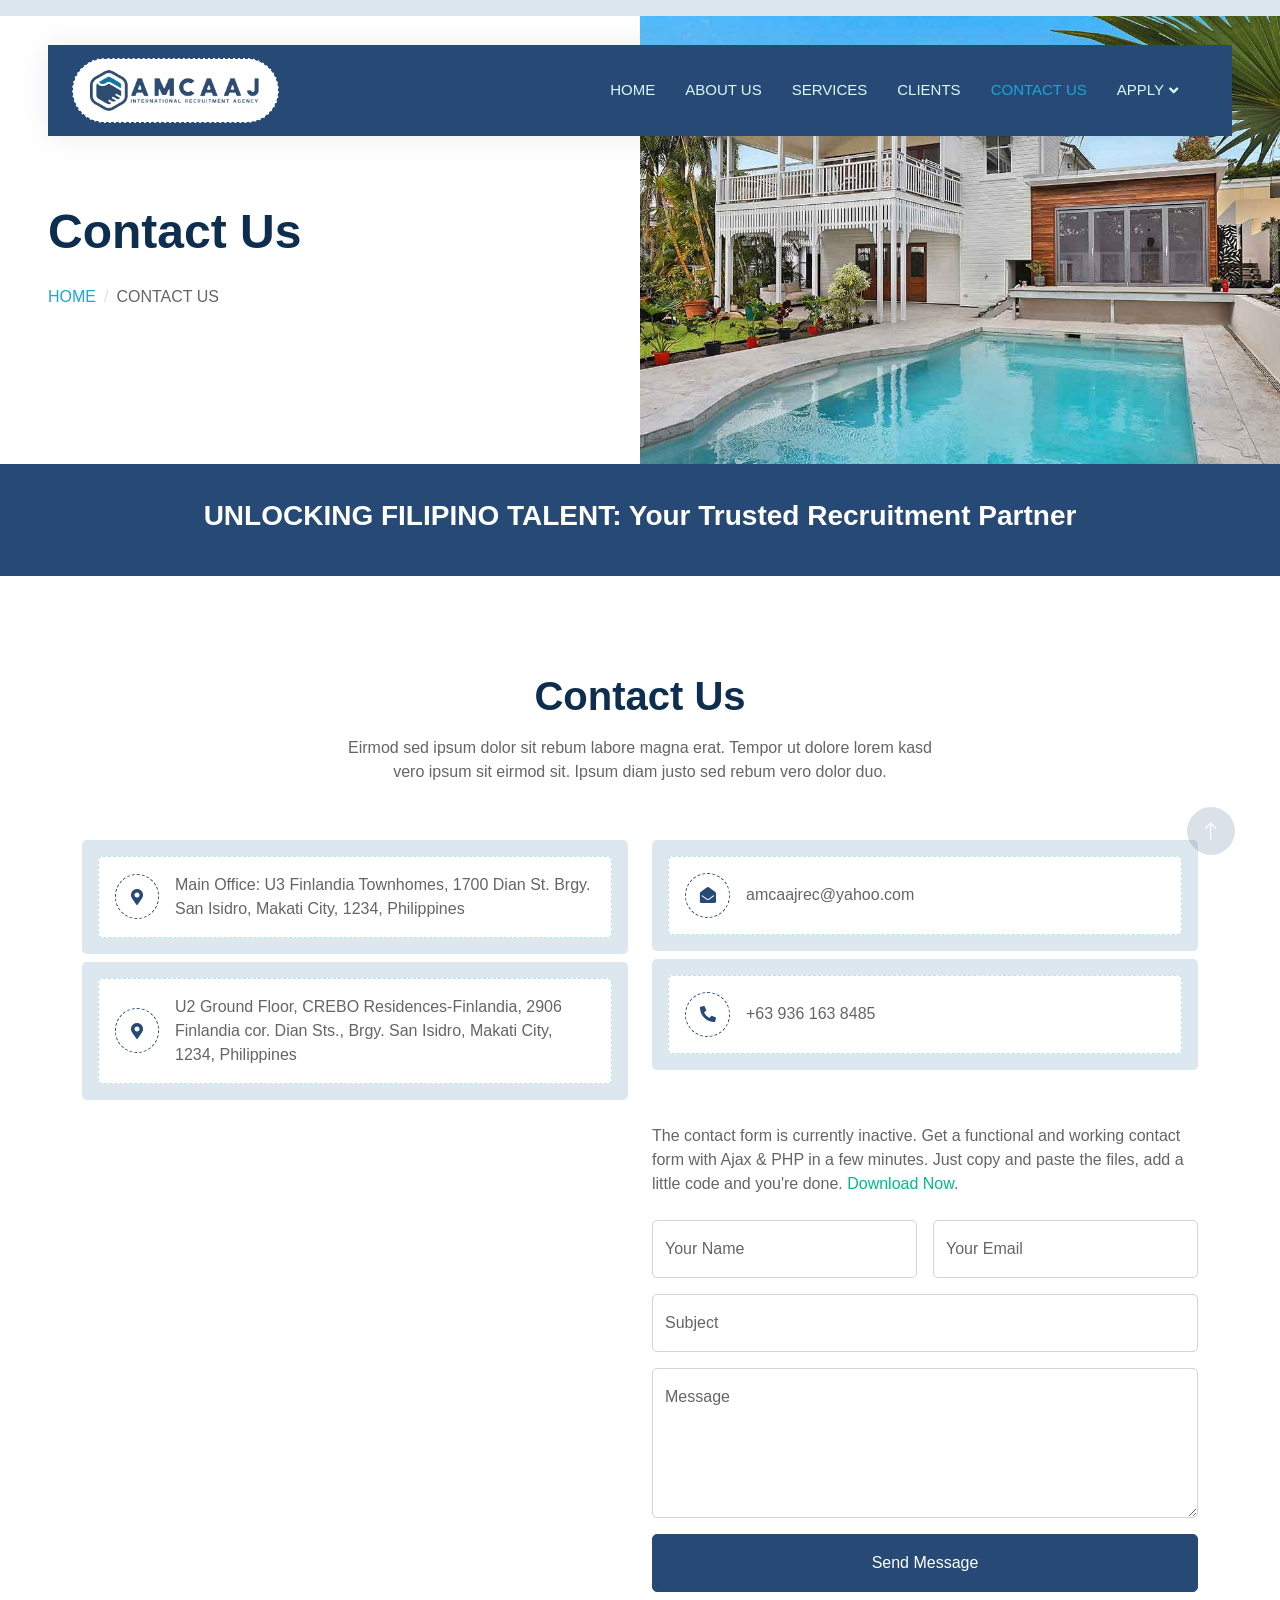
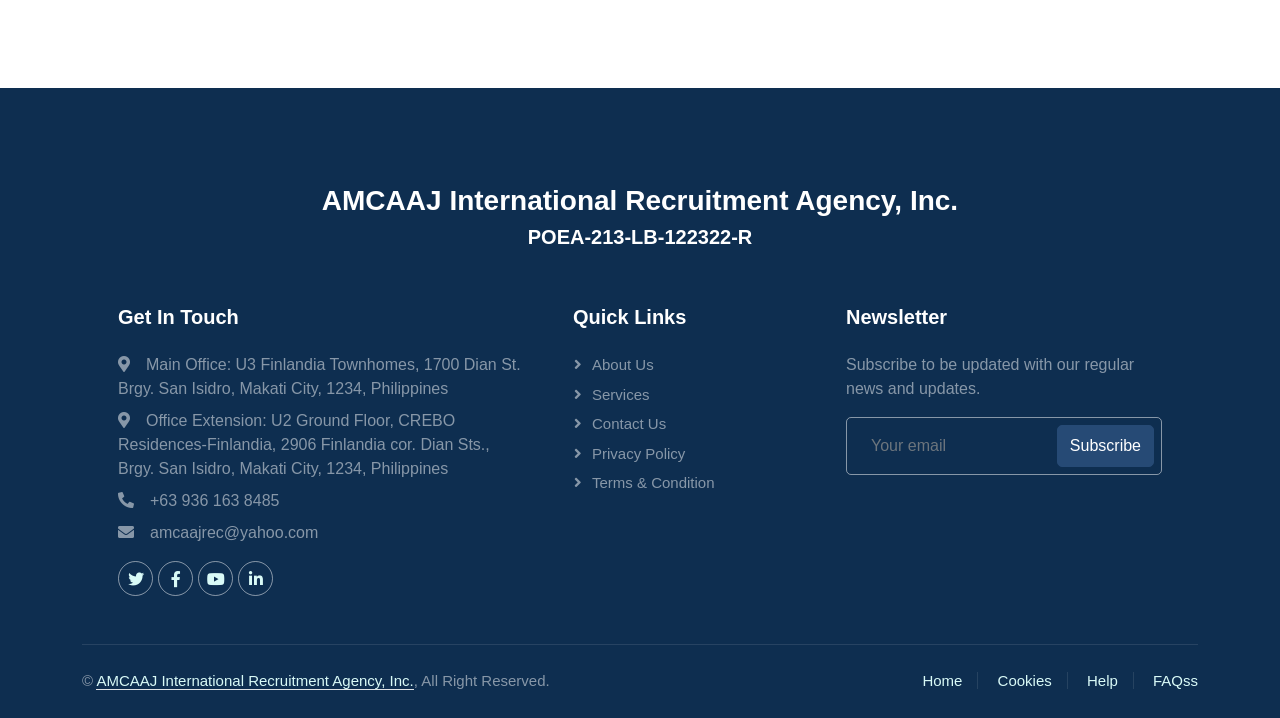
<file: contact.html>
<!DOCTYPE html>
<html lang="en">
  <head>
    <meta charset="utf-8" />
    <title>Contact Us</title>
    <meta content="width=device-width, initial-scale=1.0" name="viewport" />
    <meta content="" name="keywords" />
    <meta content="" name="description" />

    <!-- Favicon -->
    <link href="img/favicon.ico" rel="icon" />

    <!-- Google Web Fonts -->
    <link rel="preconnect" href="https://fonts.googleapis.com" />
    <link rel="preconnect" href="https://fonts.gstatic.com" crossorigin />
    <link
      href="https://fonts.googleapis.com/css2?family=Heebo:wght@400;500;600&family=Inter:wght@700;800&display=swap"
      rel="stylesheet"
    />

    <!-- Icon Font Stylesheet -->
    <link
      href="https://cdnjs.cloudflare.com/ajax/libs/font-awesome/5.10.0/css/all.min.css"
      rel="stylesheet"
    />
    <link
      href="https://cdn.jsdelivr.net/npm/bootstrap-icons@1.4.1/font/bootstrap-icons.css"
      rel="stylesheet"
    />

    <!-- Libraries Stylesheet -->
    <link href="lib/animate/animate.min.css" rel="stylesheet" />
    <link href="lib/owlcarousel/assets/owl.carousel.min.css" rel="stylesheet" />

    <!-- Customized Bootstrap Stylesheet -->
    <link href="css/bootstrap.min.css" rel="stylesheet" />

    <!-- Template Stylesheet -->
    <link href="css/style.css" rel="stylesheet" />
  </head>

  <body>
    <div class="container-xxl bg-white p-0">
      <!-- Spinner Start -->
      <div
        id="spinner"
        class="show bg-white position-fixed translate-middle w-100 vh-100 top-50 start-50 d-flex align-items-center justify-content-center"
      >
        <div
          class="spinner-border text-primary"
          style="width: 3rem; height: 3rem"
          role="status"
        >
          <span class="sr-only">Loading...</span>
        </div>
      </div>
      <!-- Spinner End -->

      <!-- Navbar Start -->
      <div class="container-fluid nav-bar bg-transparent">
        <nav class="navbar navbar-expand-lg navbar-dark py-2 px-4">
          <a
            href="index.html"
            class="navbar-brand d-flex align-items-center text-center"
          >
            <div class="icon p-2 me-2 h-100">
              <img
                class="img-fluid h-100"
                src="img/amcaaj-logo-3.png"
                alt="Icon"
              />
            </div>
          </a>
          <button
            type="button"
            class="navbar-toggler"
            data-bs-toggle="collapse"
            data-bs-target="#navbarCollapse"
          >
            <span class="navbar-toggler-icon"></span>
          </button>
          <div class="collapse navbar-collapse" id="navbarCollapse">
            <div class="navbar-nav ms-auto">
              <a href="index.html" class="nav-item nav-link">Home</a>
              <a href="about.html" class="nav-item nav-link">About Us</a>
              <a href="services.html" class="nav-item nav-link">Services</a>
              <a href="clients.html" class="nav-item nav-link">Clients</a>
              <a href="contact.html" class="nav-item nav-link active"
                >Contact Us</a
              >
              <div class="nav-item dropdown">
                <a
                  href="#"
                  class="nav-link dropdown-toggle"
                  data-bs-toggle="dropdown"
                  >Apply</a
                >
                <div class="dropdown-menu rounded-0 m-0 p-0">
                  <a
                    href="https://docs.google.com/forms/d/1j-3eG6-FZ01F0dj_2l77Cd5kIHcILARKrF4wu-7cjDI/closedform"
                    class="dropdown-item"
                    target="_blank"
                    >QATAR</a
                  >
                  <a
                    href="https://docs.google.com/forms/d/1Fn8H1eQ9HQMuPf4yuyPNl_b6kyK1FQBqDc3FFc5xfdo/closedform"
                    class="dropdown-item"
                    target="_blank"
                    >KSA</a
                  >
                </div>
              </div>
            </div>
          </div>
        </nav>
      </div>
      <!-- Navbar End -->

      <!-- Header Start -->
      <div class="container-fluid header bg-white p-0">
        <div class="row g-0 align-items-center flex-column-reverse flex-md-row">
          <div class="col-md-6 p-5 mt-lg-5">
            <h1 class="display-5 animated fadeIn mb-4">Contact Us</h1>
            <nav aria-label="breadcrumb animated fadeIn">
              <ol class="breadcrumb text-uppercase">
                <li class="breadcrumb-item"><a href="#">Home</a></li>
                <li
                  class="breadcrumb-item text-body active"
                  aria-current="page"
                >
                  Contact Us
                </li>
              </ol>
            </nav>
          </div>
          <div class="col-md-6 animated fadeIn">
            <img class="img-fluid" src="img/header.jpg" alt="" />
          </div>
        </div>
      </div>
      <!-- Header End -->

      <!-- Tagline Start -->
      <div
        class="container-fluid bg-primary mb-5 wow fadeIn"
        data-wow-delay="0.1s"
        style="padding: 35px"
      >
        <div class="container">
          <h3 class="text-center text-white">
            UNLOCKING FILIPINO TALENT: Your Trusted Recruitment Partner
          </h3>
        </div>
      </div>
      <!-- Tagline End -->

      <!-- Contact Us Start -->
      <div class="container-xxl bg-white p-0">
        <!-- Contact Start -->
        <div class="container-xxl py-5">
          <div class="container">
            <div
              class="text-center mx-auto mb-5 wow fadeInUp"
              data-wow-delay="0.1s"
              style="max-width: 600px"
            >
              <h1 class="mb-3">Contact Us</h1>
              <p>
                Eirmod sed ipsum dolor sit rebum labore magna erat. Tempor ut
                dolore lorem kasd vero ipsum sit eirmod sit. Ipsum diam justo
                sed rebum vero dolor duo.
              </p>
            </div>
            <div class="row g-4">
              <div class="col-12">
                <div class="row gy-4">
                  <div
                    class="col-md-6 col-lg-6 wow fadeIn"
                    data-wow-delay="0.1s"
                  >
                    <div class="bg-light rounded my-2 p-3">
                      <div
                        class="d-flex align-items-center bg-white rounded p-3"
                        style="border: 1px dashed rgba(0, 185, 142, 0.3)"
                      >
                        <div
                          class="icon me-3"
                          style="width: 45px; height: 45px"
                        >
                          <i class="fa fa-map-marker-alt text-primary"></i>
                        </div>
                        <span
                          >Main Office: U3 Finlandia Townhomes, 1700 Dian St.
                          Brgy. San Isidro, Makati City, 1234, Philippines</span
                        >
                      </div>
                    </div>
                    <div class="bg-light rounded p-3">
                      <div
                        class="d-flex align-items-center bg-white rounded p-3"
                        style="border: 1px dashed rgba(0, 185, 142, 0.3)"
                      >
                        <div
                          class="icon me-3"
                          style="width: 45px; height: 45px"
                        >
                          <i class="fa fa-map-marker-alt text-primary"></i>
                        </div>
                        <span
                          >U2 Ground Floor, CREBO Residences-Finlandia, 2906
                          Finlandia cor. Dian Sts., Brgy. San Isidro, Makati
                          City, 1234, Philippines</span
                        >
                      </div>
                    </div>
                  </div>
                  <div
                    class="col-md-6 col-lg-6 wow fadeIn"
                    data-wow-delay="0.3s"
                  >
                    <div class="bg-light rounded my-2 p-3">
                      <div
                        class="d-flex align-items-center bg-white rounded p-3"
                        style="border: 1px dashed rgba(0, 185, 142, 0.3)"
                      >
                        <div
                          class="icon me-3"
                          style="width: 45px; height: 45px"
                        >
                          <i class="fa fa-envelope-open text-primary"></i>
                        </div>
                        <span>amcaajrec@yahoo.com</span>
                      </div>
                    </div>

                    <div class="bg-light rounded p-3">
                      <div
                        class="d-flex align-items-center bg-white rounded p-3"
                        style="border: 1px dashed rgba(0, 185, 142, 0.3)"
                      >
                        <div
                          class="icon me-3"
                          style="width: 45px; height: 45px"
                        >
                          <i class="fa fa-phone-alt text-primary"></i>
                        </div>
                        <span>+63 936 163 8485</span>
                      </div>
                    </div>
                  </div>
                </div>
              </div>
              <div class="col-md-6 wow fadeInUp" data-wow-delay="0.1s">
                <iframe
                  class="position-relative rounded w-100 h-100"
                  src="https://www.google.com/maps/embed?pb=!1m18!1m12!1m3!1d3001156.4288297426!2d-78.01371936852176!3d42.72876761954724!2m3!1f0!2f0!3f0!3m2!1i1024!2i768!4f13.1!3m3!1m2!1s0x4ccc4bf0f123a5a9%3A0xddcfc6c1de189567!2sNew%20York%2C%20USA!5e0!3m2!1sen!2sbd!4v1603794290143!5m2!1sen!2sbd"
                  frameborder="0"
                  style="min-height: 400px; border: 0"
                  allowfullscreen=""
                  aria-hidden="false"
                  tabindex="0"
                ></iframe>
              </div>
              <div class="col-md-6">
                <div class="wow fadeInUp" data-wow-delay="0.5s">
                  <p class="mb-4">
                    The contact form is currently inactive. Get a functional and
                    working contact form with Ajax & PHP in a few minutes. Just
                    copy and paste the files, add a little code and you're done.
                    <a href="https://htmlcodex.com/contact-form">Download Now</a
                    >.
                  </p>
                  <form>
                    <div class="row g-3">
                      <div class="col-md-6">
                        <div class="form-floating">
                          <input
                            type="text"
                            class="form-control"
                            id="name"
                            placeholder="Your Name"
                          />
                          <label for="name">Your Name</label>
                        </div>
                      </div>
                      <div class="col-md-6">
                        <div class="form-floating">
                          <input
                            type="email"
                            class="form-control"
                            id="email"
                            placeholder="Your Email"
                          />
                          <label for="email">Your Email</label>
                        </div>
                      </div>
                      <div class="col-12">
                        <div class="form-floating">
                          <input
                            type="text"
                            class="form-control"
                            id="subject"
                            placeholder="Subject"
                          />
                          <label for="subject">Subject</label>
                        </div>
                      </div>
                      <div class="col-12">
                        <div class="form-floating">
                          <textarea
                            class="form-control"
                            placeholder="Leave a message here"
                            id="message"
                            style="height: 150px"
                          ></textarea>
                          <label for="message">Message</label>
                        </div>
                      </div>
                      <div class="col-12">
                        <button
                          class="btn btn-primary w-100 py-3"
                          type="submit"
                        >
                          Send Message
                        </button>
                      </div>
                    </div>
                  </form>
                </div>
              </div>
            </div>
          </div>
        </div>
      </div>
      <!-- Contact Us End -->

      <!-- Footer Start -->
      <div
        class="container-fluid bg-dark text-white-50 footer pt-5 mt-5 wow fadeIn"
        data-wow-delay="0.1s"
      >
        <div class="container px-5 py-5">
          <div class="footer-header text-center pb-5">
            <h3 class="text-white">
              AMCAAJ International Recruitment Agency, Inc.
            </h3>
            <h5 class="text-white">POEA-213-LB-122322-R</h5>
          </div>
          <div class="row g-5">
            <div class="col-lg-5 col-md-6">
              <h5 class="text-white mb-4">Get In Touch</h5>
              <p class="mb-2">
                <i class="fa fa-map-marker-alt me-3"></i>Main Office: U3
                Finlandia Townhomes, 1700 Dian St. Brgy. San Isidro, Makati
                City, 1234, Philippines
              </p>
              <p class="mb-2">
                <i class="fa fa-map-marker-alt me-3"></i>Office Extension: U2
                Ground Floor, CREBO Residences-Finlandia, 2906 Finlandia cor.
                Dian Sts., Brgy. San Isidro, Makati City, 1234, Philippines
              </p>
              <p class="mb-2">
                <i class="fa fa-phone-alt me-3"></i>+63 936 163 8485
              </p>
              <p class="mb-2">
                <i class="fa fa-envelope me-3"></i>amcaajrec@yahoo.com
              </p>
              <div class="d-flex pt-2">
                <a class="btn btn-outline-light btn-social" href=""
                  ><i class="fab fa-twitter"></i
                ></a>
                <a class="btn btn-outline-light btn-social" href=""
                  ><i class="fab fa-facebook-f"></i
                ></a>
                <a class="btn btn-outline-light btn-social" href=""
                  ><i class="fab fa-youtube"></i
                ></a>
                <a class="btn btn-outline-light btn-social" href=""
                  ><i class="fab fa-linkedin-in"></i
                ></a>
              </div>
            </div>
            <div class="col-lg-3 col-md-6">
              <h5 class="text-white mb-4">Quick Links</h5>
              <a class="btn btn-link text-white-50" href="about.html"
                >About Us</a
              >
              <a class="btn btn-link text-white-50" href="services.html"
                >Services</a
              >
              <a class="btn btn-link text-white-50" href="contact.html"
                >Contact Us</a
              >
              <a class="btn btn-link text-white-50" href="#">Privacy Policy</a>
              <a class="btn btn-link text-white-50" href="#"
                >Terms & Condition</a
              >
            </div>
            <div class="col-lg-4 col-md-6">
              <h5 class="text-white mb-4">Newsletter</h5>
              <p>Subscribe to be updated with our regular news and updates.</p>
              <div class="position-relative mx-auto" style="max-width: 400px">
                <input
                  class="form-control bg-transparent w-100 py-3 ps-4 pe-5"
                  type="text"
                  placeholder="Your email"
                />
                <button
                  type="button"
                  class="btn btn-primary py-2 position-absolute top-0 end-0 mt-2 me-2"
                >
                  Subscribe
                </button>
              </div>
            </div>
          </div>
        </div>
        <div class="container">
          <div class="copyright">
            <div class="row">
              <div class="col-md-6 text-center text-md-start mb-3 mb-md-0">
                &copy;
                <a class="border-bottom" href="#"
                  >AMCAAJ International Recruitment Agency, Inc.</a
                >, All Right Reserved.
              </div>
              <div class="col-md-6 text-center text-md-end">
                <div class="footer-menu">
                  <a href="#">Home</a>
                  <a href="">Cookies</a>
                  <a href="">Help</a>
                  <a href="">FAQss</a>
                </div>
              </div>
            </div>
          </div>
        </div>
      </div>
      <!-- Footer End -->

      <!-- Back to Top -->
      <a href="#" class="btn btn-lg btn-primary btn-lg-square back-to-top"
        ><i class="bi bi-arrow-up"></i
      ></a>
    </div>

    <!-- JavaScript Libraries -->
    <script src="https://code.jquery.com/jquery-3.4.1.min.js"></script>
    <script src="https://cdn.jsdelivr.net/npm/bootstrap@5.0.0/dist/js/bootstrap.bundle.min.js"></script>
    <script src="lib/wow/wow.min.js"></script>
    <script src="lib/easing/easing.min.js"></script>
    <script src="lib/waypoints/waypoints.min.js"></script>
    <script src="lib/owlcarousel/owl.carousel.min.js"></script>

    <!-- Template Javascript -->
    <script src="js/main.js"></script>
  </body>
</html>
</file>
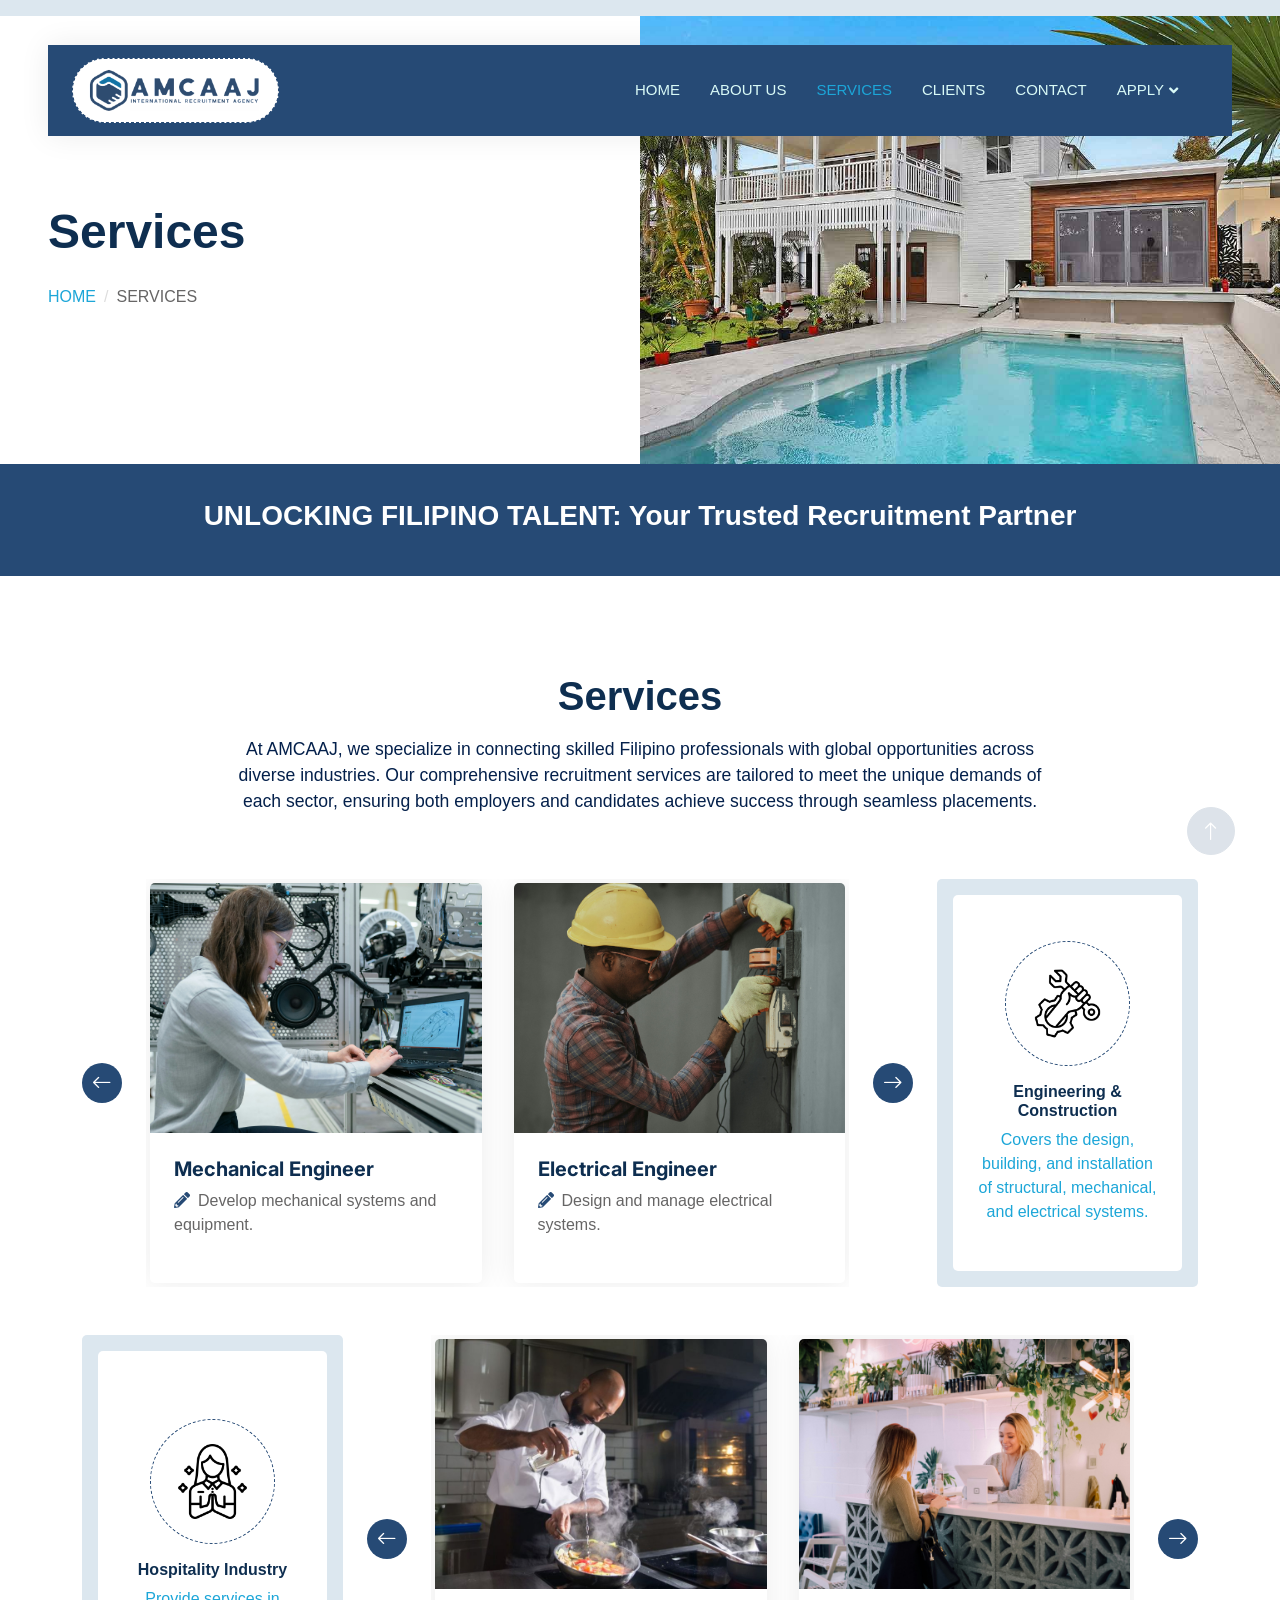
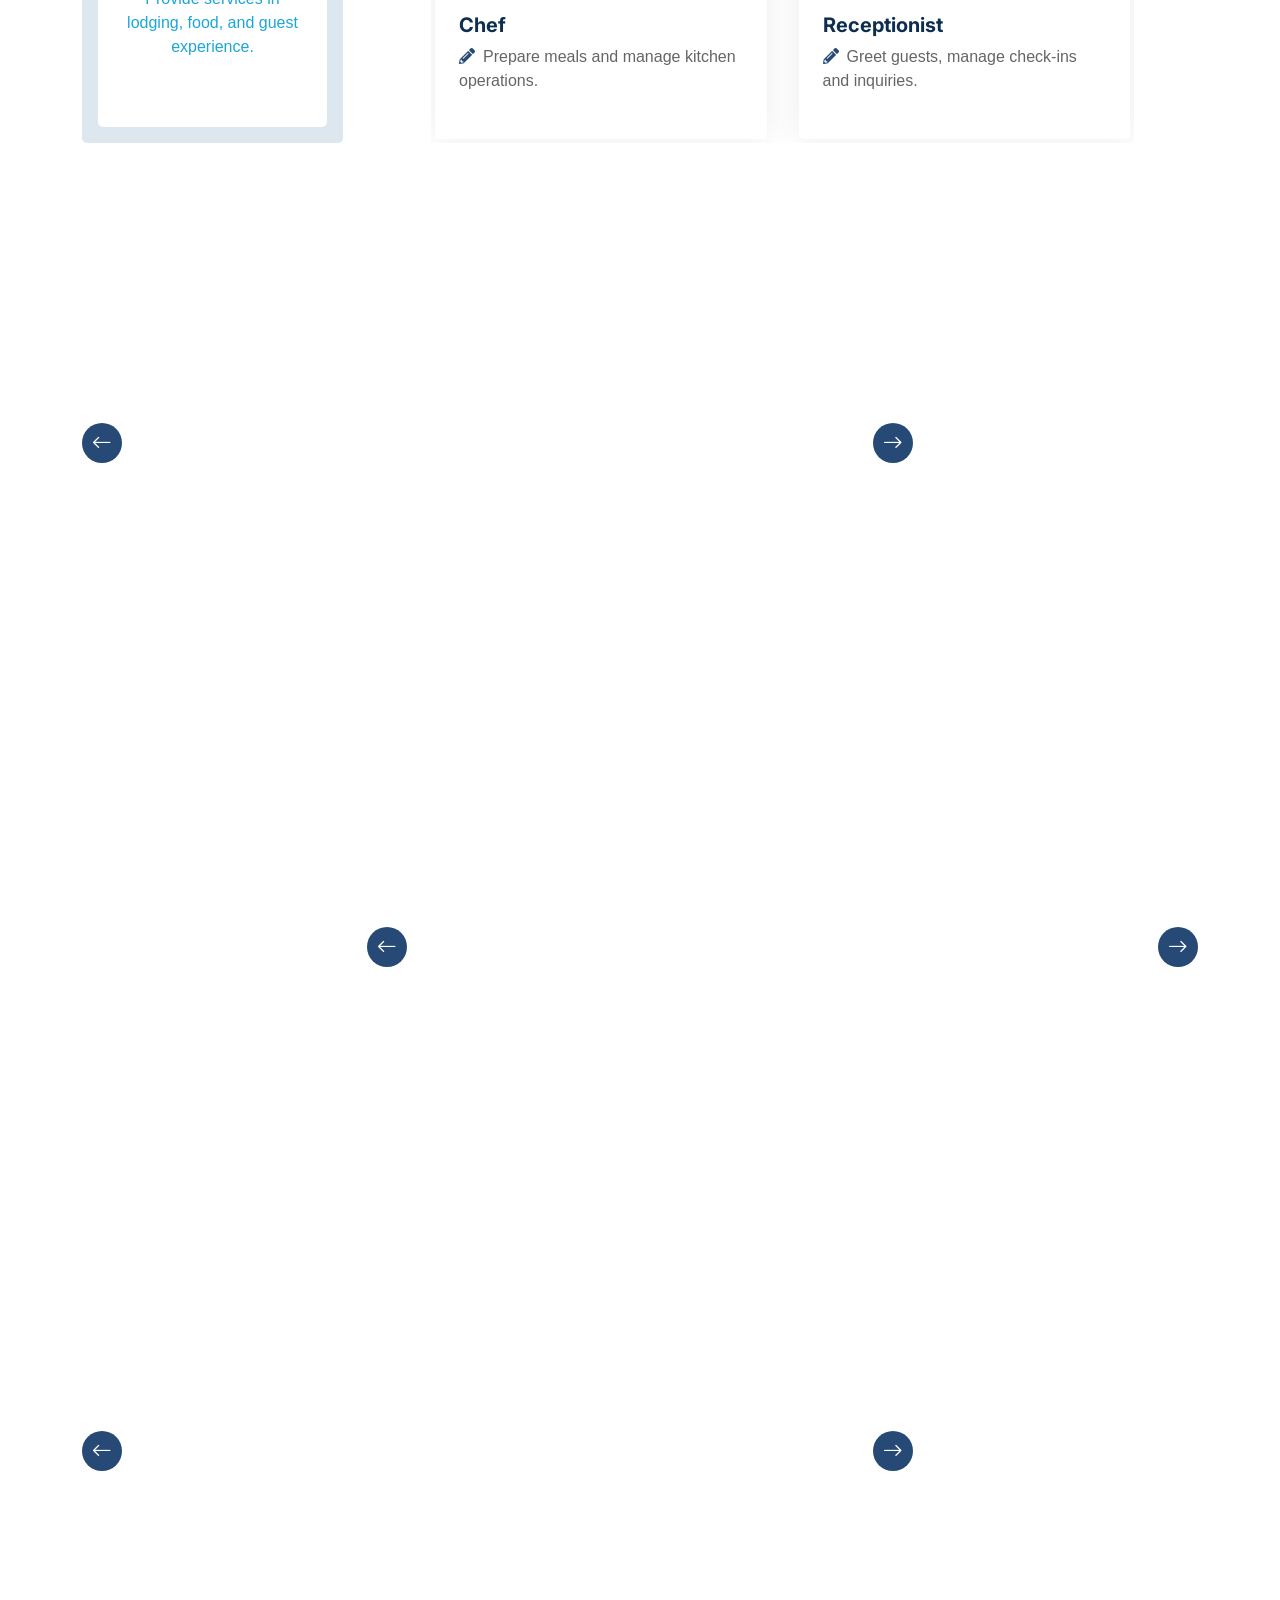
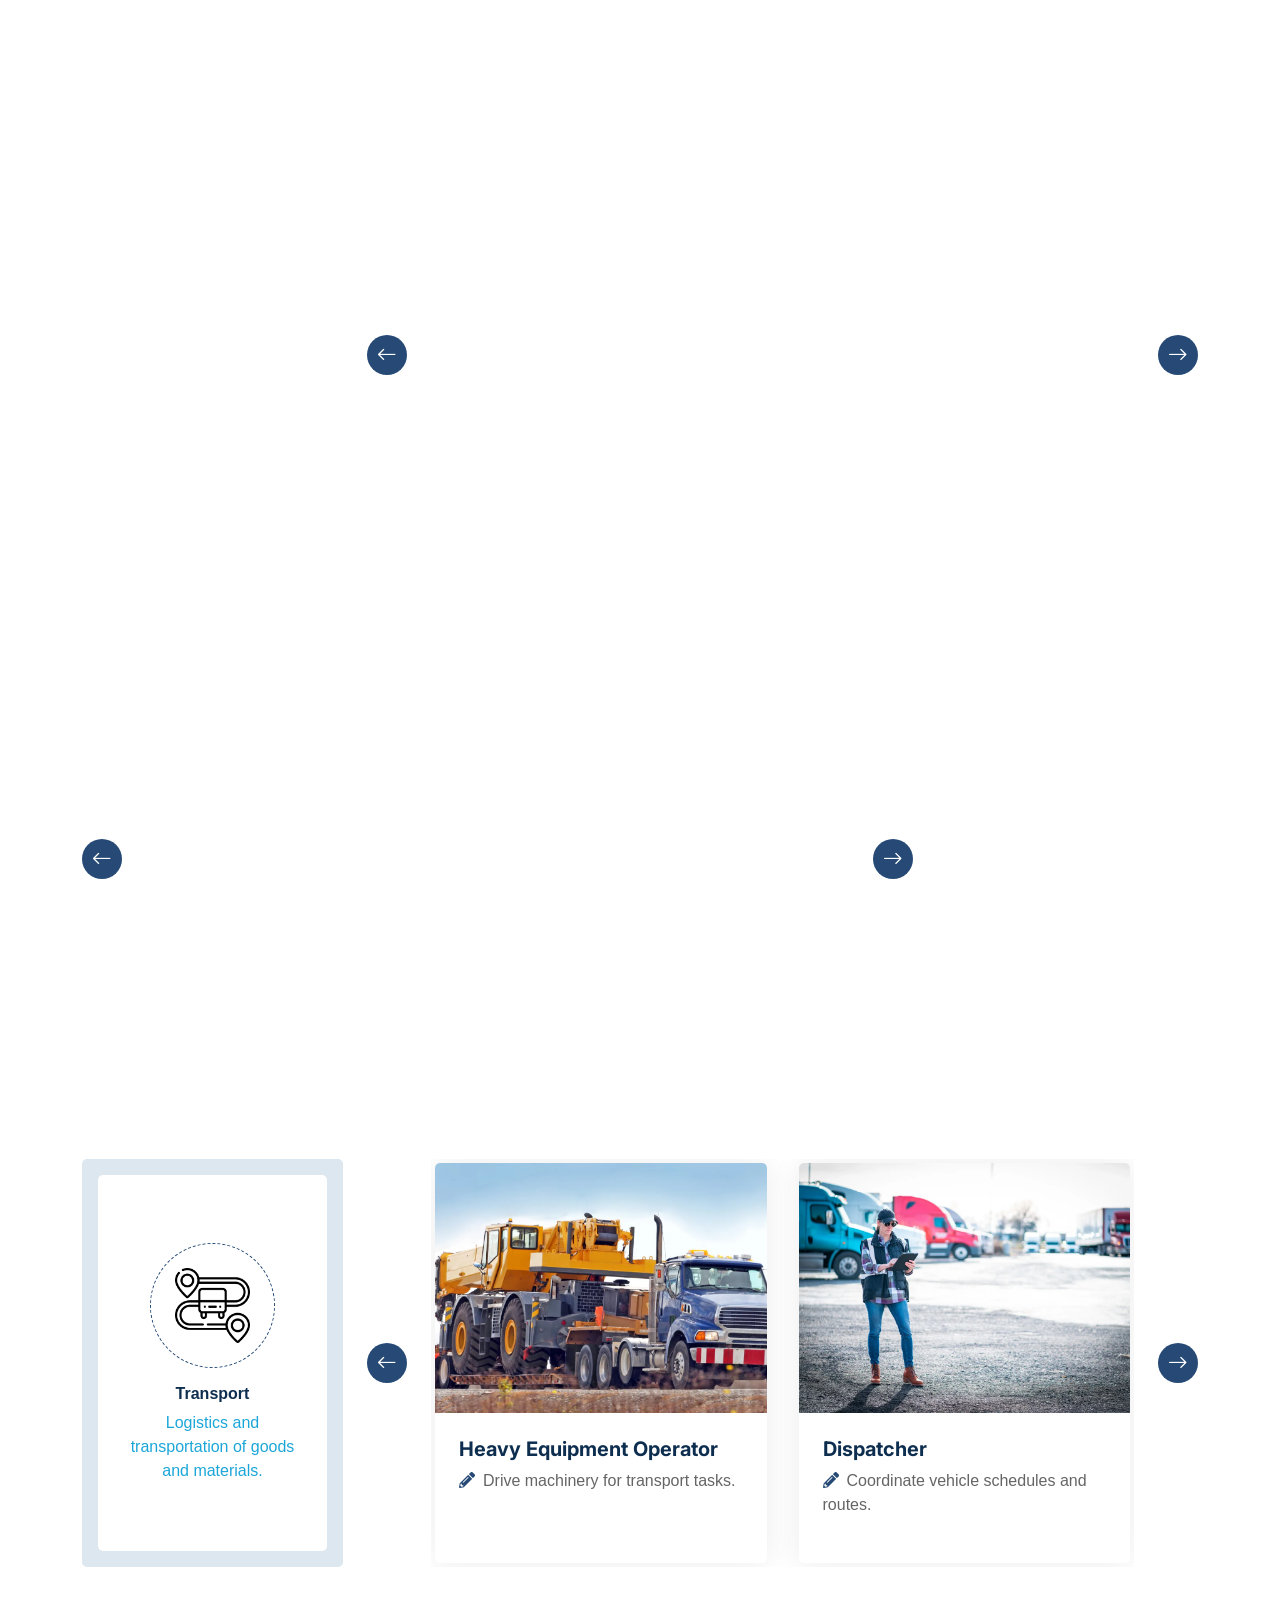
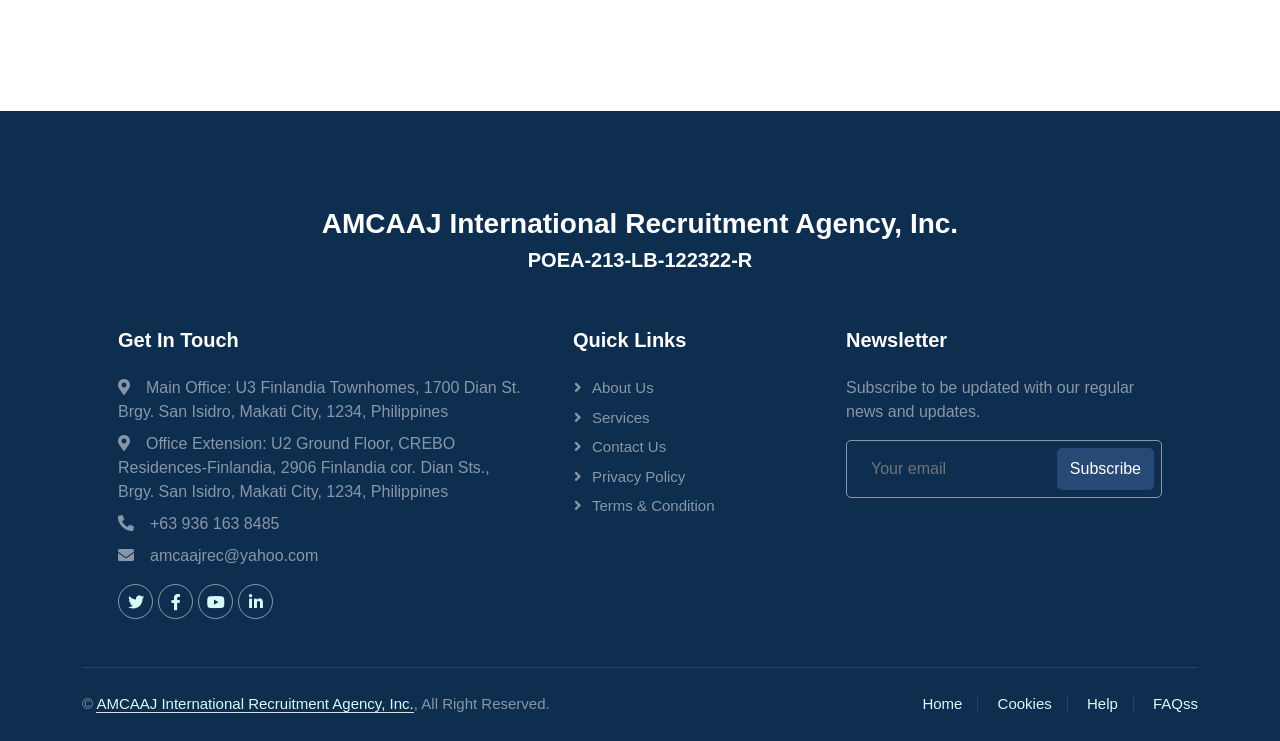
<file: services.html>
<!DOCTYPE html>
<html lang="en">
  <head>
    <meta charset="utf-8" />
    <title>Services</title>
    <meta content="width=device-width, initial-scale=1.0" name="viewport" />
    <meta content="" name="keywords" />
    <meta content="" name="description" />

    <!-- Favicon -->
    <link href="img/favicon.ico" rel="icon" />

    <!-- Google Web Fonts -->
    <link rel="preconnect" href="https://fonts.googleapis.com" />
    <link rel="preconnect" href="https://fonts.gstatic.com" crossorigin />
    <link
      href="https://fonts.googleapis.com/css2?family=Heebo:wght@400;500;600&family=Inter:wght@700;800&display=swap"
      rel="stylesheet"
    />

    <!-- Icon Font Stylesheet -->
    <link
      href="https://cdnjs.cloudflare.com/ajax/libs/font-awesome/5.10.0/css/all.min.css"
      rel="stylesheet"
    />
    <link
      href="https://cdn.jsdelivr.net/npm/bootstrap-icons@1.4.1/font/bootstrap-icons.css"
      rel="stylesheet"
    />

    <!-- Libraries Stylesheet -->
    <link href="lib/animate/animate.min.css" rel="stylesheet" />
    <link href="lib/owlcarousel/assets/owl.carousel.min.css" rel="stylesheet" />

    <!-- Customized Bootstrap Stylesheet -->
    <link href="css/bootstrap.min.css" rel="stylesheet" />

    <!-- Template Stylesheet -->
    <link href="css/style.css" rel="stylesheet" />
  </head>

  <body>
    <div class="container-xxl bg-white p-0">
      <!-- Spinner Start -->
      <div
        id="spinner"
        class="show bg-white position-fixed translate-middle w-100 vh-100 top-50 start-50 d-flex align-items-center justify-content-center"
      >
        <div
          class="spinner-border text-primary"
          style="width: 3rem; height: 3rem"
          role="status"
        >
          <span class="sr-only">Loading...</span>
        </div>
      </div>
      <!-- Spinner End -->

      <!-- Navbar Start -->
      <div class="container-fluid nav-bar bg-transparent">
        <nav class="navbar navbar-expand-lg navbar-dark py-2 px-4">
          <a
            href="index.html"
            class="navbar-brand d-flex align-items-center text-center"
          >
            <div class="icon p-2 me-2 h-100">
              <img
                class="img-fluid h-100"
                src="img/amcaaj-logo-3.png"
                alt="Icon"
              />
            </div>
          </a>
          <button
            type="button"
            class="navbar-toggler"
            data-bs-toggle="collapse"
            data-bs-target="#navbarCollapse"
          >
            <span class="navbar-toggler-icon"></span>
          </button>
          <div class="collapse navbar-collapse" id="navbarCollapse">
            <div class="navbar-nav ms-auto">
              <a href="index.html" class="nav-item nav-link">Home</a>
              <a href="about.html" class="nav-item nav-link">About Us</a>
              <a href="services.html" class="nav-item nav-link active"
                >Services</a
              >
              <a href="clients.html" class="nav-item nav-link">Clients</a>
              <a href="contact.html" class="nav-item nav-link">Contact</a>
              <div class="nav-item dropdown">
                <a
                  href="#"
                  class="nav-link dropdown-toggle"
                  data-bs-toggle="dropdown"
                  >Apply</a
                >
                <div class="dropdown-menu rounded-0 m-0 p-0">
                  <a
                    href="https://docs.google.com/forms/d/1j-3eG6-FZ01F0dj_2l77Cd5kIHcILARKrF4wu-7cjDI/closedform"
                    class="dropdown-item"
                    target="_blank"
                    >QATAR</a
                  >
                  <a
                    href="https://docs.google.com/forms/d/1Fn8H1eQ9HQMuPf4yuyPNl_b6kyK1FQBqDc3FFc5xfdo/closedform"
                    class="dropdown-item"
                    target="_blank"
                    >KSA</a
                  >
                </div>
              </div>
            </div>
          </div>
        </nav>
      </div>
      <!-- Navbar End -->

      <!-- Header Start -->
      <div class="container-fluid header bg-white p-0">
        <div class="row g-0 align-items-center flex-column-reverse flex-md-row">
          <div class="col-md-6 p-5 mt-lg-5">
            <h1 class="display-5 animated fadeIn mb-4">Services</h1>
            <nav aria-label="breadcrumb animated fadeIn">
              <ol class="breadcrumb text-uppercase">
                <li class="breadcrumb-item"><a href="#">Home</a></li>
                <li
                  class="breadcrumb-item text-body active"
                  aria-current="page"
                >
                  Services
                </li>
              </ol>
            </nav>
          </div>
          <div class="col-md-6 animated fadeIn">
            <img class="img-fluid" src="img/header.jpg" alt="" />
          </div>
        </div>
      </div>
      <!-- Header End -->

      <!-- Tagline Start -->
      <div
        class="container-fluid bg-primary mb-5 wow fadeIn"
        data-wow-delay="0.1s"
        style="padding: 35px"
      >
        <div class="container">
          <h3 class="text-center text-white">
            UNLOCKING FILIPINO TALENT: Your Trusted Recruitment Partner
          </h3>
        </div>
      </div>
      <!-- Tagline End -->

      <!-- Services Start -->
      <div class="container-xxl py-5">
        <div class="container">
          <div
            class="text-center mx-auto mb-5 d-flex flex-column align-items-center justify-content-center wow slideInLeft"
            data-wow-delay="0.1s"
          >
            <h1 class="mb-3">Services</h1>
            <p class="w-75" style="color: #04204b; font-size: 1.1rem">
              At AMCAAJ, we specialize in connecting skilled Filipino
              professionals with global opportunities across diverse industries.
              Our comprehensive recruitment services are tailored to meet the
              unique demands of each sector, ensuring both employers and
              candidates achieve success through seamless placements.
            </p>
          </div>
          <!-- Engineering and Construction Start -->
          <div class="engineering-construction-service">
            <div class="row">
              <div class="col-lg-9">
                <div class="owl-carousel service-carousel">
                  <div
                    class="service-item p-1 wow fadeInUp"
                    data-wow-delay="0.3s"
                  >
                    <div class="service-item-child rounded overflow-hidden">
                      <div class="position-relative overflow-hidden">
                        <a href=""
                          ><img
                            class="img-fluid"
                            src="img/service-civil-engineering.jpg"
                            alt=""
                        /></a>
                      </div>
                      <div class="p-4 pb-0">
                        <a class="d-block h5 mb-2" href="">Civil Engineer</a>
                        <p>
                          <i class="fa fa-pencil-alt text-primary me-2"></i>Plan
                          and oversee infrastructure and structural projects.
                        </p>
                      </div>
                    </div>
                  </div>
                  <div
                    class="service-item p-1 wow fadeInUp"
                    data-wow-delay="0.5s"
                  >
                    <div class="service-item-child rounded overflow-hidden">
                      <div class="position-relative overflow-hidden">
                        <a href=""
                          ><img
                            class="img-fluid"
                            src="img/service-mechanical-engineering.jpg"
                            alt=""
                        /></a>
                      </div>
                      <div class="p-4 pb-0">
                        <a class="d-block h5 mb-2" href=""
                          >Mechanical Engineer</a
                        >
                        <p>
                          <i class="fa fa-pencil-alt text-primary me-2"></i
                          >Develop mechanical systems and equipment.
                        </p>
                      </div>
                    </div>
                  </div>
                  <div
                    class="service-item p-1 wow fadeInUp"
                    data-wow-delay="0.7s"
                  >
                    <div class="service-item-child rounded overflow-hidden">
                      <div class="position-relative overflow-hidden">
                        <a href=""
                          ><img
                            class="img-fluid"
                            src="img/service-electrical-engineering.jpg"
                            alt=""
                        /></a>
                      </div>
                      <div class="p-4 pb-0">
                        <a class="d-block h5 mb-2" href=""
                          >Electrical Engineer</a
                        >
                        <p>
                          <i class="fa fa-pencil-alt text-primary me-2"></i
                          >Design and manage electrical systems.
                        </p>
                      </div>
                    </div>
                  </div>
                  <div class="service-item p-1">
                    <div class="service-item-child rounded overflow-hidden">
                      <div class="position-relative overflow-hidden">
                        <a href=""
                          ><img
                            class="img-fluid"
                            src="img/service-building-electrician.jpg"
                            alt=""
                        /></a>
                      </div>
                      <div class="p-4 pb-0">
                        <a class="d-block h5 mb-2" href=""
                          >Building Electrician</a
                        >
                        <p>
                          <i class="fa fa-pencil-alt text-primary me-2"></i
                          >Install and maintain building wiring.
                        </p>
                      </div>
                    </div>
                  </div>
                  <div class="service-item p-1">
                    <div class="service-item-child rounded overflow-hidden">
                      <div class="position-relative overflow-hidden">
                        <a href=""
                          ><img
                            class="img-fluid"
                            src="img/service-rough-carpenter.jpeg"
                            alt=""
                        /></a>
                      </div>
                      <div class="p-4 pb-0">
                        <a class="d-block h5 mb-2" href="">Rough Carpenter</a>
                        <p>
                          <i class="fa fa-pencil-alt text-primary me-2"></i
                          >Build structural frameworks and forms.
                        </p>
                      </div>
                    </div>
                  </div>
                  <div class="service-item p-1">
                    <div class="service-item-child rounded overflow-hidden">
                      <div class="position-relative overflow-hidden">
                        <a href=""
                          ><img
                            class="img-fluid"
                            src="img/service-finishing-carpenter.jpeg"
                            alt=""
                        /></a>
                      </div>
                      <div class="p-4 pb-0">
                        <a class="d-block h5 mb-2" href=""
                          >Finishing Carpenter</a
                        >
                        <p>
                          <i class="fa fa-pencil-alt text-primary me-2"></i>Fit
                          interior woodwork and finishes.
                        </p>
                      </div>
                    </div>
                  </div>
                  <div class="service-item p-1">
                    <div class="service-item-child rounded overflow-hidden">
                      <div class="position-relative overflow-hidden">
                        <a href=""
                          ><img
                            class="img-fluid"
                            src="img/service-mason.webp"
                            alt=""
                        /></a>
                      </div>
                      <div class="p-4 pb-0">
                        <a class="d-block h5 mb-2" href="">Mason</a>
                        <p>
                          <i class="fa fa-pencil-alt text-primary me-2"></i>Lay
                          bricks, blocks, and stone.
                        </p>
                      </div>
                    </div>
                  </div>
                  <div class="service-item p-1">
                    <div class="service-item-child rounded overflow-hidden">
                      <div class="position-relative overflow-hidden">
                        <a href=""
                          ><img
                            class="img-fluid"
                            src="img/service-painter.jpg"
                            alt=""
                        /></a>
                      </div>
                      <div class="p-4 pb-0">
                        <a class="d-block h5 mb-2" href="">Painter</a>
                        <p>
                          <i class="fa fa-pencil-alt text-primary me-2"></i
                          >Apply paint and surface coatings.
                        </p>
                      </div>
                    </div>
                  </div>
                  <div class="service-item p-1">
                    <div class="service-item-child rounded overflow-hidden">
                      <div class="position-relative overflow-hidden">
                        <a href=""
                          ><img
                            class="img-fluid"
                            src="img/service-plumber.webp"
                            alt=""
                        /></a>
                      </div>
                      <div class="p-4 pb-0">
                        <a class="d-block h5 mb-2" href="">Plumber</a>
                        <p>
                          <i class="fa fa-pencil-alt text-primary me-2"></i>Fit
                          and repair piping systems.
                        </p>
                      </div>
                    </div>
                  </div>
                  <div class="service-item p-1">
                    <div class="service-item-child rounded overflow-hidden">
                      <div class="position-relative overflow-hidden">
                        <a href=""
                          ><img
                            class="img-fluid"
                            src="img/service-welder.jpg"
                            alt=""
                        /></a>
                      </div>
                      <div class="p-4 pb-0">
                        <a class="d-block h5 mb-2" href="">Welder</a>
                        <p>
                          <i class="fa fa-pencil-alt text-primary me-2"></i>Join
                          metal parts using heat.
                        </p>
                      </div>
                    </div>
                  </div>
                  <div class="service-item p-1">
                    <div class="service-item-child rounded overflow-hidden">
                      <div class="position-relative overflow-hidden">
                        <a href=""
                          ><img
                            class="img-fluid"
                            src="img/service-fabricator-2.jpg"
                            alt=""
                        /></a>
                      </div>
                      <div class="p-4 pb-0">
                        <a class="d-block h5 mb-2" href="">Fabricator</a>
                        <p>
                          <i class="fa fa-pencil-alt text-primary me-2"></i>Cut
                          and assemble metal components.
                        </p>
                      </div>
                    </div>
                  </div>
                  <div class="service-item p-1">
                    <div class="service-item-child rounded overflow-hidden">
                      <div class="position-relative overflow-hidden">
                        <a href=""
                          ><img
                            class="img-fluid"
                            src="img/service-foreman.jpg"
                            alt=""
                        /></a>
                      </div>
                      <div class="p-4 pb-0">
                        <a class="d-block h5 mb-2" href="">Foreman</a>
                        <p>
                          <i class="fa fa-pencil-alt text-primary me-2"></i
                          >Supervise crews and site tasks.
                        </p>
                      </div>
                    </div>
                  </div>
                  <div class="service-item p-1">
                    <div class="service-item-child rounded overflow-hidden">
                      <div class="position-relative overflow-hidden">
                        <a href=""
                          ><img
                            class="img-fluid"
                            src="img/service-steelman.webp"
                            alt=""
                        /></a>
                      </div>
                      <div class="p-4 pb-0">
                        <a class="d-block h5 mb-2" href="">Steelman</a>
                        <p>
                          <i class="fa fa-pencil-alt text-primary me-2"></i
                          >Reinforce and place steel structures.
                        </p>
                      </div>
                    </div>
                  </div>
                  <div class="service-item p-1">
                    <div class="service-item-child rounded overflow-hidden">
                      <div class="position-relative overflow-hidden">
                        <a href=""
                          ><img
                            class="img-fluid"
                            src="img/service-pipe-fitter.jpg"
                            alt=""
                        /></a>
                      </div>
                      <div class="p-4 pb-0">
                        <a class="d-block h5 mb-2" href="">Pipe Fitter</a>
                        <p>
                          <i class="fa fa-pencil-alt text-primary me-2"></i
                          >Assemble and install pipes.
                        </p>
                      </div>
                    </div>
                  </div>
                  <div class="service-item p-1">
                    <div class="service-item-child rounded overflow-hidden">
                      <div class="position-relative overflow-hidden">
                        <a href=""
                          ><img
                            class="img-fluid"
                            src="img/service-tile-setter.jpeg"
                            alt=""
                        /></a>
                      </div>
                      <div class="p-4 pb-0">
                        <a class="d-block h5 mb-2" href="">Tile Setter</a>
                        <p>
                          <i class="fa fa-pencil-alt text-primary me-2"></i
                          >Place tiles on floors and walls.
                        </p>
                      </div>
                    </div>
                  </div>
                  <div class="service-item p-1">
                    <div class="service-item-child rounded overflow-hidden">
                      <div class="position-relative overflow-hidden">
                        <a href=""
                          ><img
                            class="img-fluid"
                            src="img/service-draftsman.webp"
                            alt=""
                        /></a>
                      </div>
                      <div class="p-4 pb-0">
                        <a class="d-block h5 mb-2" href="">Draftsman</a>
                        <p>
                          <i class="fa fa-pencil-alt text-primary me-2"></i
                          >Produce technical drawings and plans.
                        </p>
                      </div>
                    </div>
                  </div>
                  <div class="service-item p-1">
                    <div class="service-item-child rounded overflow-hidden">
                      <div class="position-relative overflow-hidden">
                        <a href=""
                          ><img
                            class="img-fluid"
                            src="img/service-scaffolder.jpeg"
                            alt=""
                        /></a>
                      </div>
                      <div class="p-4 pb-0">
                        <a class="d-block h5 mb-2" href="">Scaffolder</a>
                        <p>
                          <i class="fa fa-pencil-alt text-primary me-2"></i>Set
                          up and remove scaffolding.
                        </p>
                      </div>
                    </div>
                  </div>
                  <div class="service-item p-1">
                    <div class="service-item-child rounded overflow-hidden">
                      <div class="position-relative overflow-hidden">
                        <a href=""
                          ><img
                            class="img-fluid"
                            src="img/service-blast-&-aluminum-fabricator-and-installer.jpg"
                            alt=""
                        /></a>
                      </div>
                      <div class="p-4 pb-0">
                        <a class="d-block h5 mb-2" href=""
                          >Blast & Aluminum Fabricator and Installer</a
                        >
                        <p>
                          <i class="fa fa-pencil-alt text-primary me-2"></i
                          >Shape and fit aluminum and blast-resistant parts.
                        </p>
                      </div>
                    </div>
                  </div>
                </div>
              </div>
              <div class="col-lg-3">
                <a
                  class="service-identity-item d-block bg-light text-center rounded p-3 h-100 wow fadeInRight"
                  data-wow-delay="0.3s"
                  href=""
                >
                  <div
                    class="rounded d-flex justify-content-center align-items-center flex-column p-4 h-100"
                  >
                    <div class="icon service-icon mb-3 p-4">
                      <img
                        class="img-fluid"
                        src="img/icon-engineering.png"
                        alt="Icon"
                        style="width: 75px; height: 75px"
                      />
                    </div>
                    <h6>Engineering & Construction</h6>
                    <span class="service-category-description"
                      >Covers the design, building, and installation of
                      structural, mechanical, and electrical systems.</span
                    >
                  </div>
                </a>
              </div>
            </div>
          </div>
          <!-- Engineering and Construction End -->

          <!-- Hospitality Industry Start -->
          <div class="hospitality-industry-service py-5">
            <div class="row">
              <div class="col-lg-3">
                <a
                  class="service-identity-item d-block bg-light text-center rounded p-3 h-100 wow fadeInLeft"
                  data-wow-delay="0.3s"
                  href=""
                >
                  <div
                    class="rounded d-flex justify-content-center align-items-center flex-column p-4 h-100"
                  >
                    <div class="icon service-icon mb-3 p-4">
                      <img
                        class="img-fluid"
                        src="img/icon-hospitality.png"
                        alt="Icon"
                        style="width: 75px; height: 75px"
                      />
                    </div>
                    <h6>Hospitality Industry</h6>
                    <span class="service-category-description"
                      >Provide services in lodging, food, and guest
                      experience.</span
                    >
                  </div>
                </a>
              </div>
              <div class="col-lg-9">
                <div class="owl-carousel service-carousel">
                  <div
                    class="service-item p-1 wow fadeInUp"
                    data-wow-delay="0.3s"
                  >
                    <div class="service-item-child rounded overflow-hidden">
                      <div class="position-relative overflow-hidden">
                        <a href=""
                          ><img
                            class="img-fluid"
                            src="img/service-food-server.jpg"
                            alt=""
                        /></a>
                      </div>
                      <div class="p-4 pb-0">
                        <a class="d-block h5 mb-2" href="">Food Server</a>
                        <p>
                          <i class="fa fa-pencil-alt text-primary me-2"></i
                          >Serve food and beverages to guests.
                        </p>
                      </div>
                    </div>
                  </div>
                  <div
                    class="service-item p-1 wow fadeInUp"
                    data-wow-delay="0.5s"
                  >
                    <div class="service-item-child rounded overflow-hidden">
                      <div class="position-relative overflow-hidden">
                        <a href=""
                          ><img
                            class="img-fluid"
                            src="img/service-chef.jpg"
                            alt=""
                        /></a>
                      </div>
                      <div class="p-4 pb-0">
                        <a class="d-block h5 mb-2" href="">Chef</a>
                        <p>
                          <i class="fa fa-pencil-alt text-primary me-2"></i
                          >Prepare meals and manage kitchen operations.
                        </p>
                      </div>
                    </div>
                  </div>
                  <div
                    class="service-item p-1 wow fadeInUp"
                    data-wow-delay="0.7s"
                  >
                    <div class="service-item-child rounded overflow-hidden">
                      <div class="position-relative overflow-hidden">
                        <a href=""
                          ><img
                            class="img-fluid"
                            src="img/service-receptionist.jpg"
                            alt=""
                        /></a>
                      </div>
                      <div class="p-4 pb-0">
                        <a class="d-block h5 mb-2" href="">Receptionist</a>
                        <p>
                          <i class="fa fa-pencil-alt text-primary me-2"></i
                          >Greet guests, manage check-ins and inquiries.
                        </p>
                      </div>
                    </div>
                  </div>
                  <div class="service-item p-1">
                    <div class="service-item-child rounded overflow-hidden">
                      <div class="position-relative overflow-hidden">
                        <a href=""
                          ><img
                            class="img-fluid"
                            src="img/service-cleaner.jpg"
                            alt=""
                        /></a>
                      </div>
                      <div class="p-4 pb-0">
                        <a class="d-block h5 mb-2" href="">Cleaner</a>
                        <p>
                          <i class="fa fa-pencil-alt text-primary me-2"></i
                          >Maintain cleanliness of facility premises.
                        </p>
                      </div>
                    </div>
                  </div>
                  <div class="service-item p-1">
                    <div class="service-item-child rounded overflow-hidden">
                      <div class="position-relative overflow-hidden">
                        <a href=""
                          ><img
                            class="img-fluid"
                            src="img/service-housekeeping.jpg"
                            alt=""
                        /></a>
                      </div>
                      <div class="p-4 pb-0">
                        <a class="d-block h5 mb-2" href="">Housekeeping</a>
                        <p>
                          <i class="fa fa-pencil-alt text-primary me-2"></i
                          >Clean and organize guest rooms.
                        </p>
                      </div>
                    </div>
                  </div>
                </div>
              </div>
            </div>
          </div>
          <!-- Hospitality Industry End -->

          <!-- Healthcare Services Start -->
          <div class="healthcare-services-service py-5">
            <div class="row">
              <div class="col-lg-9">
                <div class="owl-carousel service-carousel">
                  <div
                    class="service-item p-1 wow fadeInUp"
                    data-wow-delay="0.3s"
                  >
                    <div class="service-item-child rounded overflow-hidden">
                      <div class="position-relative overflow-hidden">
                        <a href=""
                          ><img
                            class="img-fluid"
                            src="img/service-nurse.jpg"
                            alt="Nurse"
                        /></a>
                      </div>
                      <div class="p-4 pb-0">
                        <a class="d-block h5 mb-2" href="">Nurses</a>
                        <p>
                          <i class="fa fa-pencil-alt text-primary me-2"></i
                          >Administer medications and monitor patient
                          conditions.
                        </p>
                      </div>
                    </div>
                  </div>
                  <div
                    class="service-item p-1 wow fadeInUp"
                    data-wow-delay="0.5s"
                  >
                    <div class="service-item-child rounded overflow-hidden">
                      <div class="position-relative overflow-hidden">
                        <a href=""
                          ><img
                            class="img-fluid"
                            src="img/service-medical-technologist.jpg"
                            alt="Medical Technologist"
                        /></a>
                      </div>
                      <div class="p-4 pb-0">
                        <a class="d-block h5 mb-2" href=""
                          >Medical Technologist</a
                        >
                        <p>
                          <i class="fa fa-pencil-alt text-primary me-2"></i
                          >Conduct laboratory tests and analyze samples.
                        </p>
                      </div>
                    </div>
                  </div>
                  <div
                    class="service-item p-1 wow fadeInUp"
                    data-wow-delay="0.7s"
                  >
                    <div class="service-item-child rounded overflow-hidden">
                      <div class="position-relative overflow-hidden">
                        <a href=""
                          ><img
                            class="img-fluid"
                            src="img/service-dentist.jpg"
                            alt="Dentist"
                        /></a>
                      </div>
                      <div class="p-4 pb-0">
                        <a class="d-block h5 mb-2" href="">Dentist</a>
                        <p>
                          <i class="fa fa-pencil-alt text-primary me-2"></i
                          >Diagnose and treat dental conditions.
                        </p>
                      </div>
                    </div>
                  </div>
                  <div class="service-item p-1">
                    <div class="service-item-child rounded overflow-hidden">
                      <div class="position-relative overflow-hidden">
                        <a href=""
                          ><img
                            class="img-fluid"
                            src="img/service-caregiver.jpg"
                            alt="Caregiver"
                        /></a>
                      </div>
                      <div class="p-4 pb-0">
                        <a class="d-block h5 mb-2" href="">Caregiver</a>
                        <p>
                          <i class="fa fa-pencil-alt text-primary me-2"></i
                          >Assist patients with daily activities.
                        </p>
                      </div>
                    </div>
                  </div>
                  <div class="service-item p-1">
                    <div class="service-item-child rounded overflow-hidden">
                      <div class="position-relative overflow-hidden">
                        <a href=""
                          ><img
                            class="img-fluid"
                            src="img/service-nurse-aide.jpeg"
                            alt="Nurse Aide"
                        /></a>
                      </div>
                      <div class="p-4 pb-0">
                        <a class="d-block h5 mb-2" href="">Nurse Aide</a>
                        <p>
                          <i class="fa fa-pencil-alt text-primary me-2"></i
                          >Support nurses with patient care tasks.
                        </p>
                      </div>
                    </div>
                  </div>
                </div>
              </div>

              <div class="col-lg-3">
                <a
                  class="service-identity-item d-block bg-light text-center rounded p-3 h-100 wow fadeInRight"
                  data-wow-delay="0.3s"
                  href=""
                >
                  <div
                    class="rounded d-flex justify-content-center align-items-center flex-column p-4 h-100"
                  >
                    <div class="icon service-icon mb-3 p-4">
                      <img
                        class="img-fluid"
                        src="img/icon-healthcare.png"
                        alt="Icon"
                        style="width: 75px; height: 75px"
                      />
                    </div>
                    <h6>Healthcare Services</h6>
                    <span class="service-category-description"
                      >Medical and support services for patient health in
                      clinical settings.</span
                    >
                  </div>
                </a>
              </div>
            </div>
          </div>
          <!-- Healthcare Services End -->

          <!-- Consulting and Management Start -->
          <div class="consulting-and-management-service py-5">
            <div class="row">
              <div class="col-lg-3">
                <a
                  class="service-identity-item d-block bg-light text-center rounded p-3 h-100 wow fadeInLeft"
                  data-wow-delay="0.3s"
                  href=""
                >
                  <div
                    class="rounded d-flex justify-content-center align-items-center flex-column p-4 h-100"
                  >
                    <div class="icon service-icon mb-3 p-4">
                      <img
                        class="img-fluid"
                        src="img/icon-management.png"
                        alt="Icon"
                        style="width: 75px; height: 75px"
                      />
                    </div>
                    <h6>Consulting and Management</h6>
                    <span class="service-category-description"
                      >Administrative and financial services for business
                      operations.</span
                    >
                  </div>
                </a>
              </div>
              <div class="col-lg-9">
                <div class="owl-carousel service-carousel">
                  <div
                    class="service-item p-1 wow fadeInUp"
                    data-wow-delay="0.3s"
                  >
                    <div class="service-item-child rounded overflow-hidden">
                      <div class="position-relative overflow-hidden">
                        <a href=""
                          ><img
                            class="img-fluid"
                            src="img/service-executive-secretary.jpg"
                            alt="Executive Secretary"
                        /></a>
                      </div>
                      <div class="p-4 pb-0">
                        <a class="d-block h5 mb-2" href=""
                          >Executive Secretary</a
                        >
                        <p>
                          <i class="fa fa-pencil-alt text-primary me-2"></i
                          >Manage executive schedules and correspondence.
                        </p>
                      </div>
                    </div>
                  </div>
                  <div
                    class="service-item p-1 wow fadeInUp"
                    data-wow-delay="0.5s"
                  >
                    <div class="service-item-child rounded overflow-hidden">
                      <div class="position-relative overflow-hidden">
                        <a href=""
                          ><img
                            class="img-fluid"
                            src="img/service-accountant.jpg"
                            alt="Accountant"
                        /></a>
                      </div>
                      <div class="p-4 pb-0">
                        <a class="d-block h5 mb-2" href="">Accountant</a>
                        <p>
                          <i class="fa fa-pencil-alt text-primary me-2"></i
                          >Oversee financial records and tax compliance.
                        </p>
                      </div>
                    </div>
                  </div>
                  <div
                    class="service-item p-1 wow fadeInUp"
                    data-wow-delay="0.7s"
                  >
                    <div class="service-item-child rounded overflow-hidden">
                      <div class="position-relative overflow-hidden">
                        <a href=""
                          ><img
                            class="img-fluid"
                            src="img/service-manager.jpg"
                            alt="Manager"
                        /></a>
                      </div>
                      <div class="p-4 pb-0">
                        <a class="d-block h5 mb-2" href="">Managers</a>
                        <p>
                          <i class="fa fa-pencil-alt text-primary me-2"></i
                          >Direct teams and operations for organizational goals.
                        </p>
                      </div>
                    </div>
                  </div>
                  <div class="service-item p-1">
                    <div class="service-item-child rounded overflow-hidden">
                      <div class="position-relative overflow-hidden">
                        <a href=""
                          ><img
                            class="img-fluid"
                            src="img/service-bookkeeper.avif"
                            alt="Bookkeeper"
                        /></a>
                      </div>
                      <div class="p-4 pb-0">
                        <a class="d-block h5 mb-2" href="">Bookkeeper</a>
                        <p>
                          <i class="fa fa-pencil-alt text-primary me-2"></i
                          >Record financial transactions.
                        </p>
                      </div>
                    </div>
                  </div>
                  <div class="service-item p-1">
                    <div class="service-item-child rounded overflow-hidden">
                      <div class="position-relative overflow-hidden">
                        <a href=""
                          ><img
                            class="img-fluid"
                            src="img/service-administrative-staff.jpg"
                            alt="Administrative Staff"
                        /></a>
                      </div>
                      <div class="p-4 pb-0">
                        <a class="d-block h5 mb-2" href=""
                          >Administrative Staff</a
                        >
                        <p>
                          <i class="fa fa-pencil-alt text-primary me-2"></i
                          >Support office functions with clerical tasks.
                        </p>
                      </div>
                    </div>
                  </div>
                </div>
              </div>
            </div>
          </div>
          <!-- Consulting and Management End -->

          <!-- Fire and Safety Start -->
          <div class="fire-and-safety-service py-5">
            <div class="row">
              <div class="col-lg-9">
                <div class="owl-carousel service-carousel">
                  <div
                    class="service-item p-1 wow fadeInUp"
                    data-wow-delay="0.3s"
                  >
                    <div class="service-item-child rounded overflow-hidden">
                      <div class="position-relative overflow-hidden">
                        <a href=""
                          ><img
                            class="img-fluid"
                            src="img/service-firefighter.jpg"
                            alt="Fire Fighter"
                        /></a>
                      </div>
                      <div class="p-4 pb-0">
                        <a class="d-block h5 mb-2" href="">Fire Fighter</a>
                        <p>
                          <i class="fa fa-pencil-alt text-primary me-2"></i
                          >Combat fires and conduct rescues.
                        </p>
                      </div>
                    </div>
                  </div>
                  <div
                    class="service-item p-1 wow fadeInUp"
                    data-wow-delay="0.5s"
                  >
                    <div class="service-item-child rounded overflow-hidden">
                      <div class="position-relative overflow-hidden">
                        <a href=""
                          ><img
                            class="img-fluid"
                            src="img/service-fire-truck-driver.jpg"
                            alt="Fire Truck Driver"
                        /></a>
                      </div>
                      <div class="p-4 pb-0">
                        <a class="d-block h5 mb-2" href="">Fire Truck Driver</a>
                        <p>
                          <i class="fa fa-pencil-alt text-primary me-2"></i
                          >Operate fire trucks and ensure equipment readiness.
                        </p>
                      </div>
                    </div>
                  </div>
                  <div
                    class="service-item p-1 wow fadeInUp"
                    data-wow-delay="0.7s"
                  >
                    <div class="service-item-child rounded overflow-hidden">
                      <div class="position-relative overflow-hidden">
                        <a href=""
                          ><img
                            class="img-fluid"
                            src="img/service-paramedic.jpg"
                            alt="Paramedic"
                        /></a>
                      </div>
                      <div class="p-4 pb-0">
                        <a class="d-block h5 mb-2" href="">Paramedic</a>
                        <p>
                          <i class="fa fa-pencil-alt text-primary me-2"></i
                          >Provide emergency medical care and transport.
                        </p>
                      </div>
                    </div>
                  </div>
                </div>
              </div>

              <div class="col-lg-3">
                <a
                  class="service-identity-item d-block bg-light text-center rounded p-3 h-100 wow fadeInRight"
                  data-wow-delay="0.3s"
                  href=""
                >
                  <div
                    class="rounded d-flex justify-content-center align-items-center flex-column p-4 h-100"
                  >
                    <div class="icon service-icon mb-3 p-4">
                      <img
                        class="img-fluid"
                        src="img/icon-fire.png"
                        alt="Icon"
                        style="width: 75px; height: 75px"
                      />
                    </div>
                    <h6>Fire and Safety</h6>
                    <span class="service-category-description"
                      >Emergency response and safety services.</span
                    >
                  </div>
                </a>
              </div>
            </div>
          </div>
          <!-- Fire and Safety End -->

          <!-- Oil & Gas, Petrochemical & Powerplant, Substation & Water Dissimilation Start -->
          <div class="oil-&-gas-service py-5">
            <div class="row">
              <div class="col-lg-3">
                <a
                  class="service-identity-item d-block bg-light text-center rounded p-3 h-100 wow fadeInLeft"
                  data-wow-delay="0.3s"
                  href=""
                >
                  <div
                    class="rounded d-flex justify-content-center align-items-center flex-column p-4 h-100"
                  >
                    <div class="icon service-icon mb-3 p-4">
                      <img
                        class="img-fluid"
                        src="img/icon-oil.png"
                        alt="Icon"
                        style="width: 75px; height: 75px"
                      />
                    </div>
                    <h6>
                      Oil & Gas, Petrochemical & Powerplant, Substation & Water
                      Dissimilation
                    </h6>
                    <span class="service-category-description"
                      >Technical services for energy and industrial
                      infrastructure.</span
                    >
                  </div>
                </a>
              </div>
              <div class="col-lg-9">
                <div class="owl-carousel service-carousel">
                  <div
                    class="service-item p-1 wow fadeInUp"
                    data-wow-delay="0.3s"
                  >
                    <div class="service-item-child rounded overflow-hidden">
                      <div class="position-relative overflow-hidden">
                        <a href=""
                          ><img
                            class="img-fluid"
                            src="img/service-industrial-electrical-supervisor.jpg"
                            alt="Industrial Electrical Supervisor"
                        /></a>
                      </div>
                      <div class="p-4 pb-0">
                        <a class="d-block h5 mb-2" href=""
                          >Industrial Electrical Supervisor</a
                        >
                        <p>
                          <i class="fa fa-pencil-alt text-primary me-2"></i
                          >Oversee electrical projects and compliance.
                        </p>
                      </div>
                    </div>
                  </div>
                  <div
                    class="service-item p-1 wow fadeInUp"
                    data-wow-delay="0.5s"
                  >
                    <div class="service-item-child rounded overflow-hidden">
                      <div class="position-relative overflow-hidden">
                        <a href=""
                          ><img
                            class="img-fluid"
                            src="img/service-industrial-electrical-foreman.jpg"
                            alt="Industrial Electrical Foreman"
                        /></a>
                      </div>
                      <div class="p-4 pb-0">
                        <a class="d-block h5 mb-2" href=""
                          >Industrial Electrical Foreman</a
                        >
                        <p>
                          <i class="fa fa-pencil-alt text-primary me-2"></i
                          >Supervise electrical crews.
                        </p>
                      </div>
                    </div>
                  </div>
                  <div
                    class="service-item p-1 wow fadeInUp"
                    data-wow-delay="0.7s"
                  >
                    <div class="service-item-child rounded overflow-hidden">
                      <div class="position-relative overflow-hidden">
                        <a href=""
                          ><img
                            class="img-fluid"
                            src="img/service-industrial-electrical-leadman.webp"
                            alt="Industrial Electrical Leadman"
                        /></a>
                      </div>
                      <div class="p-4 pb-0">
                        <a class="d-block h5 mb-2" href=""
                          >Industrial Electrical Leadman</a
                        >
                        <p>
                          <i class="fa fa-pencil-alt text-primary me-2"></i
                          >Guide teams on electrical tasks.
                        </p>
                      </div>
                    </div>
                  </div>
                  <div class="service-item p-1">
                    <div class="service-item-child rounded overflow-hidden">
                      <div class="position-relative overflow-hidden">
                        <a href=""
                          ><img
                            class="img-fluid"
                            src="img/service-industrial-electrical-electrician.jpeg"
                            alt="Industrial Electrical Electrician"
                        /></a>
                      </div>
                      <div class="p-4 pb-0">
                        <a class="d-block h5 mb-2" href=""
                          >Industrial Electrical Electrician</a
                        >
                        <p>
                          <i class="fa fa-pencil-alt text-primary me-2"></i
                          >Install and maintain electrical systems.
                        </p>
                      </div>
                    </div>
                  </div>
                  <div class="service-item p-1">
                    <div class="service-item-child rounded overflow-hidden">
                      <div class="position-relative overflow-hidden">
                        <a href=""
                          ><img
                            class="img-fluid"
                            src="img/service-industrial-electrical-fitter.jpg"
                            alt="Industrial Electrical Fitter"
                        /></a>
                      </div>
                      <div class="p-4 pb-0">
                        <a class="d-block h5 mb-2" href=""
                          >Industrial Electrical Fitter</a
                        >
                        <p>
                          <i class="fa fa-pencil-alt text-primary me-2"></i
                          >Assemble electrical components.
                        </p>
                      </div>
                    </div>
                  </div>
                  <div
                    class="service-item p-1 wow fadeInUp"
                    data-wow-delay="0.5s"
                  >
                    <div class="service-item-child rounded overflow-hidden">
                      <div class="position-relative overflow-hidden">
                        <a href=""
                          ><img
                            class="img-fluid"
                            src="img/service-instrument-supervisor.jpg"
                            alt="Instrument Supervisor"
                        /></a>
                      </div>
                      <div class="p-4 pb-0">
                        <a class="d-block h5 mb-2" href=""
                          >Instrument Supervisor</a
                        >
                        <p>
                          <i class="fa fa-pencil-alt text-primary me-2"></i
                          >Manage instrumentation projects.
                        </p>
                      </div>
                    </div>
                  </div>
                  <div
                    class="service-item p-1 wow fadeInUp"
                    data-wow-delay="0.7s"
                  >
                    <div class="service-item-child rounded overflow-hidden">
                      <div class="position-relative overflow-hidden">
                        <a href=""
                          ><img
                            class="img-fluid"
                            src="img/service-instrument-technician.jpg"
                            alt="Instrument Technician"
                        /></a>
                      </div>
                      <div class="p-4 pb-0">
                        <a class="d-block h5 mb-2" href=""
                          >Instrument Technician</a
                        >
                        <p>
                          <i class="fa fa-pencil-alt text-primary me-2"></i
                          >Calibrate and repair instruments.
                        </p>
                      </div>
                    </div>
                  </div>
                  <div class="service-item p-1">
                    <div class="service-item-child rounded overflow-hidden">
                      <div class="position-relative overflow-hidden">
                        <a href=""
                          ><img
                            class="img-fluid"
                            src="img/service-instrument-foreman.jpg"
                            alt="Instrument Foreman"
                        /></a>
                      </div>
                      <div class="p-4 pb-0">
                        <a class="d-block h5 mb-2" href=""
                          >Instrument Foreman</a
                        >
                        <p>
                          <i class="fa fa-pencil-alt text-primary me-2"></i
                          >Supervise instrument technicians.
                        </p>
                      </div>
                    </div>
                  </div>
                  <div class="service-item p-1">
                    <div class="service-item-child rounded overflow-hidden">
                      <div class="position-relative overflow-hidden">
                        <a href=""
                          ><img
                            class="img-fluid"
                            src="img/service-instrument-fitter.webp"
                            alt="Instrument Fitter"
                        /></a>
                      </div>
                      <div class="p-4 pb-0">
                        <a class="d-block h5 mb-2" href="">Instrument Fitter</a>
                        <p>
                          <i class="fa fa-pencil-alt text-primary me-2"></i
                          >Install instrumentation systems.
                        </p>
                      </div>
                    </div>
                  </div>
                  <div
                    class="service-item p-1 wow fadeInUp"
                    data-wow-delay="0.5s"
                  >
                    <div class="service-item-child rounded overflow-hidden">
                      <div class="position-relative overflow-hidden">
                        <a href=""
                          ><img
                            class="img-fluid"
                            src="img/service-welder-industry.png"
                            alt="Welder"
                        /></a>
                      </div>
                      <div class="p-4 pb-0">
                        <a class="d-block h5 mb-2" href="">Welder</a>
                        <p>
                          <i class="fa fa-pencil-alt text-primary me-2"></i>Weld
                          for industrial structures and equipment.
                        </p>
                      </div>
                    </div>
                  </div>
                  <div
                    class="service-item p-1 wow fadeInUp"
                    data-wow-delay="0.7s"
                  >
                    <div class="service-item-child rounded overflow-hidden">
                      <div class="position-relative overflow-hidden">
                        <a href=""
                          ><img
                            class="img-fluid"
                            src="img/service-mechanical-fitter.jpg"
                            alt="Mechanical Fitter"
                        /></a>
                      </div>
                      <div class="p-4 pb-0">
                        <a class="d-block h5 mb-2" href="">Mechanical Fitter</a>
                        <p>
                          <i class="fa fa-pencil-alt text-primary me-2"></i
                          >Maintain and assemble mechanical systems.
                        </p>
                      </div>
                    </div>
                  </div>
                  <div class="service-item p-1">
                    <div class="service-item-child rounded overflow-hidden">
                      <div class="position-relative overflow-hidden">
                        <a href=""
                          ><img
                            class="img-fluid"
                            src="img/service-cable-tray-fabricator.jpg"
                            alt="Cable Tray Fabricator"
                        /></a>
                      </div>
                      <div class="p-4 pb-0">
                        <a class="d-block h5 mb-2" href=""
                          >Cable Tray Fabricator</a
                        >
                        <p>
                          <i class="fa fa-pencil-alt text-primary me-2"></i
                          >Construct cable trays for wiring systems.
                        </p>
                      </div>
                    </div>
                  </div>
                  <div class="service-item p-1">
                    <div class="service-item-child rounded overflow-hidden">
                      <div class="position-relative overflow-hidden">
                        <a href=""
                          ><img
                            class="img-fluid"
                            src="img/service-cable-tray-fitter.avif"
                            alt="Cable Tray Fitter"
                        /></a>
                      </div>
                      <div class="p-4 pb-0">
                        <a class="d-block h5 mb-2" href="">Cable Tray Fitter</a>
                        <p>
                          <i class="fa fa-pencil-alt text-primary me-2"></i
                          >Install Cable Trays for wiring infrastructure.
                        </p>
                      </div>
                    </div>
                  </div>
                </div>
              </div>
            </div>
          </div>
          <!-- Oil & Gas, Petrochemical & Powerplant, Substation & Water Dissimilation End-->

          <!-- Mines and Quarry Start -->
          <div class="mines-and-quarry-service py-5">
            <div class="row">
              <div class="col-lg-9">
                <div class="owl-carousel service-carousel">
                  <div
                    class="service-item p-1 wow fadeInUp"
                    data-wow-delay="0.3s"
                  >
                    <div class="service-item-child rounded overflow-hidden">
                      <div class="position-relative overflow-hidden">
                        <a href=""
                          ><img
                            class="img-fluid"
                            src="img/service-heavy-equipment-mechanic.jpeg"
                            alt="Heavy Equipment Mechanics"
                        /></a>
                      </div>
                      <div class="p-4 pb-0">
                        <a class="d-block h5 mb-2" href=""
                          >Heavy Equipment Mechanics</a
                        >
                        <p>
                          <i class="fa fa-pencil-alt text-primary me-2"></i
                          >Repair heavy machinery for mining.
                        </p>
                      </div>
                    </div>
                  </div>
                  <div
                    class="service-item p-1 wow fadeInUp"
                    data-wow-delay="0.5s"
                  >
                    <div class="service-item-child rounded overflow-hidden">
                      <div class="position-relative overflow-hidden">
                        <a href=""
                          ><img
                            class="img-fluid"
                            src="img/service-heavy-equipment-electrician.webp"
                            alt="Heavy Equipment Electricians"
                        /></a>
                      </div>
                      <div class="p-4 pb-0">
                        <a class="d-block h5 mb-2" href=""
                          >Heavy Equipment Electricians</a
                        >
                        <p>
                          <i class="fa fa-pencil-alt text-primary me-2"></i
                          >Service electrical systems in equipment.
                        </p>
                      </div>
                    </div>
                  </div>
                  <div
                    class="service-item p-1 wow fadeInUp"
                    data-wow-delay="0.7s"
                  >
                    <div class="service-item-child rounded overflow-hidden">
                      <div class="position-relative overflow-hidden">
                        <a href=""
                          ><img
                            class="img-fluid"
                            src="img/service-heavy-equipment-operator.jpg"
                            alt="Heavy Equipment Operator"
                        /></a>
                      </div>
                      <div class="p-4 pb-0">
                        <a class="d-block h5 mb-2" href=""
                          >Heavy Equipment Operator</a
                        >
                        <p>
                          <i class="fa fa-pencil-alt text-primary me-2"></i
                          >Operate machinery like excavators.
                        </p>
                      </div>
                    </div>
                  </div>
                  <div
                    class="service-item p-1 wow fadeInUp"
                    data-wow-delay="0.3s"
                  >
                    <div class="service-item-child rounded overflow-hidden">
                      <div class="position-relative overflow-hidden">
                        <a href=""
                          ><img
                            class="img-fluid"
                            src="img/service-heavy-equipment-driver.jpg"
                            alt="Heavy Equipment Driver"
                        /></a>
                      </div>
                      <div class="p-4 pb-0">
                        <a class="d-block h5 mb-2" href=""
                          >Heavy Equipment Driver</a
                        >
                        <p>
                          <i class="fa fa-pencil-alt text-primary me-2"></i
                          >Drive vehicles for material transport.
                        </p>
                      </div>
                    </div>
                  </div>
                  <div
                    class="service-item p-1 wow fadeInUp"
                    data-wow-delay="0.5s"
                  >
                    <div class="service-item-child rounded overflow-hidden">
                      <div class="position-relative overflow-hidden">
                        <a href=""
                          ><img
                            class="img-fluid"
                            src="img/service-welder-mining.jpg"
                            alt="Welder"
                        /></a>
                      </div>
                      <div class="p-4 pb-0">
                        <a class="d-block h5 mb-2" href="">Welder</a>
                        <p>
                          <i class="fa fa-pencil-alt text-primary me-2"></i>Weld
                          for equipment and structures.
                        </p>
                      </div>
                    </div>
                  </div>
                  <div
                    class="service-item p-1 wow fadeInUp"
                    data-wow-delay="0.7s"
                  >
                    <div class="service-item-child rounded overflow-hidden">
                      <div class="position-relative overflow-hidden">
                        <a href=""
                          ><img
                            class="img-fluid"
                            src="img/service-mechanical-fitter-mining.jpg"
                            alt="Mechanical Fitter"
                        /></a>
                      </div>
                      <div class="p-4 pb-0">
                        <a class="d-block h5 mb-2" href="">Mechanical Fitter</a>
                        <p>
                          <i class="fa fa-pencil-alt text-primary me-2"></i
                          >Install and maintain mechanical systems.
                        </p>
                      </div>
                    </div>
                  </div>
                  <div
                    class="service-item p-1 wow fadeInUp"
                    data-wow-delay="0.3s"
                  >
                    <div class="service-item-child rounded overflow-hidden">
                      <div class="position-relative overflow-hidden">
                        <a href=""
                          ><img
                            class="img-fluid"
                            src="img/service-hydraulic-mechanic.jpg"
                            alt="Hydraulic Mechanic"
                        /></a>
                      </div>
                      <div class="p-4 pb-0">
                        <a class="d-block h5 mb-2" href=""
                          >Hydraulic Mechanic</a
                        >
                        <p>
                          <i class="fa fa-pencil-alt text-primary me-2"></i
                          >Repair hydraulic systems in equipment.
                        </p>
                      </div>
                    </div>
                  </div>
                  <div
                    class="service-item p-1 wow fadeInUp"
                    data-wow-delay="0.5s"
                  >
                    <div class="service-item-child rounded overflow-hidden">
                      <div class="position-relative overflow-hidden">
                        <a href=""
                          ><img
                            class="img-fluid"
                            src="img/service-hydraulic-technician.jpg"
                            alt="Hydraulic Technician"
                        /></a>
                      </div>
                      <div class="p-4 pb-0">
                        <a class="d-block h5 mb-2" href=""
                          >Hydraulic Technician</a
                        >
                        <p>
                          <i class="fa fa-pencil-alt text-primary me-2"></i
                          >Troubleshoot hydraulic machinery.
                        </p>
                      </div>
                    </div>
                  </div>
                  <div
                    class="service-item p-1 wow fadeInUp"
                    data-wow-delay="0.7s"
                  >
                    <div class="service-item-child rounded overflow-hidden">
                      <div class="position-relative overflow-hidden">
                        <a href=""
                          ><img
                            class="img-fluid"
                            src="img/service-crashing-plant-mechanic.webp"
                            alt="Crashing Plant Mechanic"
                        /></a>
                      </div>
                      <div class="p-4 pb-0">
                        <a class="d-block h5 mb-2" href=""
                          >Crashing Plant Mechanic</a
                        >
                        <p>
                          <i class="fa fa-pencil-alt text-primary me-2"></i
                          >Service crushing and processing equipment.
                        </p>
                      </div>
                    </div>
                  </div>
                </div>
              </div>

              <div class="col-lg-3">
                <a
                  class="service-identity-item d-block bg-light text-center rounded p-3 h-100 wow fadeInRight"
                  data-wow-delay="0.3s"
                  href=""
                >
                  <div
                    class="rounded d-flex justify-content-center align-items-center flex-column p-4 h-100"
                  >
                    <div class="icon service-icon mb-3 p-4">
                      <img
                        class="img-fluid"
                        src="img/icon-mining.png"
                        alt="Icon"
                        style="width: 75px; height: 75px"
                      />
                    </div>
                    <h6>Mines and Quarry</h6>
                    <span class="service-category-description"
                      >Emergency response and safety services.</span
                    >
                  </div>
                </a>
              </div>
            </div>
          </div>
          <!-- Mines and Quarry End -->

          <!-- Transport Start -->
          <div class="transport-service py-5">
            <div class="row">
              <div class="col-lg-3">
                <a
                  class="service-identity-item d-block bg-light text-center rounded p-3 h-100 wow fadeInLeft"
                  data-wow-delay="0.3s"
                  href=""
                >
                  <div
                    class="rounded d-flex justify-content-center align-items-center flex-column p-4 h-100"
                  >
                    <div class="icon service-icon mb-3 p-4">
                      <img
                        class="img-fluid"
                        src="img/icon-transport.png"
                        alt="Icon"
                        style="width: 75px; height: 75px"
                      />
                    </div>
                    <h6>Transport</h6>
                    <span class="service-category-description"
                      >Logistics and transportation of goods and
                      materials.</span
                    >
                  </div>
                </a>
              </div>
              <div class="col-lg-9">
                <div class="owl-carousel service-carousel">
                  <div
                    class="service-item p-1 wow fadeInUp"
                    data-wow-delay="0.3s"
                  >
                    <div class="service-item-child rounded overflow-hidden">
                      <div class="position-relative overflow-hidden">
                        <a href=""
                          ><img
                            class="img-fluid"
                            src="img/service-trailer-driver.jpg"
                            alt="Trailer Driver"
                        /></a>
                      </div>
                      <div class="p-4 pb-0">
                        <a class="d-block h5 mb-2" href="">Trailer Driver</a>
                        <p>
                          <i class="fa fa-pencil-alt text-primary me-2"></i
                          >Operate trucks for good transport.
                        </p>
                      </div>
                    </div>
                  </div>
                  <div
                    class="service-item p-1 wow fadeInUp"
                    data-wow-delay="0.5s"
                  >
                    <div class="service-item-child rounded overflow-hidden">
                      <div class="position-relative overflow-hidden">
                        <a href=""
                          ><img
                            class="img-fluid"
                            src="img/service-heavy-equipment-operator-transport.webp"
                            alt="Heavy Equipment Operator"
                        /></a>
                      </div>
                      <div class="p-4 pb-0">
                        <a class="d-block h5 mb-2" href=""
                          >Heavy Equipment Operator</a
                        >
                        <p>
                          <i class="fa fa-pencil-alt text-primary me-2"></i
                          >Drive machinery for transport tasks.
                        </p>
                      </div>
                    </div>
                  </div>
                  <div
                    class="service-item p-1 wow fadeInUp"
                    data-wow-delay="0.7s"
                  >
                    <div class="service-item-child rounded overflow-hidden">
                      <div class="position-relative overflow-hidden">
                        <a href=""
                          ><img
                            class="img-fluid"
                            src="img/service-dispatcher.webp"
                            alt="Dispatcher"
                        /></a>
                      </div>
                      <div class="p-4 pb-0">
                        <a class="d-block h5 mb-2" href="">Dispatcher</a>
                        <p>
                          <i class="fa fa-pencil-alt text-primary me-2"></i
                          >Coordinate vehicle schedules and routes.
                        </p>
                      </div>
                    </div>
                  </div>
                  <div class="service-item p-1">
                    <div class="service-item-child rounded overflow-hidden">
                      <div class="position-relative overflow-hidden">
                        <a href=""
                          ><img
                            class="img-fluid"
                            src="img/service-coordinator.webp"
                            alt="Coordinator"
                        /></a>
                      </div>
                      <div class="p-4 pb-0">
                        <a class="d-block h5 mb-2" href="">Coordinator</a>
                        <p>
                          <i class="fa fa-pencil-alt text-primary me-2"></i
                          >Manage logistics and communication.
                        </p>
                      </div>
                    </div>
                  </div>
                  <div class="service-item p-1">
                    <div class="service-item-child rounded overflow-hidden">
                      <div class="position-relative overflow-hidden">
                        <a href=""
                          ><img
                            class="img-fluid"
                            src="img/service-warehouse-man.jpg"
                            alt="Warehouse Man"
                        /></a>
                      </div>
                      <div class="p-4 pb-0">
                        <a class="d-block h5 mb-2" href="">Warehouse Man</a>
                        <p>
                          <i class="fa fa-pencil-alt text-primary me-2"></i
                          >Handle inventory and loading in warehouses.
                        </p>
                      </div>
                    </div>
                  </div>
                </div>
              </div>
            </div>
          </div>
          <!-- Transport End -->
        </div>
      </div>
      <!-- Services End -->

      <!-- Footer Start -->
      <div
        class="container-fluid bg-dark text-white-50 footer pt-5 mt-5 wow fadeIn"
        data-wow-delay="0.1s"
      >
        <div class="container px-5 py-5">
          <div class="footer-header text-center pb-5">
            <h3 class="text-white">
              AMCAAJ International Recruitment Agency, Inc.
            </h3>
            <h5 class="text-white">POEA-213-LB-122322-R</h5>
          </div>
          <div class="row g-5">
            <div class="col-lg-5 col-md-6">
              <h5 class="text-white mb-4">Get In Touch</h5>
              <p class="mb-2">
                <i class="fa fa-map-marker-alt me-3"></i>Main Office: U3
                Finlandia Townhomes, 1700 Dian St. Brgy. San Isidro, Makati
                City, 1234, Philippines
              </p>
              <p class="mb-2">
                <i class="fa fa-map-marker-alt me-3"></i>Office Extension: U2
                Ground Floor, CREBO Residences-Finlandia, 2906 Finlandia cor.
                Dian Sts., Brgy. San Isidro, Makati City, 1234, Philippines
              </p>
              <p class="mb-2">
                <i class="fa fa-phone-alt me-3"></i>+63 936 163 8485
              </p>
              <p class="mb-2">
                <i class="fa fa-envelope me-3"></i>amcaajrec@yahoo.com
              </p>
              <div class="d-flex pt-2">
                <a class="btn btn-outline-light btn-social" href=""
                  ><i class="fab fa-twitter"></i
                ></a>
                <a class="btn btn-outline-light btn-social" href=""
                  ><i class="fab fa-facebook-f"></i
                ></a>
                <a class="btn btn-outline-light btn-social" href=""
                  ><i class="fab fa-youtube"></i
                ></a>
                <a class="btn btn-outline-light btn-social" href=""
                  ><i class="fab fa-linkedin-in"></i
                ></a>
              </div>
            </div>
            <div class="col-lg-3 col-md-6">
              <h5 class="text-white mb-4">Quick Links</h5>
              <a class="btn btn-link text-white-50" href="about.html"
                >About Us</a
              >
              <a class="btn btn-link text-white-50" href="services.html"
                >Services</a
              >
              <a class="btn btn-link text-white-50" href="contact.html"
                >Contact Us</a
              >
              <a class="btn btn-link text-white-50" href="#">Privacy Policy</a>
              <a class="btn btn-link text-white-50" href="#"
                >Terms & Condition</a
              >
            </div>
            <div class="col-lg-4 col-md-6">
              <h5 class="text-white mb-4">Newsletter</h5>
              <p>Subscribe to be updated with our regular news and updates.</p>
              <div class="position-relative mx-auto" style="max-width: 400px">
                <input
                  class="form-control bg-transparent w-100 py-3 ps-4 pe-5"
                  type="text"
                  placeholder="Your email"
                />
                <button
                  type="button"
                  class="btn btn-primary py-2 position-absolute top-0 end-0 mt-2 me-2"
                >
                  Subscribe
                </button>
              </div>
            </div>
          </div>
        </div>
        <div class="container">
          <div class="copyright">
            <div class="row">
              <div class="col-md-6 text-center text-md-start mb-3 mb-md-0">
                &copy;
                <a class="border-bottom" href="#"
                  >AMCAAJ International Recruitment Agency, Inc.</a
                >, All Right Reserved.
              </div>
              <div class="col-md-6 text-center text-md-end">
                <div class="footer-menu">
                  <a href="#">Home</a>
                  <a href="">Cookies</a>
                  <a href="">Help</a>
                  <a href="">FAQss</a>
                </div>
              </div>
            </div>
          </div>
        </div>
      </div>
      <!-- Footer End -->

      <!-- Back to Top -->
      <a href="#" class="btn btn-lg btn-primary btn-lg-square back-to-top"
        ><i class="bi bi-arrow-up"></i
      ></a>
    </div>

    <!-- JavaScript Libraries -->
    <script src="https://code.jquery.com/jquery-3.4.1.min.js"></script>
    <script src="https://cdn.jsdelivr.net/npm/bootstrap@5.0.0/dist/js/bootstrap.bundle.min.js"></script>
    <script src="lib/wow/wow.min.js"></script>
    <script src="lib/easing/easing.min.js"></script>
    <script src="lib/waypoints/waypoints.min.js"></script>
    <script src="lib/owlcarousel/owl.carousel.min.js"></script>

    <!-- Template Javascript -->
    <script src="js/main.js"></script>
  </body>
</html>
</file>
<file: css/style.css>
/********** Template CSS **********/
:root {
  --primary: #264a75;
  --highlights: #1ca6d8;
  --secondary: #ff6922;
  --light: #D9FAF7;
  --dark: #0e2e50;
  --hover: #1b2b40;
}

body {
  font-family: 'Roboto', sans-serif;
}

h1, h2, h3, h4, h5, h6 {
  font-family: 'Poppins', sans-serif;
}

.back-to-top {
  position: fixed;
  display: none;
  right: 45px;
  bottom: 45px;
  z-index: 99;
}

/*** Spinner ***/
#spinner {
  opacity: 0;
  visibility: hidden;
  transition: opacity 0.5s ease-out, visibility 0s linear 0.5s;
  z-index: 99999;
}

#spinner.show {
  transition: opacity 0.5s ease-out, visibility 0s linear 0s;
  visibility: visible;
  opacity: 1;
}

/*** Button ***/
.btn {
  transition: 0.5s;
}

.btn.btn-primary,
.btn.btn-secondary {
  color: #ffffff;
}

.btn-square {
  width: 38px;
  height: 38px;
}

.btn-sm-square {
  width: 32px;
  height: 32px;
}

.btn-lg-square {
  width: 48px;
  height: 48px;
}

.btn-square,
.btn-sm-square,
.btn-lg-square {
  padding: 0;
  display: flex;
  align-items: center;
  justify-content: center;
  font-weight: normal;
  border-radius: 50px;
}

/*** Navbar ***/
.nav-bar {
  position: relative;
  margin-top: 45px;
  padding: 0 3rem;
  transition: 0.5s;
  z-index: 9999;
}

.nav-bar.sticky-top {
  position: sticky;
  padding: 0;
  z-index: 9999;
}

.navbar {
  background-color: #264a75;
  box-shadow: 0 0 30px rgba(0, 0, 0, 0.08);
}

.navbar .dropdown-toggle::after {
  border: none;
  content: "\f107";
  font-family: "Font Awesome 5 Free";
  font-weight: 900;
  vertical-align: middle;
  margin-left: 5px;
  transition: 0.5s;
}

.navbar .dropdown-toggle[aria-expanded="true"]::after {
  transform: rotate(-180deg);
}

.navbar-dark .navbar-nav .nav-link {
  margin-right: 30px;
  padding: 25px 0;
  color: #ffffff;
  font-size: 15px;
  text-transform: uppercase;
  outline: none;
}

.navbar-dark .navbar-nav .nav-link:hover,
.navbar-dark .navbar-nav .nav-link.active {
  color: #1ca6d8;
}

@media (max-width: 991.98px) {
  .nav-bar {
    margin: 0;
    padding: 0;
  }

  .navbar-dark .navbar-nav .nav-link {
    margin-right: 0;
    padding: 10px 0;
  }

  .navbar-dark .navbar-nav {
    border-top: 1px solid #eeeeee;
  }
}

.navbar-dark .navbar-brand {
  height: 75px;
}

.navbar-dark .navbar-nav .nav-link {
  color: var(--light);
  font-weight: 500;
}

.dropdown-menu {
  background-color: #264A75;
}

.dropdown-item {
  color: #f9f9f9 ;
}

.dropdown-item:hover {
  color: var(--hover);
  transition: 0.5s ease;
}

@media (min-width: 992px) {
  .navbar .nav-item .dropdown-menu {
    display: block;
    top: 100%;
    margin-top: 0;
    transform: rotateX(-75deg);
    transform-origin: 0% 0%;
    opacity: 0;
    visibility: hidden;
    transition: 0.5s;
  }

  .navbar .nav-item:hover .dropdown-menu {
    transform: rotateX(0deg);
    visibility: visible;
    transition: 0.5s;
    opacity: 1;
  }
}

/*** Header ***/
@media (min-width: 992px) {
  .header {
    margin-top: -120px;
  }
}

.header-carousel .owl-nav {
  position: absolute;
  top: 50%;
  left: -25px;
  transform: translateY(-50%);
  display: flex;
  flex-direction: column;
}

.header-carousel .owl-nav .owl-prev,
.header-carousel .owl-nav .owl-next {
  margin: 7px 0;
  width: 50px;
  height: 50px;
  display: flex;
  align-items: center;
  justify-content: center;
  color: #ffffff;
  background: var(--primary);
  border-radius: 40px;
  font-size: 20px;
  transition: 0.5s;
}

.header-carousel .owl-nav .owl-prev:hover,
.header-carousel .owl-nav .owl-next:hover {
  background: var(--dark);
}

@media (max-width: 768px) {
  .header-carousel .owl-nav {
    left: 25px;
  }
}

.breadcrumb-item a {
  color: var(--highlights)
}

.breadcrumb-item a:hover {
  color: var(--hover);
}

.breadcrumb-item + .breadcrumb-item::before {
  color: #dddddd;
}



/*** Icon ***/
.icon {
  padding: 15px;
  display: inline-flex;
  align-items: center;
  justify-content: center;
  background: #ffffff !important;
  border-radius: 50px;
  border: 1px dashed #264a75 !important;
}

/*** About ***/
.about-img img {
  position: relative;
  z-index: 2;
}

.about-img::before {
  position: absolute;
  content: "";
  top: 0;
  left: -50%;
  width: 100%;
  height: 100%;
  background: var(--primary);
  transform: skew(20deg);
  z-index: 1;
}

/*** Milestone ***/
.milestone-content .icon {
  padding: 30px;
  font-size: 35px;
}

.milestone-group .milestone-subtext span {
  font-size: 18px;
  color: #ffffff;
}

.milestone-title h1 {
  color: #f9f9f9;
}

/*** About Us ***/
.about {
  padding: 80px 0;
  background-color: #f9f9f9;
}

.section-title {
  text-align: center;
  margin-bottom: 50px;
}

.section-title h1 {
  color: #14253e;
  position: relative;
  padding-bottom: 15px;
  display: inline-block;
}

.section-title h1::after {
  content: "";
  position: absolute;
  bottom: 0;
  left: 50%;
  transform: translateX(-50%);
  width: 80px;
  height: 4px;
  background-color: #1ca6d8;
}

.about-content {
  display: flex;
  justify-content: space-between;
  align-items: center;
  padding: 0 4rem;
}

.about-text {
  flex: 1;
  padding-right: 40px;
}

.about-text p {
  margin-bottom: 20px;
  color: #555;
  line-height: 1.8;
}

.about-image {
  flex: 1;
}

.about-image img {
  width: 100%;
  border-radius: 10px;
  box-shadow: 0 5px 15px rgba(0, 0, 0, 0.1);
}

/*** Credentials ***/
.credentials-container {
  background-image: url("../img/credentials-building (2).jpg");
  background-repeat: no-repeat;
  background-size: cover;
  position: relative;
}

.credentials-title {
  display: inline-block;
  border-bottom: 3px solid white;
}

.highlight {
  background-color: var(--primary);
  padding: 12px 20px;
  border-radius: 8px;
  margin-top: 20px;
  border-left: 6px solid #1ca6d8;
}
.license-number {
  color: var(--highlights);
}

/*** Overlay ***/
.overlay {
  position: relative;
}
.overlay:before {
  position: absolute;
  content: "";
  left: 0;
  top: 0;
  height: 100%;
  width: 100%;
  background: linear-gradient(135deg,
  #1ca6d8 0%,
  #128ac4 33%,
  #0d6db0 66%,
  #094f8a 100%
);
  opacity: 0.7;
  z-index: 1;
}

/*** Mission Statement & Corporate Values ***/

.section-card {
  box-shadow: 0 8px 24px rgba(0, 0, 0, 0.12);
  transition: transform 0.3s ease, box-shadow 0.3s ease;
  height: 20rem;
}

.section-card:hover {
  transform: translateY(-5px);
  box-shadow: 0 12px 30px rgba(0, 0, 0, 0.16);
}

.mission-card .card-header {
  background-color: #1ca6d8;
  background-image: linear-gradient(135deg, #1ca6d8, #1589b2);
}

.corporate-card .card-header {
  background-color: #264a75;
  background-image: linear-gradient(135deg, #264a75, #1d3a5e);
}

.mission-title, .corporate-title {
  margin: 0;
  font-size: 28px;
  font-weight: 700;
  position: relative;
  z-index: 2;
}

.mission-title::after, .corporate-title::after {
  content: '';
  display: block;
  width: 60px;
  height: 3px;
  background-color: rgba(255, 255, 255, 0.7);
  margin: 12px auto 0;
}

.section-icon {
  position: absolute;
  right: 20px;
  top: 50%;
  transform: translateY(-50%);
  opacity: 0.2;
  font-size: 64px;
  color: white;
}

.decorative-element {
  position: absolute;
  width: 150px;
  height: 150px;
  border-radius: 50%;
  background-color: rgba(255, 255, 255, 0.05);
  top: -50px;
  left: -50px;
}

.corporate-card .card-body {
  background-color: #e9f0ff;
}

.corporate-text-highlight {
  color: var(--primary);
}

/*** Services ***/
.service-carousel {
  padding-left: 1.5rem;
  padding-right: 1.5rem;
}

@media (min-width: 576px) {
  .service-carousel {
    padding-left: 4rem;
    padding-right: 4rem;
  }
}

.service-carousel .owl-nav {
  position: absolute;
  width: 100%;
  height: 40px;
  top: calc(50% - 20px);
  left: 0;
  display: flex;
  justify-content: space-between;
  z-index: 1;
}

.service-carousel .owl-nav .owl-prev,
.service-carousel .owl-nav .owl-next {
  position: relative;
  width: 40px;
  height: 40px;
  display: flex;
  align-items: center;
  justify-content: center;
  color: #ffffff;
  background: var(--primary);
  border-radius: 40px;
  font-size: 20px;
  transition: 0.5s;
}

.service-carousel .owl-nav .owl-prev:hover,
.service-carousel .owl-nav .owl-next:hover {
  background: var(--dark);
}

.service-item-child {
  box-shadow: 0 0 30px rgba(0, 0, 0, 0.08);
}

.service-item-child img {
  height: 250px;
  object-fit: cover;
  transition: 0.5s;
}

.service-item-child .p-4 {
  min-height: 150px;
}

.service-item-child:hover img {
  transform: scale(1.1);
}

.service-item-child .border-top {
  border-top: 1px dashed rgba(0, 185, 142, 0.3) !important;
}

.service-item-child .border-end {
  border-right: 1px dashed rgba(0, 185, 142, 0.3) !important;
}

.service-item-child div a:hover {
  color: var(--highlights);
}

.service-identity-item div {
  background: #ffffff;
  transition: 0.5s;
}

.service-identity-item:hover div {
  background: var(--primary);
  border-color: transparent;
}

.service-identity-item div * {
  transition: 0.5s;
}

.service-identity-item:hover div * {
  color: #ffffff !important;
}

.service-icon {
  border-radius: 70%;
}

.service-category-description {
  color: var(--highlights);
}

/*** Clients ***/
.region-header {
  border-bottom: 1px solid #094f8a;
}

.clients-content .row {
  display: flex;
  align-items: stretch;
}

.country-container {
  display: flex;
  flex-direction: column;
}

.country-container .item {
  flex: 1;
  overflow: hidden;
}

.isotope:after {
  content: '';
  display: block;
  clear: both;
}

.isotope .item {
  position:relative;
  overflow:hidden;
  margin-bottom: 30px;
}

.isotope .item img{
  width: 100%;
  height: 100%;
  object-fit: cover;
  display: block;
  -webkit-transition: .5s;
  -moz-transition: .5s;
  -ms-transition: .5s;
  -o-transition: .5s;
  transition: .5s;
}

.isotope .item:hover  img{
  -webkit-transform:scale(1.5);
  -moz-transform:scale(1.5);
  -ms-transform:scale(1.5);
  -o-transform:scale(1.5);
  transform:scale(1.5);
}

.isotope-overlay{
  position:absolute;
  height:100%;
  width:100%;
  background:rgba(31,44,108,.5);
  display:flex;
  align-items:center;
  text-transform: uppercase;
  justify-content:center;
  flex-direction:row;
  -webkit-transform:scale(0);
  -moz-transform:scale(0);
  -ms-transform:scale(0);
  -o-transform:scale(0);
  transform:scale(0);
  -webkit-transition: .5s;
  -moz-transition: .5s;
  -ms-transition: .5s;
  -o-transition: .5s;
  transition: .5s;
}

.isotope-overlay a {
  display: inline-block;
  color: #fff;
  font-size: 14px;
  text-align: center;
}

.isotope .item:hover .isotope-overlay{
  -webkit-transform:scale(1);
  -moz-transform:scale(1);
  -ms-transform:scale(1);
  -o-transform:scale(1);
  transform:scale(1);
  top:0;
}

/*** Apply ***/


/*** Category ***/
.cat-item div {
  background: #ffffff;
  border: 1px dashed rgba(0, 185, 142, 0.3);
  transition: 0.5s;
}

.cat-item:hover div {
  background: var(--primary);
  border-color: transparent;
}

.cat-item div * {
  transition: 0.5s;
}

.cat-item:hover div * {
  color: #ffffff !important;
}

/*** Property List ***/
.nav-pills .nav-item .btn {
  color: var(--dark);
}

.nav-pills .nav-item .btn:hover,
.nav-pills .nav-item .btn.active {
  color: #ffffff;
}

.property-item {
  box-shadow: 0 0 30px rgba(0, 0, 0, 0.08);
}

.property-item img {
  transition: 0.5s;
}

.property-item:hover img {
  transform: scale(1.1);
}

.property-item .border-top {
  border-top: 1px dashed rgba(0, 185, 142, 0.3) !important;
}

.property-item .border-end {
  border-right: 1px dashed rgba(0, 185, 142, 0.3) !important;
}

/*** Team ***/
.team-item {
  box-shadow: 0 0 30px rgba(0, 0, 0, 0.08);
  transition: 0.5s;
}

.team-item .btn {
  color: var(--primary);
  background: #ffffff;
  box-shadow: 0 0 30px rgba(0, 0, 0, 0.15);
}

.team-item .btn:hover {
  color: #ffffff;
  background: var(--primary);
}

.team-item:hover {
  border-color: var(--secondary) !important;
}

.team-item:hover .bg-primary {
  background: var(--secondary) !important;
}

.team-item:hover .bg-primary i {
  color: var(--secondary) !important;
}

/*** Testimonial ***/
.testimonial-carousel {
  padding-left: 1.5rem;
  padding-right: 1.5rem;
}

@media (min-width: 576px) {
  .testimonial-carousel {
    padding-left: 4rem;
    padding-right: 4rem;
  }
}

.testimonial-carousel .testimonial-item .border {
  border: 1px dashed rgba(0, 185, 142, 0.3) !important;
}

.testimonial-carousel .owl-nav {
  position: absolute;
  width: 100%;
  height: 40px;
  top: calc(50% - 20px);
  left: 0;
  display: flex;
  justify-content: space-between;
  z-index: 1;
}

.testimonial-carousel .owl-nav .owl-prev,
.testimonial-carousel .owl-nav .owl-next {
  position: relative;
  width: 40px;
  height: 40px;
  display: flex;
  align-items: center;
  justify-content: center;
  color: #ffffff;
  background: var(--primary);
  border-radius: 40px;
  font-size: 20px;
  transition: 0.5s;
}

.testimonial-carousel .owl-nav .owl-prev:hover,
.testimonial-carousel .owl-nav .owl-next:hover {
  background: var(--dark);
}

/*** Footer ***/
.footer .btn.btn-social {
  margin-right: 5px;
  width: 35px;
  height: 35px;
  display: flex;
  align-items: center;
  justify-content: center;
  color: var(--light);
  border: 1px solid rgba(255, 255, 255, 0.5);
  border-radius: 35px;
  transition: 0.3s;
}

.footer .btn.btn-social:hover {
  color: var(--primary);
  border-color: var(--light);
}

.footer .btn.btn-link {
  display: block;
  margin-bottom: 5px;
  padding: 0;
  text-align: left;
  font-size: 15px;
  font-weight: normal;
  text-transform: capitalize;
  transition: 0.3s;
}

.footer .btn.btn-link::before {
  position: relative;
  content: "\f105";
  font-family: "Font Awesome 5 Free";
  font-weight: 900;
  margin-right: 10px;
}

.footer .btn.btn-link:hover {
  letter-spacing: 1px;
  box-shadow: none;
}

.footer .form-control {
  border-color: rgba(255, 255, 255, 0.5);
}

.footer .copyright {
  padding: 25px 0;
  font-size: 15px;
  border-top: 1px solid rgba(256, 256, 256, 0.1);
}

.footer .copyright a {
  color: var(--light);
}

.footer .footer-menu a {
  margin-right: 15px;
  padding-right: 15px;
  border-right: 1px solid rgba(255, 255, 255, 0.1);
}

.footer .footer-menu a:last-child {
  margin-right: 0;
  padding-right: 0;
  border-right: none;
}
</file>
